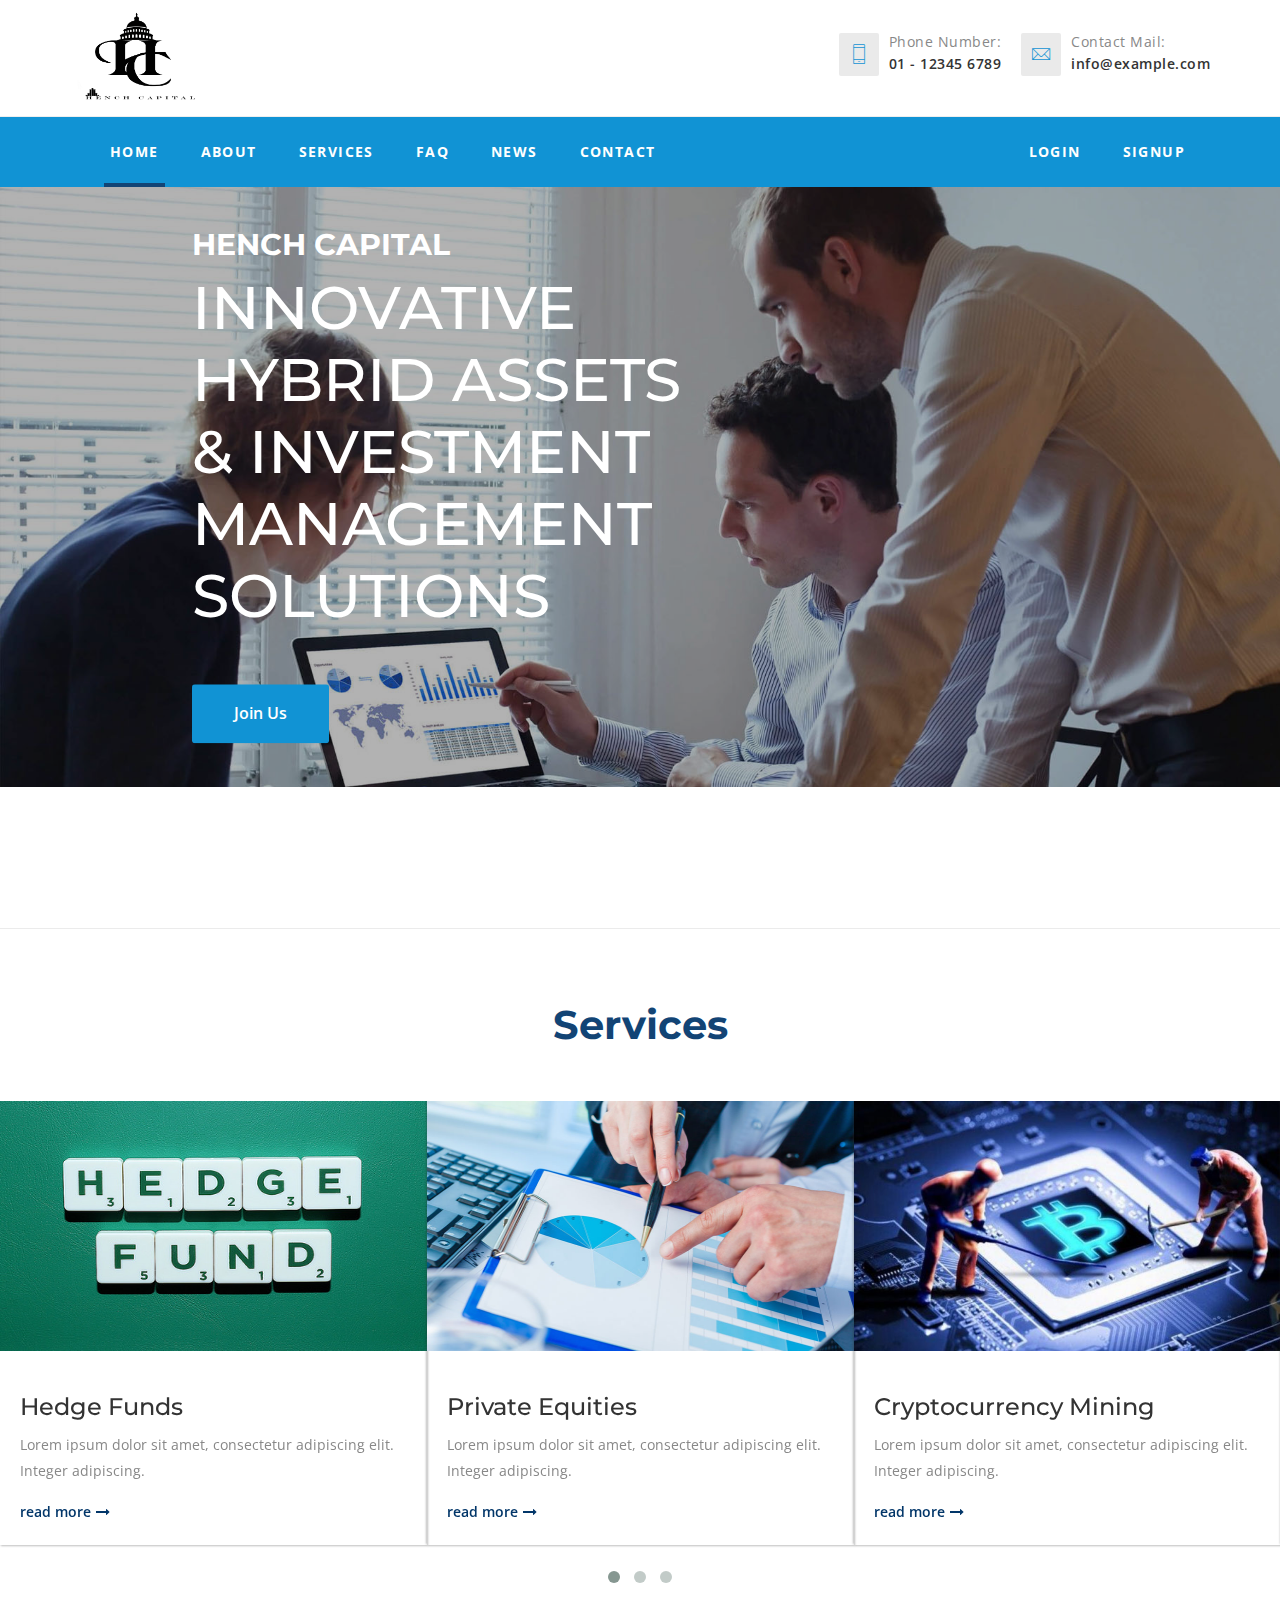
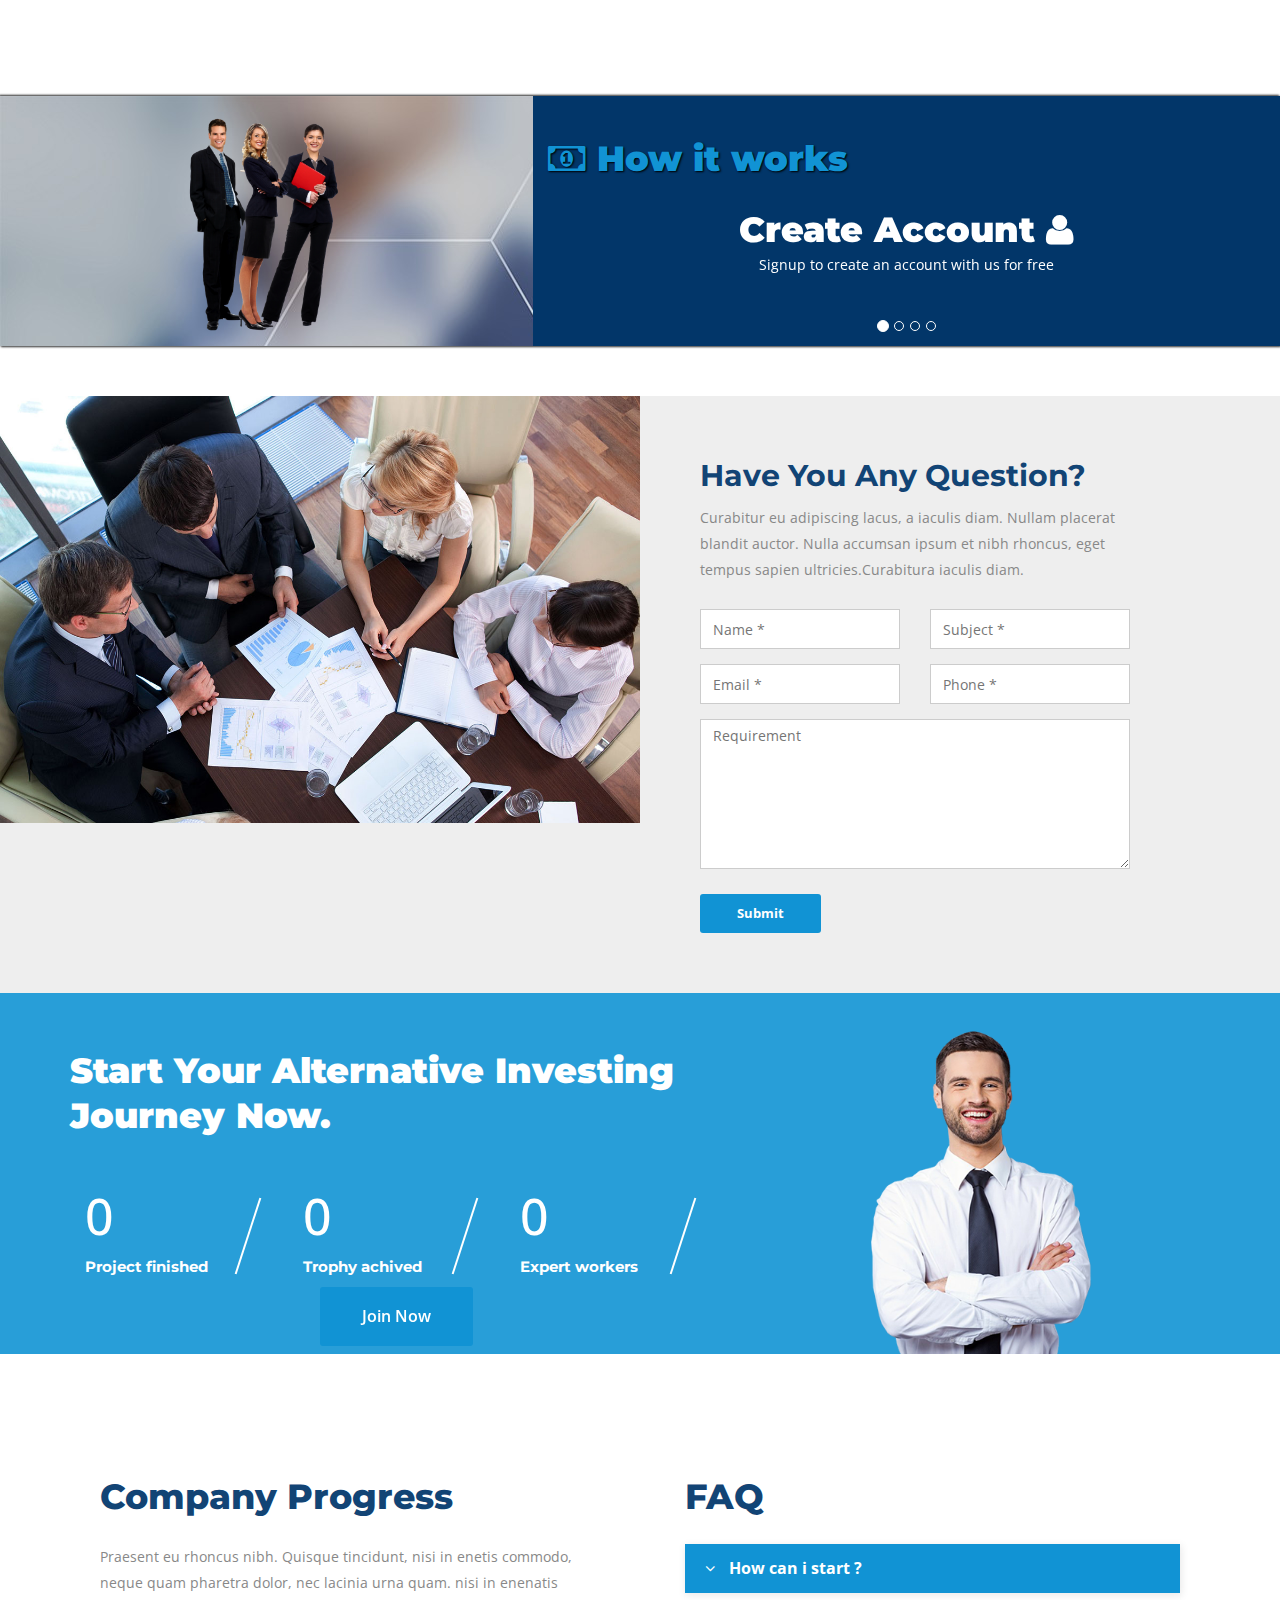
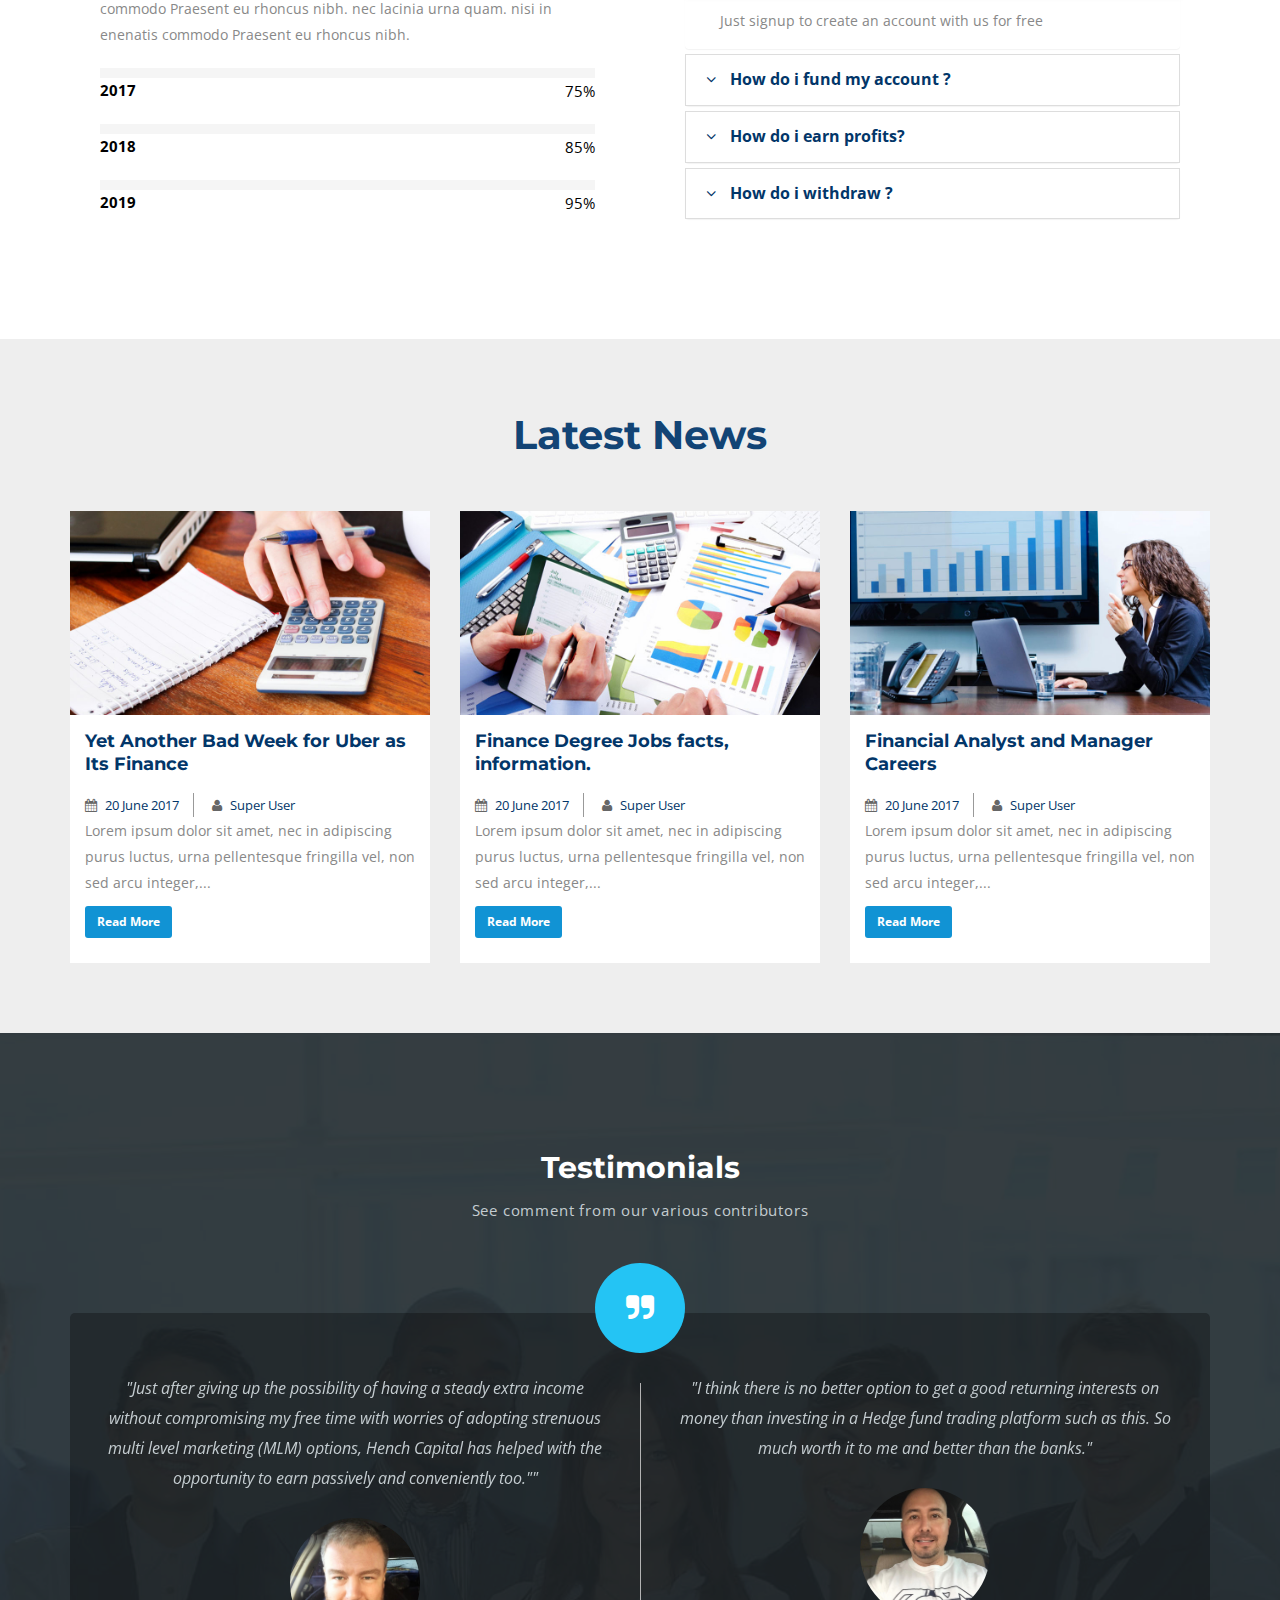
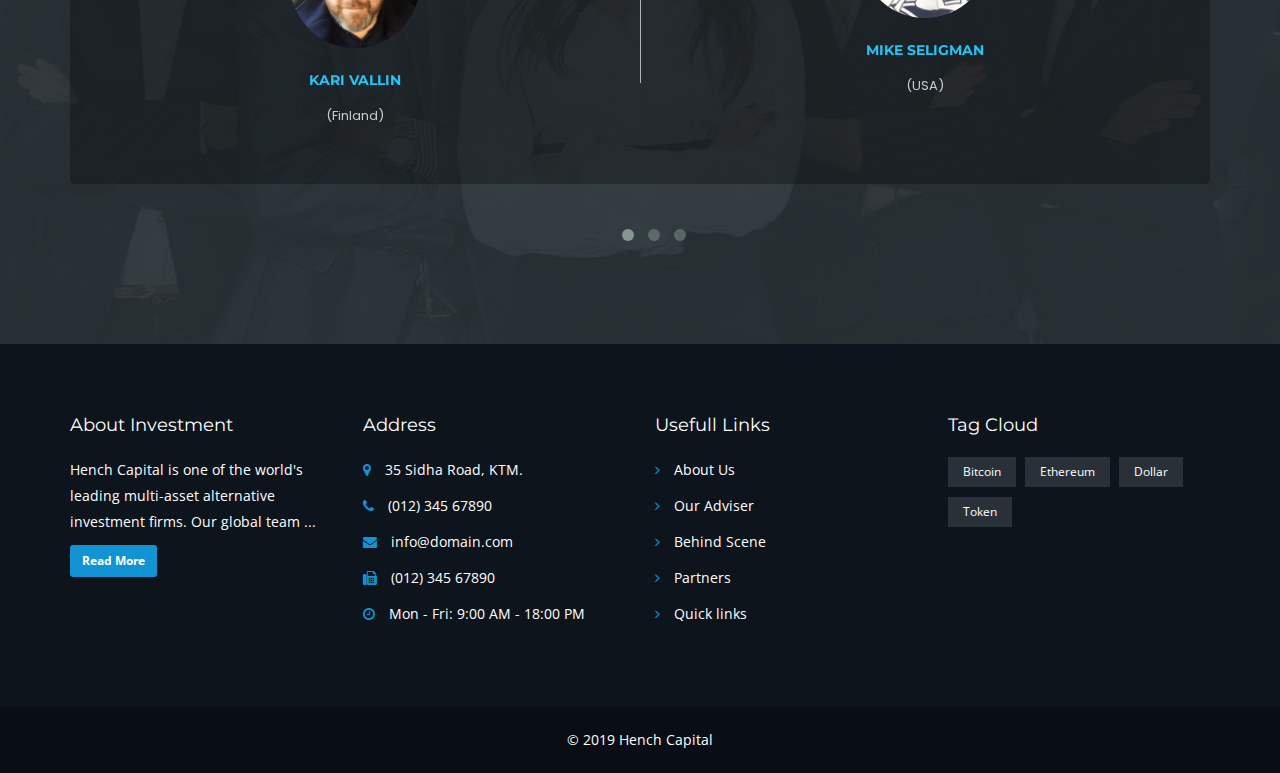
<file: index.html>
<!DOCTYPE html>
<html lang="en">


<!-- Mirrored from demo.canyonthemes.com/html/investment/ by HTTrack Website Copier/3.x [XR&CO'2014], Tue, 04 Jun 2019 23:04:12 GMT -->

<head>
    <meta http-equiv="content-type" content="text/html; charset=UTF-8">
    <!-- Basic Page Needs
  ================================================== -->
    <title>Hench Capital</title>
    <meta name="keywords" content="">
    <meta name="description" content="">
    <meta name="author" content="canyonthemes">
    <!-- Mobile Specific Meta
    ================================================== -->
    <meta name="viewport" content="width=device-width, initial-scale=1, maximum-scale=1">
    <link href="images/favicon.png" rel="shortcut icon" type="image/vnd.microsoft.icon" />
    <!--Stylesheet-->
    <link rel="stylesheet" href="css/bootstrap.min.css" type="text/css" />
    <link rel="stylesheet" href="css/font-awesome.min.css" type="text/css" />
    <link rel="stylesheet" href="css/icon-font.css" type="text/css" />
    <link rel="stylesheet" type="text/css" href="css/animate.min.css">
    <!-- <link rel="stylesheet" href="css/owl.carousel.css" type="text/css" /> -->
    <link rel="stylesheet" href="css/owl.carousel_old.css" type="text/css" />
    <link rel="stylesheet" href="css/owl.theme.css" type="text/css" />
    <link rel="stylesheet" href="css/owl.transitions.css" type="text/css" />
    <link rel="stylesheet" href="css/odometer-theme-minimal.css" type="text/css" />
    <link rel="stylesheet" type="text/css" href="css/style.css">
</head>

<body>
    <style>
        .sticky {
            position: fixed;
            width: 100%;
            top: 0;
            z-index: 100;
        }
    </style>
    <!--Top bar-->
    <section id="top-bar">
        <div class="container">
            <div class="row">
                <div id="logo" class="col-sm-3 col-md-3">
                    <a class="logo" href="#">
                        <h1><img class="default-logo" src="images/hench_logo.jpeg" alt="hench capital" style="height:100px"></h1>
                    </a>
                </div>
                <div id="top2" class="col-sm-9 col-md-9 hidden-xs">
                    <ul class="contact-info">
                        <li class="contact-phone"><i class="pe-7s-phone"></i>
                            <p class="contact-content"> <span class="contact-title">Phone Number:</span> <span>01 -
                                    12345 6789</span></p>
                        </li>
                        <li class="contact-email"><i class="pe-7s-mail"></i>
                            <p class="contact-content"> <span class="contact-title">Contact Mail:</span>
                                <span>info@example.com</span></p>
                        </li>
                    </ul>
                </div>
            </div>
        </div>
    </section>

    <!--Header Menu-->
    <nav class="navbar navbar-default" id="nav-bar">
        <div class="container">
            <div class="navbar-header">
                <button type="button" class="navbar-toggle collapsed" data-toggle="collapse"
                    data-target="#bs-navbar-collapse" aria-expanded="false">
                    <span class="sr-only">Toggle navigation</span>
                    <span class="icon-bar"></span>
                    <span class="icon-bar"></span>
                    <span class="icon-bar"></span>
                </button>
            </div>

            <div class="collapse navbar-collapse" id="bs-navbar-collapse">
                <ul class="nav navbar-nav">
                    <li class="active">
                        <a href="#" id="home">Home</a></li>
                    <li><a href="about.html">About</a></li>
                    <li class="dropdown">
                        <a href="#" class="dropdown-toggle service">Services</a>
                    </li>
                    <li class="dropdown">
                        <a href="#" class="dropdown-toggle faq">FAQ</a>
                        <!-- <ul class="dropdown-menu">
                            <li><a href="blog-right-sidebar.html">Blog</a></li>
                            <li><a href="single-blog.html">Blog Details</a></li>
                            <li><a href="blog-left-sidebar.html">Blog Left Sidebar</a></li>
                        </ul> -->
                    </li>
                    <li><a href="#" class="news">News</a></li>
                    <li><a href="#" class="contact">Contact</a></li>
                </ul>
                <ul class="nav navbar-nav navbar-right">
                    <!-- <li class="dropdown">
                        <a href="#" class="dropdown-toggle" data-toggle="dropdown"><i class="fa fa-search"></i></a>
                        <ul class="dropdown-menu">
                            <li><input type="text" placeholder="Search Query" /></li>
                        </ul>
                    </li> -->
                    <li class="dropdown">
                        <a href="login.html" class="dropdown-toggle">Login</a>
                    </li>
                    <li class="dropdown">
                        <a href="signup.html" class="dropdown-toggle ">SignUp</a>
                    </li>
                </ul>
            </div>
        </div>
    </nav>

    <!-- Main Slider -->
    <section class="main-slider" id="main-slider">
        <div class="carousel slide main-carousel" id="main-carousel">
            <div class="carousel-inner">
                <div class="item active" style="background: url('images/slider/1.jpg') no-repeat;background-size:cover">
                    <div class="carousel-caption">
                        <div class="caption-content">
                            <h1><small data-animation="animated fadeInDown">Hench Capital</small> <span
                                    data-animation="animated fadeInRight">Innovative Hybrid Assets & Investment
                                    Management Solutions</span></h1>
                            <p data-animation="animated fadeInUp">

                            </p>
                            <button class="btn btn-primary btn-lg" data-animation="animated fadeInUp">Join Us</button>
                        </div> <!-- .caption-content ends -->

                    </div> <!-- .carousel-caption ends -->
                </div> <!-- .item active ends -->
                <div class="item"
                    style="background: url('images/slider/investment4.jpg') no-repeat;background-size:cover">
                    <div class="carousel-caption">
                        <div class="caption-content coin">
                            <h1><small data-animation="animated fadeInDown"></small> <span
                                    data-animation="animated fadeInDown">Innovative Hybrid Assets & Investment
                                    Management Solutions</span></h1>
                            <p data-animation="animated fadeInUp">
                                Innovative Hybrid Assets & Investment Management Solutions
                            </p>
                            <button class="btn btn-primary btn-lg" data-animation="animated fadeInUp">Learn
                                More</button>
                        </div> <!-- .caption-content ends -->

                    </div> <!-- .carousel-caption ends -->
                </div> <!-- .item active ends -->
            </div> <!-- .carousel-inner ends -->

            <!-- CONTROLS -->
            <a class="left carousel-control" href="#main-carousel" role="button" data-slide="prev">
                <i class="fa fa-angle-left" aria-hidden="true"></i>
                <span class="sr-only">Previous</span>
            </a> <!-- .left carousel-control ends -->

            <a class="right carousel-control" href="#main-carousel" role="button" data-slide="next">
                <i class="fa fa-angle-right" aria-hidden="true"></i>
                <span class="sr-only">Previous</span>
            </a> <!-- .right carousel-control ends -->
        </div> <!-- .carousel slide ends -->
    </section>

    <section class="space">
        <div class="container">
            <div class="row">
                <div class="col-sm-6">
                    <div class="btcwdgt-chart" bw-cash="true" bw-theme="light"></div>
                    <div class="row">
                        <div class="col-sm-6">
                                <div class="btcwdgt-price" bw-cash="true" bw-theme="light"></div>
                        </div>
                        <div class="col-sm-6">
                                <div class="btcwdgt-price" bw-cash="true" bw-theme="light" bw-cur="eur"></div>
                            </div>
                    </div>
                </div>
                <div class="col-sm-6">
                    <coingecko-coin-compare-chart-widget coin-ids="bitcoin,ethereum,eos,ripple,litecoin" currency="usd"
                        locale="en"></coingecko-coin-compare-chart-widget>
<coingecko-coin-converter-widget  coin-id="bitcoin" currency="usd" background-color="#ffffff" font-color="#4c4c4c" locale="en"></coingecko-coin-converter-widget>
                </div>
            </div>
        </div>
    </section>

    <!--Offer-->
    <section id="offer" class="space">
        <div class="container-fluid">
            <div class="row">
                <div class="col-sm-12 no-padding main-heading text-center">
                    <h2 class="title">Services</h2>
                </div>
            </div>
        </div>
        <div class="owl-carousel owl-theme" id="h-carousel">
            <div class="">
                <div class="service-block fadeInUp" style="margin-bottom:10px">
                    <div class="inner"
                        style="box-shadow:1px 1px 2px rgb(50,50,50,.3), -1px -1px 2px rgb(50,50,50,.3);max-height:455px">
                        <div class="service-image">
                            <img class="img-responsive" src="images/services/1.jpg" alt="service"
                                style="height:250px;width:100%">
                            <a href="#" class="hover center"><i class="fa fa-link" aria-hidden="true"></i></a>
                        </div>
                        <div class="service-text" style="padding:20px">
                            <a href="#" target="_parent">
                                <h3 class="title">Hedge Funds</h3>
                            </a>
                            <p>Lorem ipsum dolor sit amet, consectetur adipiscing elit. Integer adipiscing.</p>
                            <a target="_parent" href="single-services.html" class="simple">Read More<i
                                    class="fa fa-long-arrow-right"></i> </a>
                        </div>
                    </div>
                </div>
            </div>
            <div class="">
                <div class="service-block fadeInUp">
                    <div class="inner"
                        style="box-shadow:1px 1px 2px rgb(50,50,50,.3), -1px -1px 2px rgb(50,50,50,.3);max-height:455px">
                        <div class="service-image">
                            <img class="img-responsive" src="images/services/2.jpg" alt="service"
                                style="height:250px;width:100%">
                            <a href="#" class="hover center"><i class="fa fa-link" aria-hidden="true"></i></a>
                        </div>
                        <div class="service-text" style="padding:20px">
                            <a href="#" target="_parent">
                                <h3 class="title">Private Equities</h3>
                            </a>
                            <p>Lorem ipsum dolor sit amet, consectetur adipiscing elit. Integer adipiscing.</p>
                            <a target="_parent" href="single-services.html" class="simple">Read More<i
                                    class="fa fa-long-arrow-right"></i> </a>
                        </div>
                    </div>
                </div>
            </div>
            <div class="">
                <div class="service-block fadeInUp">
                    <div class="inner"
                        style="box-shadow:1px 1px 2px rgb(50,50,50,.3), -1px -1px 2px rgb(50,50,50,.3);max-height:455px">
                        <div class="service-image">
                            <img class="img-responsive" src="images/services/3.jpeg" alt="service"
                                style="height:250px;width:100%">
                            <a href="#" class="hover center"><i class="fa fa-link" aria-hidden="true"></i></a>
                        </div>
                        <div class="service-text" style="padding:20px">
                            <a href="#" target="_parent">
                                <h3 class="title">Cryptocurrency Mining</h3>
                            </a>
                            <p>Lorem ipsum dolor sit amet, consectetur adipiscing elit. Integer adipiscing.</p>
                            <a target="_parent" href="single-services.html" class="simple">Read More<i
                                    class="fa fa-long-arrow-right"></i> </a>
                        </div>
                    </div>
                </div>
            </div>
            <div class="">
                <div class="service-block fadeInUp">
                    <div class="inner"
                        style="box-shadow:1px 1px 2px rgb(50,50,50,.3), -1px -1px 2px rgb(50,50,50,.3);max-height:455px">
                        <div class="service-image">
                            <img class="img-responsive" src="images/services/4.jpg" alt="service"
                                style="height:250px;width:100%">
                            <a href="#" class="hover center"><i class="fa fa-link" aria-hidden="true"></i></a>
                        </div>
                        <div class="service-text" style="padding:20px">
                            <a href="#" target="_parent">
                                <h3 class="title">Cryptocurrency Trading</h3>
                            </a>
                            <p>Lorem ipsum dolor sit amet, consectetur adipiscing elit. Integer adipiscing.</p>
                            <a target="_parent" href="single-services.html" class="simple">Read More<i
                                    class="fa fa-long-arrow-right"></i> </a>
                        </div>
                    </div>
                </div>
            </div>
            <div class="">
                <div class="service-block fadeInUp">
                    <div class="inner"
                        style="box-shadow:1px 1px 2px rgb(50,50,50,.3), -1px -1px 2px rgb(50,50,50,.3);max-height:455px">
                        <div class="service-image">
                            <img class="img-responsive" src="images/services/5.jpg" alt="service"
                                style="height:250px;width:100%">
                            <a href="#" class="hover center"><i class="fa fa-link" aria-hidden="true"></i></a>
                        </div>
                        <div class="service-text" style="padding:20px">
                            <a href="#" target="_parent">
                                <h3 class="title">ICOS</h3>
                            </a>
                            <p>Lorem ipsum dolor sit amet, consectetur adipiscing elit. Integer adipiscing.</p>
                            <a target="_parent" href="single-services.html" class="simple">Read More<i
                                    class="fa fa-long-arrow-right"></i> </a>
                        </div>
                    </div>
                </div>
            </div>
            <div class="">
                <div class="service-block fadeInUp">
                    <div class="inner"
                        style="box-shadow:1px 1px 2px rgb(50,50,50,.3), -1px -1px 2px rgb(50,50,50,.3);max-height:455px">
                        <div class="service-image">
                            <img class="img-responsive" src="images/services/6.png" alt="service"
                                style="height:250px;width:100%">
                            <a href="#" class="hover center"><i class="fa fa-link" aria-hidden="true"></i></a>
                        </div>
                        <div class="service-text" style="padding:20px">
                            <a href="#" target="_parent">
                                <h3 class="title">OTC brokering &amp; Escrow services</h3>
                            </a>
                            <p>Lorem ipsum dolor sit amet, consectetur adipiscing elit. Integer adipiscing.</p>
                            <a target="_parent" href="single-services.html" class="simple">Read More<i
                                    class="fa fa-long-arrow-right"></i> </a>
                        </div>
                    </div>
                </div>
            </div>
            <div class="">
                <div class="service-block fadeInUp">
                    <div class="inner"
                        style="box-shadow:1px 1px 2px rgb(50,50,50,.3), -1px -1px 2px rgb(50,50,50,.3);max-height:455px">
                        <div class="service-image">
                            <img class="img-responsive" src="images/services/7.jpg" alt="service"
                                style="height:250px;width:100%">
                            <a href="#" class="hover center"><i class="fa fa-link" aria-hidden="true"></i></a>
                        </div>
                        <div class="service-text" style="padding:20px">
                            <a href="#" target="_parent">
                                <h3 class="title">Trading education and signals</h3>
                            </a>
                            <p>Lorem ipsum dolor sit amet, consectetur adipiscing elit. Integer adipiscing.</p>
                            <a target="_parent" href="single-services.html" class="simple">Read More<i
                                    class="fa fa-long-arrow-right"></i> </a>
                        </div>
                    </div>
                </div>
            </div>
            <div class="">
                <div class="service-block fadeInUp">
                    <div class="inner"
                        style="box-shadow:1px 1px 2px rgb(50,50,50,.3), -1px -1px 2px rgb(50,50,50,.3);max-height:455px">
                        <div class="service-image">
                            <img class="img-responsive" src="images/services/8.jpg" alt="service"
                                style="height:250px;width:100%">
                            <a href="#" class="hover center"><i class="fa fa-link" aria-hidden="true"></i></a>
                        </div>
                        <div class="service-text" style="padding:20px">
                            <a href="#" target="_parent">
                                <h3 class="title">Forex Trading</h3>
                            </a>
                            <p>Lorem ipsum dolor sit amet, consectetur adipiscing elit. Integer adipiscing.</p>
                            <a target="_parent" href="single-services.html" class="simple">Read More<i
                                    class="fa fa-long-arrow-right"></i> </a>
                        </div>
                    </div>
                </div>
            </div>
        </div>
    </section>
    <style>
        .h:before {
            background-color: transparent;
        }
    </style>
    <!--Counter-->
    <section id="counter" class="space blue-overlay parallax1 h"
        style="box-shadow:1px 1px 2px rgb(50,50,50), -1px -1px 2px rgb(50,50,50);margin-bottom:50px;background-image: url('images/slider/investment1.jpg');padding:0">
        <div class="container-fluid">
            <div class="row">
                <div class="counter col-sm-5"
                    style="height:250px;background:url('images/about.png') no-repeat center center;background-size:40%">
                    <!-- <img class="img-responsive" src="" alt="man" style="height:200px"> -->
                </div>

                <div class="counter-heading col-sm-7 who-we-block"
                    style="height:250px;text-align:justify;background-color:#023669;padding-top: 15px">
                    <h2 style="color:#1193D4;text-shadow:1px 1px 2px #000"><i class="fa fa-money"></i> How it works</h2>

                    <div id="carousel-example-generic" class="carousel slide" data-ride="carousel" style="height:80%">
                        <!-- Indicators -->
                        <ol class="carousel-indicators">
                            <li data-target="#carousel-example-generic" data-slide-to="0" class="active"></li>
                            <li data-target="#carousel-example-generic" data-slide-to="1"></li>
                            <li data-target="#carousel-example-generic" data-slide-to="2"></li>
                            <li data-target="#carousel-example-generic" data-slide-to="3"></li>
                        </ol>

                        <!-- Wrapper for slides -->
                        <div class="carousel-inner" role="listbox">
                            <div class="item active" style="text-align:center;color:rgb(255,255,255)">
                                <h2>Create Account <i class="fa fa-user"></i></h2>
                                <p>Signup to create an account with us for free </p>
                            </div>
                            <div class="item" style="text-align:center;color:rgb(255,255,255)">
                                <h2>Fund Account <i class="fa fa-bitcoin"></i></h2>
                                <p>Choose suitable investment plan and proceed to make deposit </p>
                            </div>
                            <div class="item" style="text-align:center;color:rgb(255,255,255)">
                                <h2> Earn Profits <i class="fa fa-thumbs-up"></i></h2>
                                <p> Watch account automatically traded with growth of profits at a ninty-two percent
                                    winning
                                    rate </p>
                            </div>
                            <div class="item" style="text-align:center;color:rgb(255,255,255)">
                                <h2>Withdraw <i class="fa fa-bank"></i></h2>
                                <p>Simple and swift funds withdrawals round the clock </p>
                            </div>
                        </div>

                    </div>



                </div>

            </div>
        </div>
    </section>
    <!--Inquiry-->
    <section id="inquiry" class="bg">
        <div class="inquiry-block">
            <div class="inner col-sm-12 no-padding">
                <div class="col-sm-6 inquiry-image no-padding">
                    <img src="images/inquiry.jpg" alt="inquiry" class="img-responsive">
                </div>
                <div class="col-sm-6 inquiry-text">
                    <h3>Have You Any Question?</h3>
                    <p>Curabitur eu adipiscing lacus, a iaculis diam. Nullam placerat blandit auctor. Nulla accumsan
                        ipsum et nibh rhoncus, eget tempus sapien ultricies.Curabitura iaculis diam. </p>
                    <br />
                    <div class="default-form">
                        <form method="post" action="#" id="contact-form" novalidate="novalidate">
                            <div class="row clearfix">
                                <div class="col-md-6 col-sm-6 col-xs-12">
                                    <div class="form-group">
                                        <input name="username" class="form-cntrol" value="" placeholder="Name *"
                                            required="" type="text">
                                    </div>
                                    <div class="form-group">
                                        <input name="email" value="" placeholder="Email *" required="" type="email">
                                    </div>
                                </div>

                                <div class="col-md-6 col-sm-6 col-xs-12">
                                    <div class="form-group">
                                        <input name="subject" value="" placeholder="Subject *" type="text">
                                    </div>
                                    <div class="form-group">
                                        <input name="phone" value="" placeholder="Phone *" required="" type="text">
                                    </div>
                                </div>
                                <div class="col-sm-12 col-md-12">
                                    <div class="form-group">
                                        <textarea name="message" placeholder="Requirement" required=""></textarea>
                                    </div>
                                </div>
                            </div>
                            <div class="text-left">
                                <button type="submit" class=" btn btn-primary">Submit</button>
                            </div>
                        </form>
                    </div>
                </div>
            </div>
        </div>
    </section>

    <!--Counter-->
    <section id="counter" class="space blue-overlay parallax1">
        <div class="container">
            <div class="row">
                <div class="counter-heading col-sm-7">
                    <div class="heading">
                        <h2 class="title">Start Your Alternative Investing Journey Now. </h2>
                    </div>
                    <div class="counter-base col-sm-12 no-padding">
                        <div class="col-sm-4 counter-block" data-count="1235">
                            <div class="odometer">0</div>
                            <h3>Project finished</h3>
                        </div>
                        <div class="col-sm-4 counter-block" data-count="3569">
                            <div class="odometer">0</div>
                            <h3>Trophy achived</h3>
                        </div>
                        <div class="col-sm-4 counter-block" data-count="7895">
                            <div class="odometer">0</div>
                            <h3>Expert workers</h3>
                        </div>
                        <div class="col-12 text-center">
                            <a href="#" class="btn btn-primary btn-lg" data-animation="animated fadeInUp"
                                style="color:#fff">Join Now</a>
                        </div>
                    </div>
                </div>
                <div class="counter col-sm-5">
                    <img class="img-responsive" src="images/man.png" alt="man">
                </div>
            </div>
        </div>
    </section>

    <!--History-->
    <section id="history" class="space">
        <div class="container">
            <div class="row">
                <div class="col-sm-6 history-block">
                    <div class="inner">
                        <h3>Company Progress</h3>
                        <p>Praesent eu rhoncus nibh. Quisque tincidunt, nisi in enetis commodo, neque quam pharetra
                            dolor, nec lacinia urna quam. nisi in enenatis commodo Praesent eu rhoncus nibh. nec lacinia
                            urna quam. nisi in enenatis commodo Praesent eu rhoncus nibh.</p>
                        <div class="skills">
                            <div class="skill-block">
                                <div class="skill" data-percent="75%">
                                    <div class="skill-box"></div>
                                    <span>75%</span>
                                </div>
                                <h6>2017</h6>
                            </div>
                            <div class="skill-block">
                                <div class="skill" data-percent="85%">
                                    <div class="skill-box"></div>
                                    <span>85%</span>
                                </div>
                                <h6>2018</h6>
                            </div>
                            <div class="skill-block">
                                <div class="skill" data-percent="95%">
                                    <div class="skill-box"></div>
                                    <span>95%</span>
                                </div>
                                <h6>2019</h6>
                            </div>
                        </div>
                    </div>
                </div>
                <div class="col-sm-6 history-block">
                    <div class="inner">
                        <h3>FAQ</h3>
                        <div class="panel-group" id="accordion">
                            <div class="panel panel-default">
                                <div class="panel-heading">
                                    <h4 class="panel-title">
                                        <a data-toggle="collapse" data-parent="#accordion" href="#collapse1"><i
                                                class="fa fa-angle-down"></i> How can i start ?</a>
                                    </h4>
                                </div>
                                <div id="collapse1" class="panel-collapse collapse in">
                                    <div class="panel-body">
                                        Just signup to create an account with us for free
                                    </div>
                                </div>
                            </div>
                            <div class="panel panel-default">
                                <div class="panel-heading">
                                    <h4 class="panel-title">
                                        <a data-toggle="collapse" class="collapsed" data-parent="#accordion"
                                            href="#collapse2"><i class="fa fa-angle-down"></i> How do i fund my account
                                            ?</a>
                                    </h4>
                                </div>
                                <div id="collapse2" class="panel-collapse collapse">
                                    <div class="panel-body">
                                        Choose suitable investment plan and proceed to make deposit
                                    </div>
                                </div>
                            </div>
                            <div class="panel panel-default">
                                <div class="panel-heading">
                                    <h4 class="panel-title">
                                        <a data-toggle="collapse" class="collapsed" data-parent="#accordion"
                                            href="#collapse3"><i class="fa fa-angle-down"></i> How do i earn
                                            profits?</a>
                                    </h4>
                                </div>
                                <div id="collapse3" class="panel-collapse collapse">
                                    <div class="panel-body">
                                        Watch account automatically traded with growth of profits at a ninty-two percent
                                        wining rate.
                                    </div>
                                </div>
                            </div>
                            <div class="panel panel-default">
                                <div class="panel-heading">
                                    <h4 class="panel-title">
                                        <a data-toggle="collapse" class="collapsed" data-parent="#accordion"
                                            href="#collapse4"><i class="fa fa-angle-down"></i> How do i withdraw ?</a>
                                    </h4>
                                </div>
                                <div id="collapse4" class="panel-collapse collapse">
                                    <div class="panel-body">
                                        Simple and swift funds withdrawals round the clock
                                    </div>
                                </div>
                            </div>
                        </div>
                    </div>
                </div>
            </div>
        </div>
    </section>

    <!--News-->
    <section class="recent-news space bg">
        <div class="container">
            <!--main-heading-->
            <div class="col-sm-12 no-padding main-heading text-center">
                <h2 class="title">Latest News</h2>
            </div>
            <div class="row">
                <article class="col-sm-4">
                    <div class="news-block">
                        <div class="article-thumb">
                            <a href="https://demo.canyonthemes.com/" target="_parent">
                                <img class="img-responsive" src="images/news/1.jpg" alt="#">
                            </a>
                        </div>
                        <div class="article-info">
                            <h3 class="article-title">
                                <a href="single-blog.html" target="_parent">Yet Another Bad Week for Uber as Its
                                    Finance</a></h3>
                            <ul class="meta">
                                <li>
                                    <a href="#">
                                        <i class="fa fa-calendar"></i>
                                        <span class="meta-date">20 June 2017</span>
                                    </a>
                                </li>
                                <li>
                                    <a href="#">
                                        <i class="fa fa-user"></i>
                                        <span class="meta-author">Super User</span>
                                    </a>
                                </li>
                            </ul>
                            <p>Lorem ipsum dolor sit amet, nec in adipiscing purus luctus, urna pellentesque fringilla
                                vel, non sed arcu integer,...</p>
                            <a href="single-blog.html" class="btn btn-primary btn-sm">Read More</a>
                        </div>
                    </div>
                </article>
                <article class="col-sm-4">
                    <div class="news-block">
                        <div class="article-thumb">
                            <a href="https://demo.canyonthemes.com/" target="_parent">
                                <img class="img-responsive" src="images/news/2.jpg" alt="#">
                            </a>
                        </div>
                        <div class="article-info">
                            <h3 class="article-title">
                                <a href="single-blog.html" target="_parent">Finance Degree Jobs facts, information.</a>
                            </h3>
                            <ul class="meta">
                                <li>
                                    <a href="#">
                                        <i class="fa fa-calendar"></i>
                                        <span class="meta-date">20 June 2017</span>
                                    </a>
                                </li>
                                <li>
                                    <a href="#">
                                        <i class="fa fa-user"></i>
                                        <span class="meta-author">Super User</span>
                                    </a>
                                </li>
                            </ul>
                            <p>Lorem ipsum dolor sit amet, nec in adipiscing purus luctus, urna pellentesque fringilla
                                vel, non sed arcu integer,...</p>
                            <a href="single-blog.html" class="btn btn-primary btn-sm">Read More</a>
                        </div>
                    </div>
                </article>
                <article class="col-sm-4">
                    <div class="news-block">
                        <div class="article-thumb">
                            <a href="https://demo.canyonthemes.com/" target="_parent">
                                <img class="img-responsive" src="images/news/3.jpg" alt="#">
                            </a>
                        </div>
                        <div class="article-info">
                            <h3 class="article-title">
                                <a href="single-blog.html" target="_parent">Financial Analyst and Manager Careers</a>
                            </h3>
                            <ul class="meta">
                                <li>
                                    <a href="#">
                                        <i class="fa fa-calendar"></i>
                                        <span class="meta-date">20 June 2017</span>
                                    </a>
                                </li>
                                <li>
                                    <a href="#">
                                        <i class="fa fa-user"></i>
                                        <span class="meta-author">Super User</span>
                                    </a>
                                </li>
                            </ul>
                            <p>Lorem ipsum dolor sit amet, nec in adipiscing purus luctus, urna pellentesque fringilla
                                vel, non sed arcu integer,...</p>
                            <a href="single-blog.html" class="btn btn-primary btn-sm">Read More</a>
                        </div>
                    </div>
                </article>
            </div>
        </div>
    </section>

    <!--Testimonials-->
    <section class="testimonial-section" style="background: url(images/desk1.jpg) no-repeat center;">
        <div class="container">
            <div class="sec-title text-center">
                <h2>Testimonial<span>s</span></h2>
                <p>See comment from our various contributors</p>
                <div class="icon-quort">
                    <i class="fa fa-quote-right" aria-hidden="true"></i>
                </div>
            </div>
            <!--Testimonial Carousel-->
            <div class="testimonial-carousel two-column-carousel">
                <!--Slide Item-->
                <div class="slide-item">
                    <div class="inner-box text-center">
                        <div class="info-outer">
                            <div class="text">
                                "Just after giving up the possibility of having a steady extra income without
                                compromising my free time with worries of adopting strenuous multi level marketing (MLM)
                                options, Hench Capital has helped with the opportunity to earn passively and
                                conveniently too.""
                            </div>
                        </div>
                        <figure class="author-image img-circle"><img class="img-circle" src="images/avatar/1.jpeg"
                                alt="" style="width:130px;height:130px"></figure>
                        <div class="author-info">
                            <h4>Kari Vallin</h4>
                            <div class="designation"> (Finland)</div>
                        </div>
                    </div>
                </div>
                <!--Slide Item-->
                <div class="slide-item">
                    <div class="inner-box text-center">
                        <div class="info-outer">
                            <div class="text">
                                "I think there is no better option to get a good returning interests on money than
                                investing in a Hedge fund trading platform such as this. So much worth it to me and
                                better than the banks."
                            </div>
                        </div>
                        <figure class="author-image img-circle"><img class="img-circle" src="images/avatar/2.jpeg"
                                alt="" style="width:130px;height:130px"></figure>
                        <div class="author-info">
                            <h4>Mike Seligman </h4>
                            <div class="designation">(USA)</div>
                        </div>
                    </div>
                </div>
                <!--Slide Item-->
                <div class="slide-item">
                    <div class="inner-box text-center">
                        <div class="info-outer">
                            <div class="text">
                                "Since I started working with Hench Capital , they have surpassed my expectations of
                                working with financial advisors. Transitioning to retirement has been much easier,
                                thanks to the Hench Capital team."
                            </div>
                        </div>
                        <figure class="author-image img-circle"><img class="img-circle" src="images/avatar/3.jpeg"
                                alt="" style="width:130px;height:130px"></figure>
                        <div class="author-info">
                            <h4>Binali Canveren</h4>
                            <div class="designation">(Turkey)</div>
                        </div>
                    </div>
                </div>
                <!--Slide Item-->
                <div class="slide-item">
                    <div class="inner-box text-center">
                        <div class="info-outer">
                            <div class="text">
                                "After losing both funds and trust in the financial firm I previously was with, I was
                                advised to try this company and I can say Hench Capital has distinguished itself by far
                                in my 13 months of being a part of this community."
                            </div>
                        </div>
                        <figure class="author-image img-circle"><img class="img-circle" src="images/avatar/4.jpeg"
                                alt="" style="width:130px;height:130px"></figure>
                        <div class="author-info">
                            <h4>Felix Sergey</h4>
                            <div class="designation">(Germany)</div>
                        </div>
                    </div>
                </div>
                <!--Slide Item-->
                <div class="slide-item">
                    <div class="inner-box text-center">
                        <div class="info-outer">
                            <div class="text">
                                "In very easy steps I have experienced a turn around in financial status and now my
                                family’s budget has become very flexible as we earn more and have more to live on.
                                Whatever money you have or social class you belong, Hench Capital has got you covered."
                            </div>
                        </div>
                        <figure class="author-image img-circle"><img class="img-circle" src="images/avatar/5.jpeg"
                                alt="" style="width:130px;height:130px"></figure>
                        <div class="author-info">
                            <h4>Tricia Woodridge</h4>
                            <div class="designation"> (Australia)</div>
                        </div>
                    </div>
                </div>
                <!--Slide Item-->
                <div class="slide-item">
                    <div class="inner-box text-center">
                        <div class="info-outer">
                            <div class="text">
                                "I have being a stay at home mom earning from Hench Capital for almost two years and
                                truly it has been the very typical passive income experience I’ve had and now I have
                                friends already on the platform earning as well and results proven success and
                                consistent basis. Hench Capital is for everyone!"
                            </div>
                        </div>
                        <figure class="author-image img-circle"><img class="img-circle" src="images/avatar/6.jpeg"
                                alt="" style="width:130px;height:130px"></figure>
                        <div class="author-info">
                            <h4>Helen Bowman</h4>
                            <div class="designation">(Canada)</div>
                        </div>
                    </div>
                </div>
            </div>
        </div>
    </section>

    <!--Partner -->
    <!-- <section class="partner-logo bg-color space">
        <div class="container">
            <div class="row">
                <div id="clients-logo" class="owl-carousel">
                    <div class="item">
                        <a target="_blank" href="#"><img class="img-responsive" src="images/clients/logo-1.png" alt="Client 1"></a>
                    </div>
                    <div class="item">
                        <a target="_blank" href="#"><img class="img-responsive" src="images/clients/logo-2.png" alt="Client 2"></a>
                    </div>
                    <div class="item">
                        <a target="_blank" href="#"><img class="img-responsive" src="images/clients/logo-3.png" alt="Client 3"></a>
                    </div>
                    <div class="item">
                        <a target="_blank" href="#"><img class="img-responsive" src="images/clients/logo-4.png" alt="Client 4"></a>
                    </div>
                    <div class="item">
                        <a target="_blank" href="#"><img class="img-responsive" src="images/clients/logo-5.png" alt="Client 5"></a>
                    </div>
                    <div class="item">
                        <a target="_blank" href="#"><img class="img-responsive" src="images/clients/logo-6.png" alt="Client 6"></a>
                    </div>
                </div>
            </div>
        </div>
    </section> -->

    <!--Footer Top-->
    <section id="bottom">
        <div class="container">
            <div class="row">
                <div class="col-sm-3 col-md-3">
                    <h3 class="module-title">About Investment</h3>
                    <p>Hench Capital is one of the world's leading multi-asset alternative investment firms. Our global
                        team ...</p>
                    <a href="about.html" class="btn btn-primary btn-sm">Read More</a>
                </div>
                <div class="col-sm-6 col-md-3">
                    <h3 class="module-title">Address</h3>
                    <ul class="textwidget">
                        <li><i class="fa fa-map-marker"><i class="hidden">Address</i></i> 35 Sidha Road, KTM.</li>
                        <li><i class="fa fa-phone"></i> (012) 345 67890</li>
                        <li><i class="fa fa-envelope"></i> info@domain.com</li>
                        <li><i class="fa fa-fax"></i> (012) 345 67890</li>
                        <li><i class="fa fa-clock-o"></i> Mon - Fri: 9:00 AM - 18:00 PM</li>
                    </ul>
                </div>
                <div class="col-sm-6 col-md-3">
                    <h3 class="module-title">Usefull Links</h3>
                    <ul class="textwidget">
                        <li><i class="fa fa-angle-right"></i><a href="#" target="_parent"> About Us</a></li>
                        <li><i class="fa fa-angle-right"></i><a href="#" target="_parent"> Our Adviser</a></li>
                        <li><i class="fa fa-angle-right"></i><a href="#" target="_parent"> Behind Scene</a></li>
                        <li><i class="fa fa-angle-right"></i><a href="#" target="_parent"> Partners</a></li>
                        <li><i class="fa fa-angle-right"></i><a href="#" target="_parent"> Quick links</a></li>
                    </ul>
                </div>
                <div class="col-sm-6 col-md-3">
                    <h3 class="module-title">Tag Cloud</h3>
                    <div class="tagspopular">
                        <ul>
                            <li> <a href="#" target="_parent">Bitcoin</a></li>
                            <li> <a href="#" target="_parent">Ethereum </a></li>
                            <li> <a href="#" target="_parent">Dollar </a></li>
                            <li> <a href="#" target="_parent">Token</a></li>
                            <!-- <li> <a href="#" target="_parent">JQUERY</a></li>
                                <li> <a href="#" target="_parent">BOOTSTRAP</a></li>
                                <li> <a href="#" target="_parent">JAVASCRIPT</a></li>
                                <li> <a href="#" target="_parent">FINANCE</a></li> -->
                        </ul>
                    </div>
                </div>
            </div>
        </div>
    </section>

    <!--Footer Copyrights-->
    <footer id="footer">
        <div class="container">
            <div class="row">
                <div class="col-sm-12 text-center">
                    <p>&copy;&nbsp;2019 Hench Capital</p>
                </div>
            </div>
        </div>
    </footer>

    <!--All Script-->
    <script src="js/jquery-1.12.4.min.js" type="text/javascript"></script>
    <script src="js/bootstrap.min.js" type="text/javascript"></script>
    <script type="text/javascript" src="js/appear.js"></script>
    <script src="js/smoothscroll.js" type="text/javascript"></script>

    <!-- <script src="js/owl.carousel.js" type="text/javascript"></script> -->
    <script src="js/owl.carousel_old.js" type="text/javascript"></script>
    <script src="js/odometer.min.js" type="text/javascript"></script>
    <script src="js/script.js" type="text/javascript"></script>
    <script src="js/custom.js" type="text/javascript"></script>
    <script src="https://widgets.coingecko.com/coingecko-coin-compare-chart-widget.js"></script>
    <script src="https://widgets.coingecko.com/coingecko-coin-converter-widget.js"></script>
    <script>
        (function (b, i, t, C, O, I, N) {
            window.addEventListener('load', function () {
                if (b.getElementById(C)) return;
                I = b.createElement(i), N = b.getElementsByTagName(i)[0];
                I.src = t; I.id = C; N.parentNode.insertBefore(I, N);
            }, false)
        })(document, 'script', 'https://widgets.bitcoin.com/widget.js', 'btcwdgt');
    </script>
</body>

<!-- Mirrored from demo.canyonthemes.com/html/investment/ by HTTrack Website Copier/3.x [XR&CO'2014], Tue, 04 Jun 2019 23:05:17 GMT -->

</html>
</file>
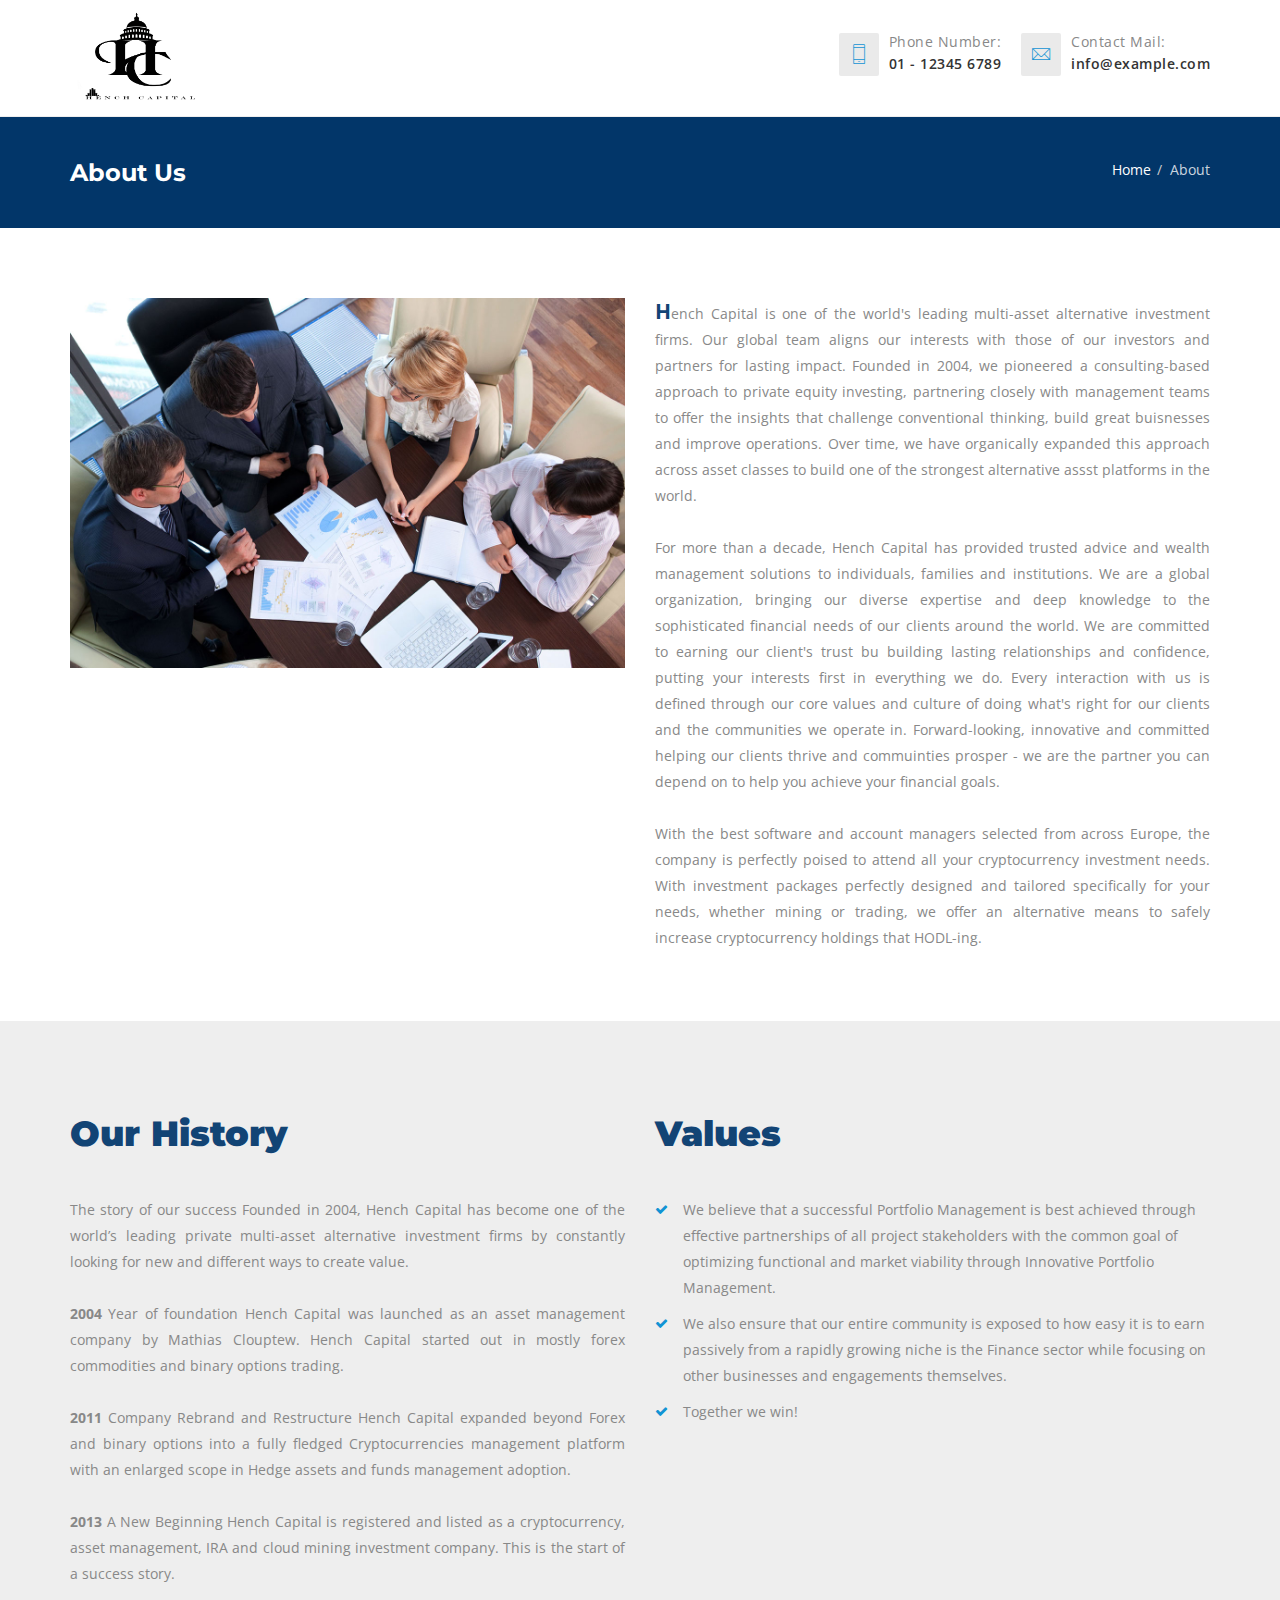
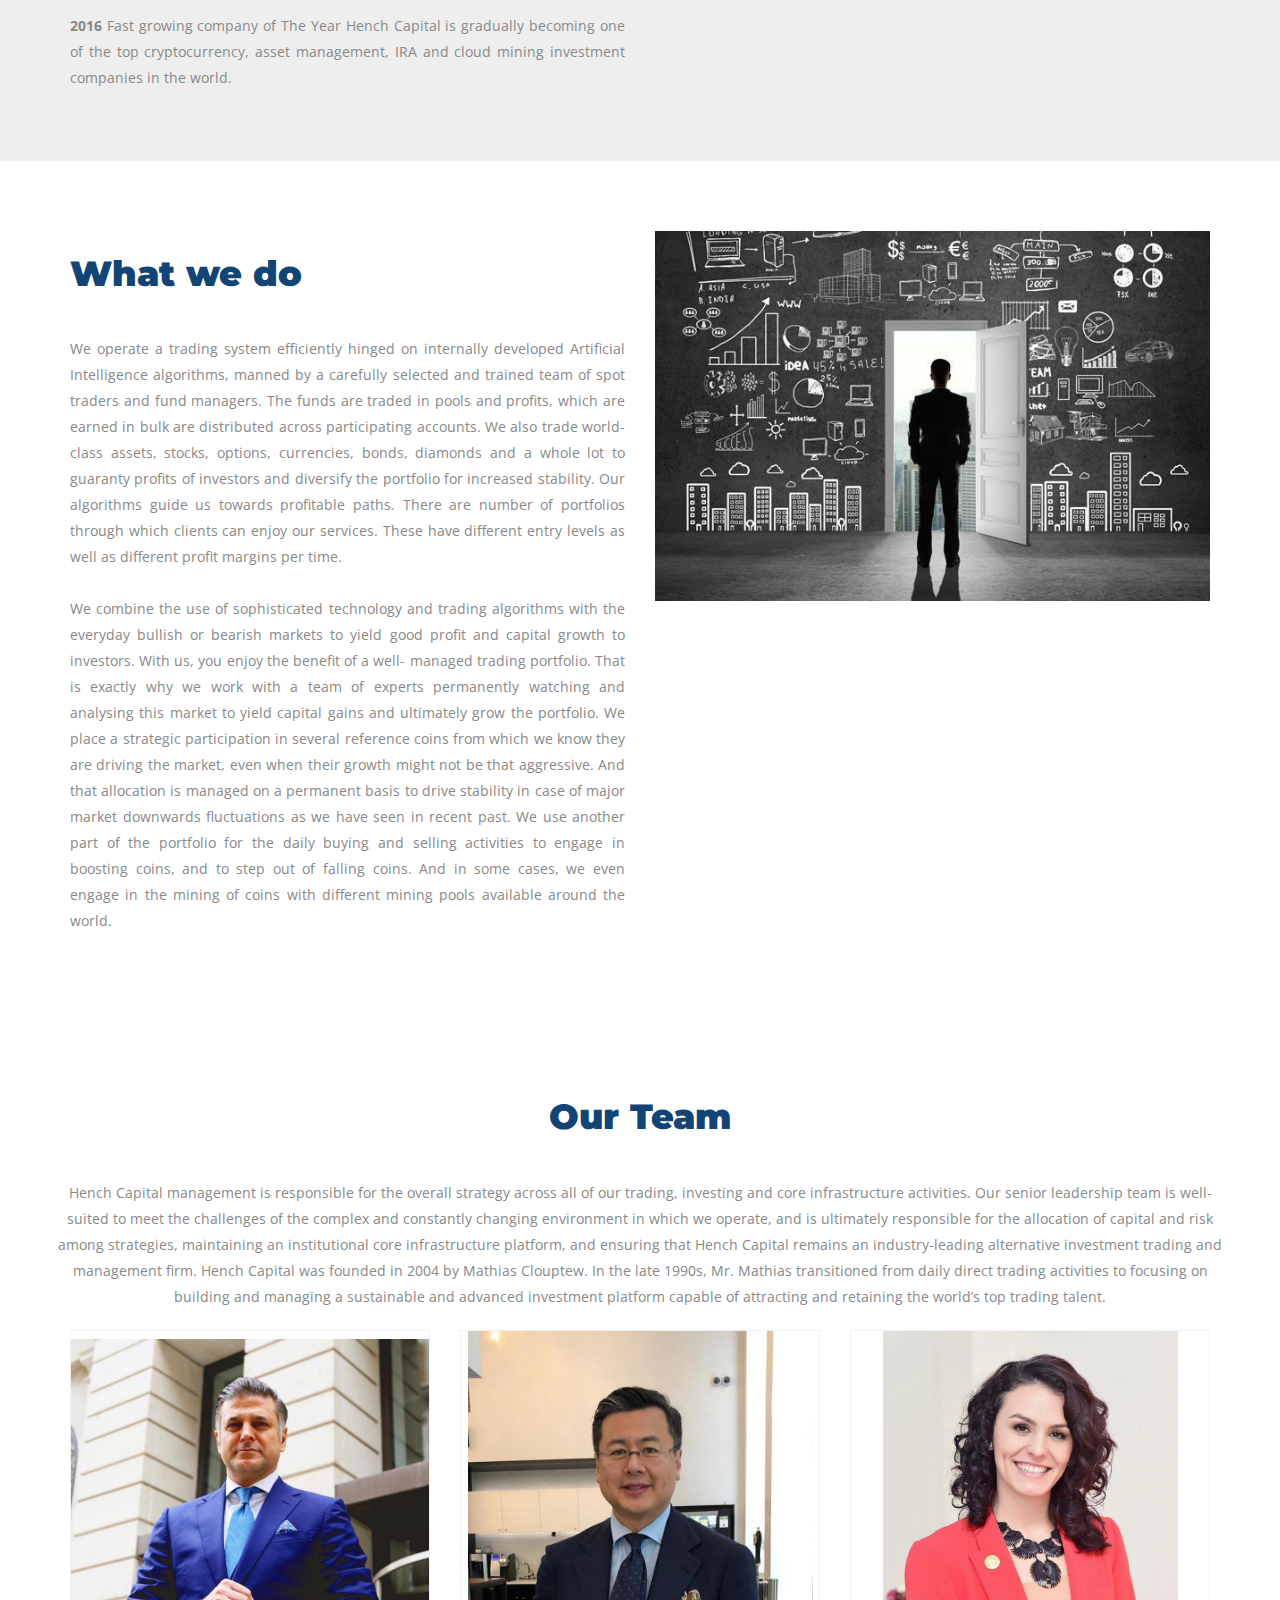
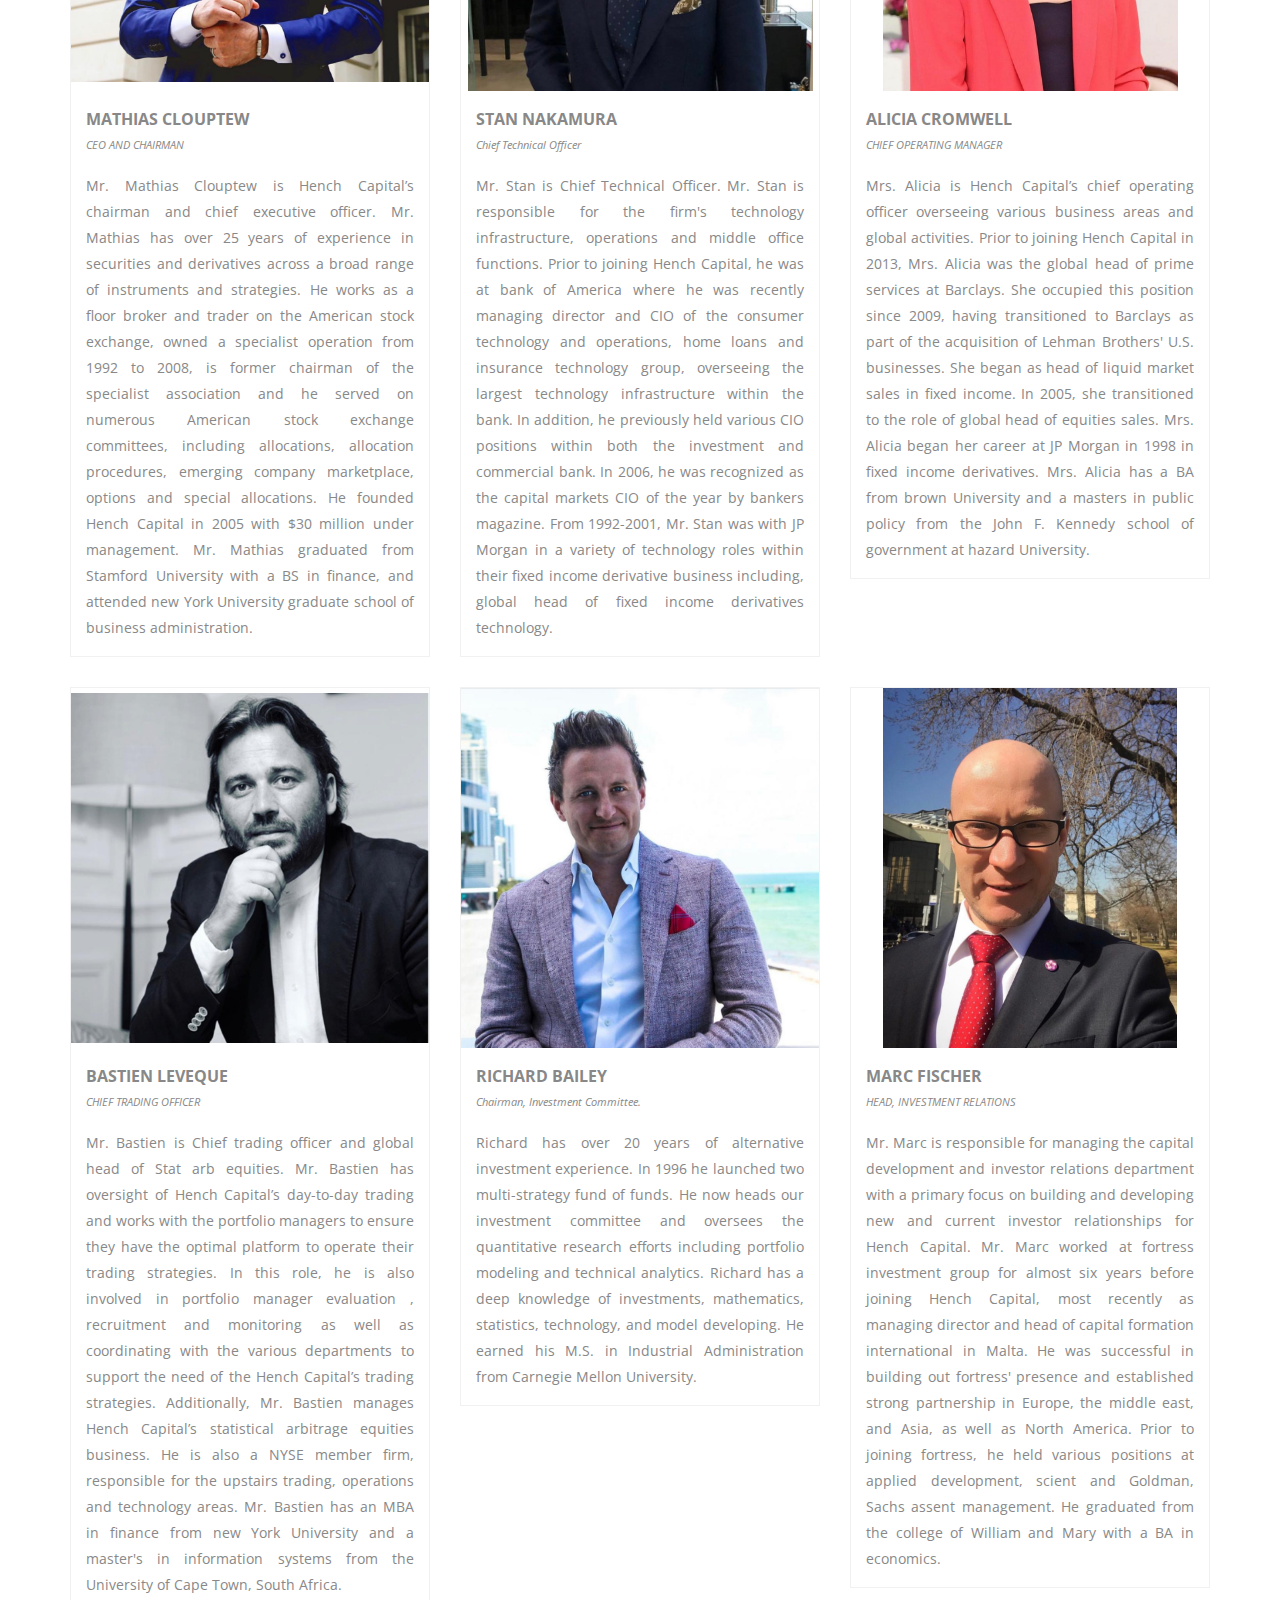
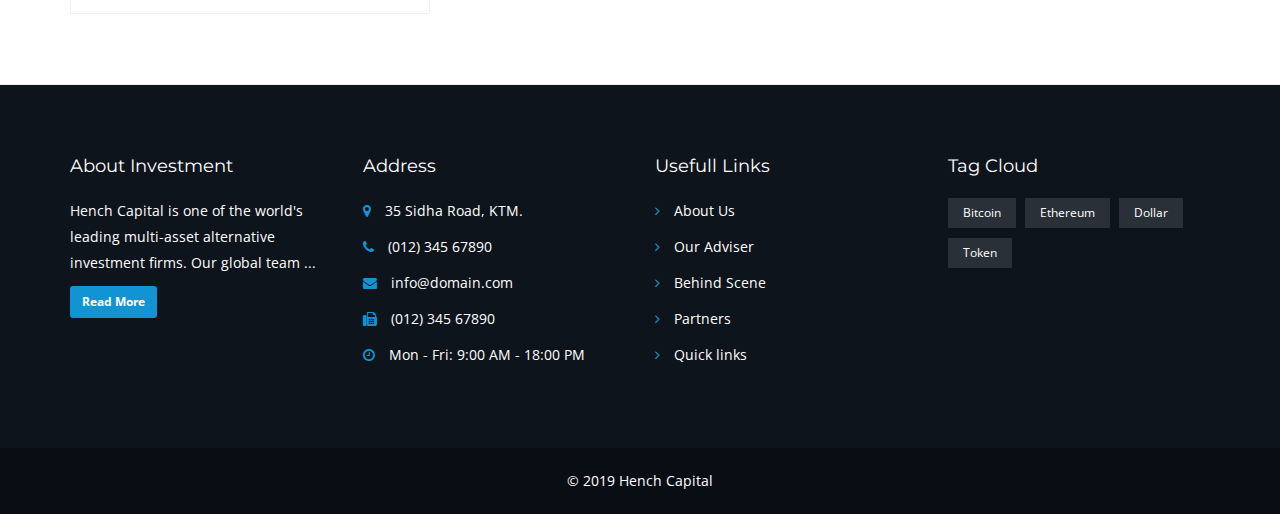
<file: about.html>
<!DOCTYPE html>
<html lang="en">

<head>

    <meta http-equiv="content-type" content="text/html; charset=UTF-8">

    <!-- Basic Page Needs

  ================================================== -->

    <title>Hench | About</title>

    <meta name="keywords" content="">

    <meta name="description" content="">

    <meta name="author" content="canyonthemes">

    <!-- Mobile Specific Meta

    ================================================== -->

    <meta name="viewport" content="width=device-width, initial-scale=1, maximum-scale=1">

    <link href="images/favicon.png" rel="shortcut icon" type="image/vnd.microsoft.icon" />

    <!--Stylesheet-->

    <link rel="stylesheet" href="css/bootstrap.min.css" type="text/css" />

    <link rel="stylesheet" href="css/font-awesome.min.css" type="text/css" />

    <link rel="stylesheet" href="css/icon-font.css" type="text/css" />

    <link rel="stylesheet" type="text/css" href="css/animate.min.css">

    <link rel="stylesheet" href="css/odometer-theme-minimal.css" type="text/css" />

    <link rel="stylesheet" type="text/css" href="css/style.css">

</head>



<body>
    <style>
        .sticky {
            position: fixed;
            width: 100%;
            top: 0;
            z-index: 10;
        }
    </style>

    <section id="top-bar">

        <div class="container">

            <div class="row">

                <div id="logo" class="col-sm-3 col-md-3">

                    <a class="logo" href="index.html">
                            <h1><img class="default-logo" src="images/hench_logo.jpeg" alt="hench capital" style="height:100px"></h1>
                    </a>

                </div>

                <div id="top2" class="col-sm-9 col-md-9 hidden-xs">

                    <ul class="contact-info">

                        <li class="contact-phone"><i class="pe-7s-phone"></i>

                            <p class="contact-content"> <span class="contact-title">Phone Number:</span> <span>01 -
                                    12345 6789</span></p>

                        </li>

                        <li class="contact-email"><i class="pe-7s-mail"></i>

                            <p class="contact-content"> <span class="contact-title">Contact Mail:</span>
                                <span>info@example.com</span></p>

                        </li>

                    </ul>

                </div>

            </div>

        </div>

    </section>



    <!--Header Menu-->

    <!-- <nav class="navbar navbar-default">

        <div class="container">

            <div class="navbar-header">

                <button type="button" class="navbar-toggle collapsed" data-toggle="collapse"
                    data-target="#bs-navbar-collapse" aria-expanded="false">

                    <span class="sr-only">Toggle navigation</span>

                    <span class="icon-bar"></span>

                    <span class="icon-bar"></span>

                    <span class="icon-bar"></span>

                </button>

            </div>



            <div class="collapse navbar-collapse" id="bs-navbar-collapse">

                <ul class="nav navbar-nav">

                    <li class="active">

                        <a href="index.html">Home</a></li>

                </ul>

                <ul class="nav navbar-nav navbar-right">

                    <li class="dropdown">

                        <a href="#" class="dropdown-toggle" data-toggle="dropdown"><i class="fa fa-search"></i></a>

                        <ul class="dropdown-menu">

                            <li><input type="text" placeholder="Search Query" /></li>

                        </ul>

                    </li>

                </ul>

            </div>

        </div>

    </nav> -->



    <!--Breadcrumb-->

    <section id="breadcrumb" class="space">

        <div class="container">

            <div class="row">

                <div class="col-sm-6 breadcrumb-block">

                    <h2>About Us</h2>

                </div>

                <div class="col-sm-6 breadcrumb-block text-right">

                    <ol class="breadcrumb">

                        <li><a href="index.html">Home</a></li>

                        <li class="active">About</li>

                    </ol>

                </div>

            </div>

        </div>

    </section>



    <!--History-->

    <section id="history" class="space">

        <div class="container">

            <div class="row">

                <div class="col-sm-6 history-block">

                    <img src="images/inquiry.jpg" alt="About">

                </div>

                <div class="col-sm-6 history-block" style="text-align:justify">

                    <!-- <h2><span style="font-size:1.5em">H</span>ench are always looking for specific approach to each cases & Provide full solutions.</h2> -->

                    <p>
                        <span style="color:#124475;font-weight:bold;font-size:1.5em">H</span>ench Capital is one of the
                        world's leading multi-asset alternative investment firms. Our global team aligns our interests
                        with those of our investors and partners for lasting impact.
                        Founded in 2004, we pioneered a consulting-based approach to private equity investing,
                        partnering closely with management teams to offer the insights that challenge conventional
                        thinking, build great buisnesses and improve operations. Over time, we have organically expanded
                        this approach across asset classes to build one of the strongest alternative assst platforms in
                        the world.
                    </p>

                    <br />
                    <p>
                        For more than a decade, Hench Capital has provided trusted advice and wealth management
                        solutions to individuals, families and institutions. We are a global organization, bringing our
                        diverse expertise and deep knowledge to the sophisticated financial needs of our clients around
                        the world. We are committed to earning our client's trust bu building lasting relationships and
                        confidence, putting your interests first in everything we do. Every interaction with us is
                        defined through our core values and culture of doing what's right for our clients and the
                        communities we operate in. Forward-looking, innovative and committed helping our clients thrive
                        and commuinties prosper - we are the partner you can depend on to help you achieve your
                        financial goals.
                    </p>
                    <br>
                    <p>
                        With the best software and account managers selected from across Europe, the company is
                        perfectly poised to attend all your cryptocurrency investment needs. With investment packages
                        perfectly designed and tailored specifically for your needs, whether mining or trading, we offer
                        an alternative means to safely increase cryptocurrency holdings that HODL-ing.
                    </p>

                </div>

            </div>

        </div>

    </section>



    <!--About-->

    <section id="about" class="space bg-color">

        <div class="container">

            <div class="row">

                <div class="col-sm-6 about-block" style="text-align:justify">

                    <h2>Our History</h2>

                    <p>
                        The story of our success
                        Founded in 2004, Hench Capital has become one of the world’s leading private multi-asset
                        alternative investment firms by constantly looking for new and different ways to create value.
                    </p>
                    <br>
                    <p>
                        <b>2004</b>
                        Year of foundation

                        Hench Capital was launched as an asset management company by Mathias Clouptew. Hench Capital
                        started out in mostly forex commodities and binary options trading.
                    </p>
                    <br>
                    <p>

                        <b>2011</b>
                        Company Rebrand and Restructure

                        Hench Capital expanded beyond Forex and binary options into a fully fledged Cryptocurrencies
                        management platform with an enlarged scope in Hedge assets and funds management adoption.
                    </p>
                    <br>
                    <p>
                        <b>2013</b>
                        A New Beginning

                        Hench Capital is registered and listed as a cryptocurrency, asset management, IRA and cloud
                        mining investment company. This is the start of a success story.
                    </p>
                    <br>
                    <p>
                        <b>2016</b>
                        Fast growing company of The Year

                        Hench Capital is gradually becoming one of the top cryptocurrency, asset management, IRA and
                        cloud mining investment companies in the world.
                    </p>
                </div>

                <div class="col-sm-6 about-block">

                    <h2>Values</h2>

                    <ul style="column-count: 1">

                        <li><i class="fa fa-check"></i>
                            We believe that a successful Portfolio Management is best achieved through effective
                            partnerships of all project stakeholders with the common goal of optimizing functional and
                            market viability through Innovative Portfolio Management.
                        </li>

                        <li><i class="fa fa-check"></i>
                            We also ensure that our entire community is exposed to how easy it is to earn passively from
                            a rapidly growing niche is the Finance sector while focusing on other businesses and
                            engagements themselves.
                        </li>
                        <li><i class="fa fa-check"></i>
                            Together we win!
                        </li>
                    </ul>

                </div>

            </div>

        </div>

    </section>



    <!--Who We Are-->

    <section id="who-we" class="space">

        <div class="container">

            <div class="row">

                <div class="col-sm-6 who-we-block" style="text-align:justify">

                    <h2>What we do</h2>

                    <p>
                        We operate a trading system efficiently hinged on internally developed Artificial Intelligence
                        algorithms, manned by a carefully selected and trained team of spot traders and fund managers.
                        The funds are traded in pools and profits, which are earned in bulk are distributed across
                        participating accounts. We also trade world-class assets, stocks, options, currencies, bonds,
                        diamonds and a whole lot to guaranty profits of investors and diversify the portfolio for
                        increased stability. Our algorithms guide us towards profitable paths. There are number of
                        portfolios through which clients can enjoy our services. These have different entry levels as
                        well as different profit margins per time.
                    </p>

                    <br />

                    <p>
                        We combine the use of sophisticated technology and trading algorithms with the everyday bullish
                        or bearish markets to yield good profit and capital growth to investors. With us, you enjoy the
                        benefit of a well- managed trading portfolio. That is exactly why we work with a team of experts
                        permanently watching and analysing this market to yield capital gains and ultimately grow the
                        portfolio. We place a strategic participation in several reference coins from which we know they
                        are driving the market, even when their growth might not be that aggressive. And that allocation
                        is managed on a permanent basis to drive stability in case of major market downwards
                        fluctuations as we have seen in recent past.

                        We use another part of the portfolio for the daily buying and selling activities to engage in
                        boosting coins, and to step out of falling coins. And in some cases, we even engage in the
                        mining of coins with different mining pools available around the world.
                    </p>

                </div>

                <div class="col-sm-6 who-we-block">

                    <img src="images/history.jpg" alt="History">

                </div>

            </div>

        </div>

    </section>

    <!--Our Team-->

    <section id="team" class="space">

        <div class="container">

            <div class="row" id="who-we">
                <div class="col-12 who-we-block" style="text-align:center">
                    <h2>Our Team</h2>
                </div>
                <div class="col-12" style="text-align:center;margin-bottom:20px">
                    <p>
                        Hench Capital management is responsible for the overall strategy across all of our trading,
                        investing and core infrastructure activities. Our senior leadership team is well-suited to meet
                        the challenges of the complex and constantly changing environment in which we operate, and is
                        ultimately responsible for the allocation of capital and risk among strategies, maintaining an
                        institutional core infrastructure platform, and ensuring that Hench Capital remains an
                        industry-leading alternative investment trading and management firm.
                        Hench Capital was founded in 2004 by Mathias Clouptew. In the late 1990s, Mr. Mathias
                        transitioned from daily direct trading activities to focusing on building and managing a
                        sustainable and advanced investment platform capable of attracting and retaining the world’s top
                        trading talent.
                    </p>
                </div>

                <div class="col-sm-4 team-block">

                    <div class="inner">

                        <div class="img-box">

                            <a href="#"
                                style="display:block; background:url('./images/team/team-4.jpeg') no-repeat center center; height:360px; background-size:contain">

                                <!-- <img src="images/team/team-1.jpeg" class="img-responsive" alt="team" style="height:360px"> -->

                            </a>

                            <div class="overlay">

                                <div class="inner-box">

                                    <ul class="social">

                                        <li><a href="#"><i class="fa fa-facebook"></i></a></li>

                                        <li><a href="#"><i class="fa fa-twitter"></i></a></li>

                                        <li><a href="#"><i class="fa fa-skype"></i></a></li>

                                    </ul>

                                </div>

                            </div>

                        </div>

                        <div class="team-text">

                            <div class="name">Mathias Clouptew</div>

                            <div class="designation">CEO AND CHAIRMAN</div>

                            <p style="text-align:justify">
                                Mr. Mathias Clouptew is Hench Capital’s chairman and chief executive officer. Mr.
                                Mathias has over 25 years of experience in securities and derivatives across a broad
                                range of instruments and strategies. He works as a floor broker and trader on the
                                American stock exchange, owned a specialist operation from 1992 to 2008, is former
                                chairman of the specialist association and he served on numerous American stock exchange
                                committees, including allocations, allocation procedures, emerging company marketplace,
                                options and special allocations. He founded Hench Capital in 2005 with $30 million under
                                management. Mr. Mathias graduated from Stamford University with a BS in finance, and
                                attended new York University graduate school of business administration.
                            </p>

                        </div>

                    </div>

                </div>

                <div class="col-sm-4 team-block">

                    <div class="inner">

                        <div class="img-box">

                            <a href="#"
                                style="display:block; background:url('./images/team/team-2.jpeg') no-repeat center center; height:360px; background-size:contain">

                                <!-- <img src="images/team/team-2.jpeg" class="img-responsive" alt="team" style="height:360px"> -->

                            </a>

                            <div class="overlay">

                                <div class="inner-box">

                                    <ul class="social">

                                        <li><a href="#"><i class="fa fa-facebook"></i></a></li>

                                        <li><a href="#"><i class="fa fa-twitter"></i></a></li>

                                        <li><a href="#"><i class="fa fa-skype"></i></a></li>

                                    </ul>

                                </div>

                            </div>

                        </div>

                        <div class="team-text">

                            <div class="name">STAN NAKAMURA</div>

                            <div class="designation">Chief Technical Officer </div>

                            <p style="text-align:justify">
                                Mr. Stan is Chief Technical Officer. Mr. Stan is responsible for the firm's technology
                                infrastructure, operations and middle office functions. Prior to joining Hench Capital,
                                he was at bank of America where he was recently managing director and CIO of the
                                consumer technology and operations, home loans and insurance technology group,
                                overseeing the largest technology infrastructure within the bank. In addition, he
                                previously held various CIO positions within both the investment and commercial bank. In
                                2006, he was recognized as the capital markets CIO of the year by bankers magazine. From
                                1992-2001, Mr. Stan was with JP Morgan in a variety of technology roles within their
                                fixed income derivative business including, global head of fixed income derivatives
                                technology.
                            </p>

                        </div>

                    </div>

                </div>

                <div class="col-sm-4 team-block">

                    <div class="inner">

                        <div class="img-box">

                            <a href="#"
                                style="display:block; background:url('./images/team/team-5.jpeg') no-repeat center center; height:360px; background-size:contain">

                                <!-- <img src="images/team/team-3.jpeg" class="img-responsive" alt="team" style="height:360px;"> -->

                            </a>

                            <div class="overlay">

                                <div class="inner-box">

                                    <ul class="social">

                                        <li><a href="#"><i class="fa fa-facebook"></i></a></li>

                                        <li><a href="#"><i class="fa fa-twitter"></i></a></li>

                                        <li><a href="#"><i class="fa fa-skype"></i></a></li>

                                    </ul>

                                </div>

                            </div>

                        </div>

                        <div class="team-text">

                            <div class="name">ALICIA CROMWELL</div>

                            <div class="designation">CHIEF OPERATING MANAGER</div>

                            <p style="text-align:justify">
                                Mrs. Alicia is Hench Capital’s chief operating officer overseeing various business areas
                                and global activities. Prior to joining Hench Capital in 2013, Mrs. Alicia was the
                                global head of prime services at Barclays. She occupied this position since 2009, having
                                transitioned to Barclays as part of the acquisition of Lehman Brothers' U.S. businesses.
                                She began as head of liquid market sales in fixed income. In 2005, she transitioned to
                                the role of global head of equities sales. Mrs. Alicia began her career at JP Morgan in
                                1998 in fixed income derivatives. Mrs. Alicia has a BA from brown University and a
                                masters in public policy from the John F. Kennedy school of government at hazard
                                University.
                            </p>

                        </div>

                    </div>

                </div>
            </div>

            <div class="row">
                <div class="col-sm-4 team-block" style="padding-top:30px">

                    <div class="inner">

                        <div class="img-box">

                            <a href="#"
                                style="display:block; background:url('./images/team/team-6.jpeg') no-repeat center center; height:360px; background-size:contain">

                                <!-- <img src="images/team/team-4.jpeg" class="img-responsive" alt="team"> -->

                            </a>

                            <div class="overlay">

                                <div class="inner-box">

                                    <ul class="social">

                                        <li><a href="#"><i class="fa fa-facebook"></i></a></li>

                                        <li><a href="#"><i class="fa fa-twitter"></i></a></li>

                                        <li><a href="#"><i class="fa fa-skype"></i></a></li>

                                    </ul>

                                </div>

                            </div>

                        </div>

                        <div class="team-text">

                            <div class="name">BASTIEN LEVEQUE</div>

                            <div class="designation">CHIEF TRADING OFFICER</div>

                            <p style="text-align:justify">
                                Mr. Bastien is Chief trading officer and global head of Stat arb equities. Mr. Bastien
                                has oversight of Hench Capital’s day-to-day trading and works with the portfolio
                                managers to ensure they have the optimal platform to operate their trading strategies.
                                In this role, he is also involved in portfolio manager evaluation , recruitment and
                                monitoring as well as coordinating with the various departments to support the need of
                                the Hench Capital’s trading strategies. Additionally, Mr. Bastien manages Hench
                                Capital’s statistical arbitrage equities business. He is also a NYSE member firm,
                                responsible for the upstairs trading, operations and technology areas. Mr. Bastien has
                                an MBA in finance from new York University and a master's in information systems from
                                the University of Cape Town, South Africa.
                            </p>

                        </div>

                    </div>

                </div>
                <div class="col-sm-4 team-block" style="padding-top:30px">

                    <div class="inner">

                        <div class="img-box">

                            <a href="#"
                                style="display:block; background:url('./images/team/team-1.jpeg') no-repeat center center; height:360px; background-size:contain">

                                <!-- <img src="images/team/team-5.jpeg" class="img-responsive" alt="team"> -->

                            </a>

                            <div class="overlay">

                                <div class="inner-box">

                                    <ul class="social">

                                        <li><a href="#"><i class="fa fa-facebook"></i></a></li>

                                        <li><a href="#"><i class="fa fa-twitter"></i></a></li>

                                        <li><a href="#"><i class="fa fa-skype"></i></a></li>

                                    </ul>

                                </div>

                            </div>

                        </div>

                        <div class="team-text">

                            <div class="name">RICHARD BAILEY </div>

                            <div class="designation">Chairman, Investment Committee.</div>

                            <p style="text-align:justify">
                                Richard has over 20 years of alternative investment experience. In 1996 he launched two
                                multi-strategy fund of funds. He now heads our investment committee and oversees the
                                quantitative research efforts including portfolio modeling and technical analytics.
                                Richard has a deep knowledge of investments, mathematics, statistics, technology, and
                                model developing. He earned his M.S. in Industrial Administration from Carnegie Mellon
                                University.
                            </p>

                        </div>

                    </div>

                </div>

                <div class="col-sm-4 team-block" style="padding-top:30px">

                    <div class="inner">

                        <div class="img-box">

                            <a href="#"
                                style="display:block; background:url('./images/team/team-3.jpeg') no-repeat center center; height:360px; background-size:contain">

                                <!-- <img src="images/team/team-6.jpeg" class="img-responsive" alt="team"> -->

                            </a>

                            <div class="overlay">

                                <div class="inner-box">

                                    <ul class="social">

                                        <li><a href="#"><i class="fa fa-facebook"></i></a></li>

                                        <li><a href="#"><i class="fa fa-twitter"></i></a></li>

                                        <li><a href="#"><i class="fa fa-skype"></i></a></li>

                                    </ul>

                                </div>

                            </div>

                        </div>

                        <div class="team-text">

                            <div class="name">MARC FISCHER</div>

                            <div class="designation">HEAD, INVESTMENT RELATIONS</div>

                            <p style="text-align:justify">
                                Mr. Marc is responsible for managing the capital development and investor relations
                                department with a primary focus on building and developing new and current investor
                                relationships for Hench Capital. Mr. Marc worked at fortress investment group for almost
                                six years before joining Hench Capital, most recently as managing director and head of
                                capital formation international in Malta. He was successful in building out fortress'
                                presence and established strong partnership in Europe, the middle east, and Asia, as
                                well as North America. Prior to joining fortress, he held various positions at applied
                                development, scient and Goldman, Sachs assent management. He graduated from the college
                                of William and Mary with a BA in economics.
                            </p>

                        </div>

                    </div>

                </div>
            </div>



        </div>

    </section>

    <!--Footer Top-->
    <section id="bottom">
        <div class="container">
            <div class="row">
                <div class="col-sm-3 col-md-3">
                    <h3 class="module-title">About Investment</h3>
                    <p>Hench Capital is one of the world's leading multi-asset alternative investment firms. Our global
                        team ...</p>
                    <a href="about.html" class="btn btn-primary btn-sm">Read More</a>
                </div>
                <div class="col-sm-6 col-md-3">
                    <h3 class="module-title">Address</h3>
                    <ul class="textwidget">
                        <li><i class="fa fa-map-marker"><i class="hidden">Address</i></i> 35 Sidha Road, KTM.</li>
                        <li><i class="fa fa-phone"></i> (012) 345 67890</li>
                        <li><i class="fa fa-envelope"></i> info@domain.com</li>
                        <li><i class="fa fa-fax"></i> (012) 345 67890</li>
                        <li><i class="fa fa-clock-o"></i> Mon - Fri: 9:00 AM - 18:00 PM</li>
                    </ul>
                </div>
                <div class="col-sm-6 col-md-3">
                    <h3 class="module-title">Usefull Links</h3>
                    <ul class="textwidget">
                        <li><i class="fa fa-angle-right"></i><a href="#" target="_parent"> About Us</a></li>
                        <li><i class="fa fa-angle-right"></i><a href="#" target="_parent"> Our Adviser</a></li>
                        <li><i class="fa fa-angle-right"></i><a href="#" target="_parent"> Behind Scene</a></li>
                        <li><i class="fa fa-angle-right"></i><a href="#" target="_parent"> Partners</a></li>
                        <li><i class="fa fa-angle-right"></i><a href="#" target="_parent"> Quick links</a></li>
                    </ul>
                </div>
                <div class="col-sm-6 col-md-3">
                    <h3 class="module-title">Tag Cloud</h3>
                    <div class="tagspopular">
                        <ul>
                            <li> <a href="#" target="_parent">Bitcoin</a></li>
                            <li> <a href="#" target="_parent">Ethereum </a></li>
                            <li> <a href="#" target="_parent">Dollar </a></li>
                            <li> <a href="#" target="_parent">Token</a></li>
                            <!-- <li> <a href="#" target="_parent">JQUERY</a></li>
                            <li> <a href="#" target="_parent">BOOTSTRAP</a></li>
                            <li> <a href="#" target="_parent">JAVASCRIPT</a></li>
                            <li> <a href="#" target="_parent">FINANCE</a></li> -->
                        </ul>
                    </div>
                </div>
            </div>
        </div>
    </section>

    <!--Footer Copyrights-->
    <footer id="footer">
        <div class="container">
            <div class="row">
                <div class="col-sm-12 text-center">
                    <p>&copy;&nbsp;2019 Hench Capital</p>
                </div>
            </div>
        </div>
    </footer>

    <!--All Script-->
    <script src="js/jquery-1.12.4.min.js" type="text/javascript"></script>
    <script src="js/bootstrap.min.js" type="text/javascript"></script>
    <script type="text/javascript" src="js/appear.js"></script>
    <script src="js/smoothscroll.js" type="text/javascript"></script>
    <script src="js/odometer.min.js" type="text/javascript"></script>
    <script src="js/script.js" type="text/javascript"></script>
    <script>
        // Control about navigation fixed scrolling mechanism
        window.onscroll = function () { navfixedScroll() };
        // Get the navbar
        var navbar = document.getElementById("breadcrumb");
        // Get the offset position of the navbar
        var sticky = navbar.offsetTop;
        // Add the sticky class to the navbar when you reach its scroll position. Remove "sticky" when you leave the scroll position
        function navfixedScroll() {
            if (window.pageYOffset >= sticky) {
                navbar.classList.add("sticky")
            } else {
                navbar.classList.remove("sticky");
            }
        }
    </script>
</body>

<!-- Mirrored from demo.canyonthemes.com/html/investment/about.html by HTTrack Website Copier/3.x [XR&CO'2014], Tue, 04 Jun 2019 23:05:25 GMT -->

</html>
</file>
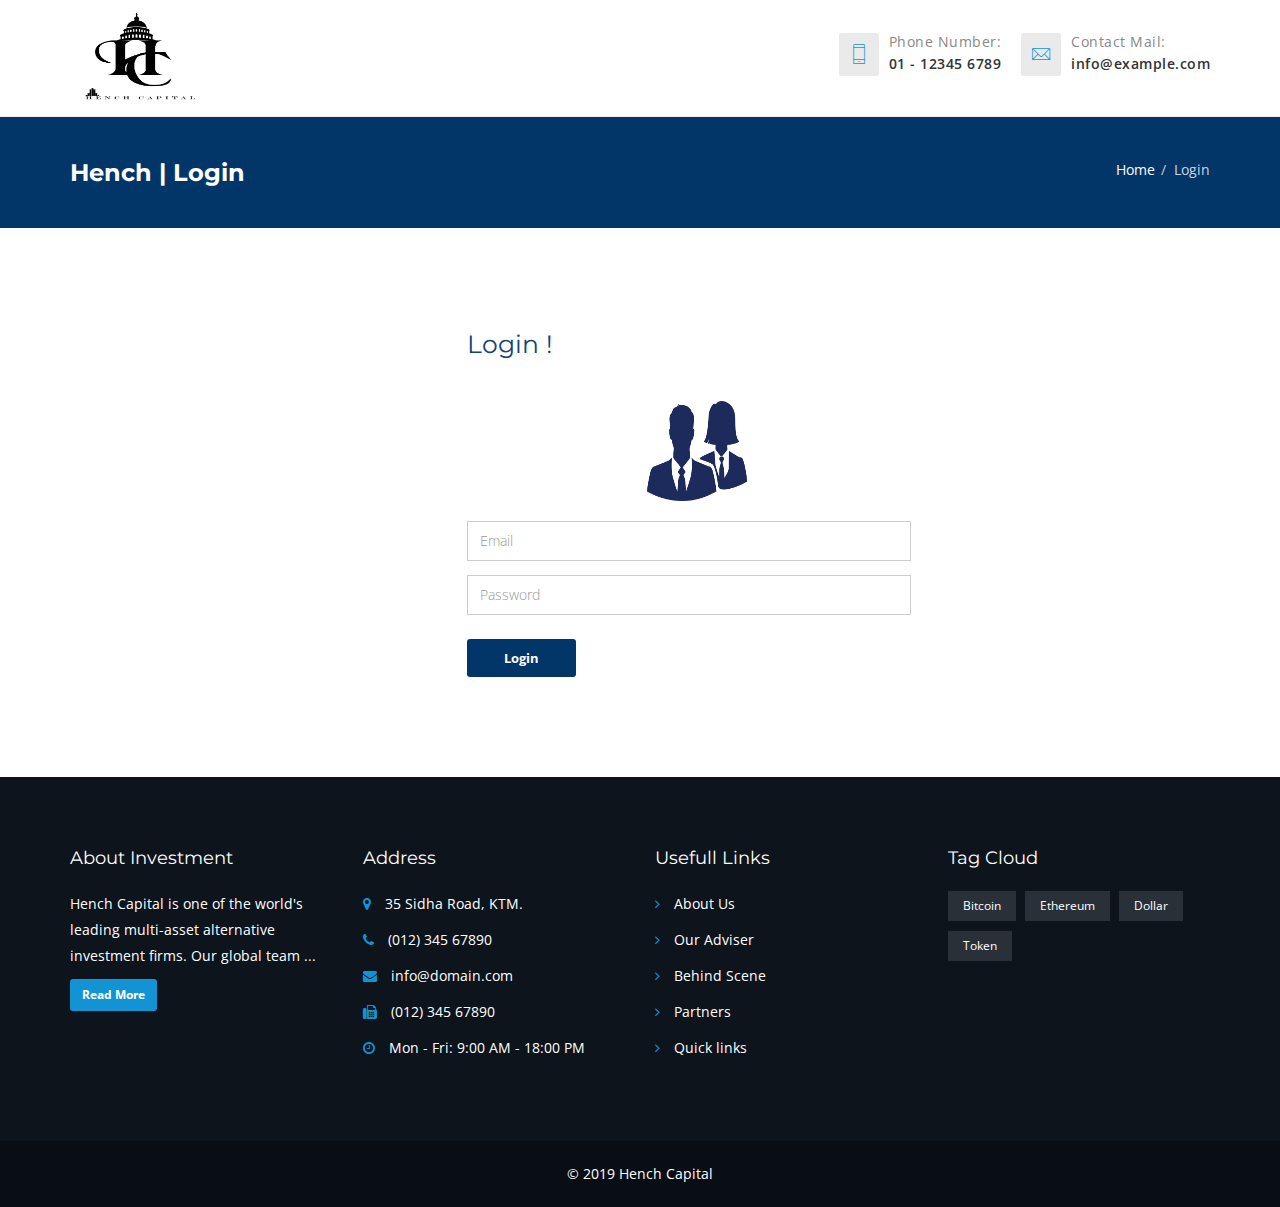
<file: login.html>
<!DOCTYPE html>
<html lang="en">

<head>
    <meta http-equiv="content-type" content="text/html; charset=UTF-8">
    <!-- Basic Page Needs

  ================================================== -->

    <title>Hench | Login</title>

    <meta name="keywords" content="">

    <meta name="description" content="">

    <meta name="author" content="canyonthemes">

    <!-- Mobile Specific Meta

    ================================================== -->

    <meta name="viewport" content="width=device-width, initial-scale=1, maximum-scale=1">

    <link href="images/favicon.png" rel="shortcut icon" type="image/vnd.microsoft.icon" />

    <!--Stylesheet-->

    <link rel="stylesheet" href="css/bootstrap.min.css" type="text/css" />

    <link rel="stylesheet" href="css/font-awesome.min.css" type="text/css" />

    <link rel="stylesheet" href="css/icon-font.css" type="text/css" />

    <link rel="stylesheet" type="text/css" href="css/animate.min.css">

    <link rel="stylesheet" href="css/odometer-theme-minimal.css" type="text/css" />

    <link rel="stylesheet" type="text/css" href="css/style.css">

</head>



<body>
    <style>
        .sticky {
            position: fixed;
            width: 100%;
            top: 0;
            z-index: 100;
        }
    </style>

    <!--Top bar-->
    <section id="top-bar">

        <div class="container">

            <div class="row">

                <div id="logo" class="col-sm-3 col-md-3">

                    <a class="logo" href="#">
                            <h1><img class="default-logo" src="images/hench_logo.jpeg" alt="hench capital" style="height:100px"></h1>
                    </a>

                </div>

                <div id="top2" class="col-sm-9 col-md-9 hidden-xs">

                    <ul class="contact-info">

                        <li class="contact-phone"><i class="pe-7s-phone"></i>

                            <p class="contact-content"> <span class="contact-title">Phone Number:</span> <span>01 -
                                    12345 6789</span></p>

                        </li>

                        <li class="contact-email"><i class="pe-7s-mail"></i>

                            <p class="contact-content"> <span class="contact-title">Contact Mail:</span>
                                <span>info@example.com</span></p>

                        </li>

                    </ul>

                </div>

            </div>

        </div>

    </section>


    <!--Breadcrumb-->

    <section id="breadcrumb" class="space nav-bar">

        <div class="container">

            <div class="row">

                <div class="col-sm-6 breadcrumb-block">

                    <h2>Hench | Login</h2>

                </div>

                <div class="col-sm-6 breadcrumb-block text-right">

                    <ol class="breadcrumb">

                        <li><a href="index.html">Home</a></li>

                        <li class="active">Login</li>

                    </ol>

                </div>

            </div>

        </div>

    </section>

    <!--Contact Us-->

    <section id="contact" class="space">

        <div class="container">

            <div class="row">


                <div class="col-sm-5 col-sm-offset-4 contact-block">

                    <div class="col-sm-12 main-heading">

                        <h3>Login !</h3>

                    </div>
                    <div class="col-sm-12" style="padding:20px;text-align: center">
                        <img src="./images/user.png" alt="hench_login image" class="img-responsive img-rounded" style="width:100px;height:100px;margin-left:40%">
                    </div>

                    <form id="contact-form">

                        <div class="form-group col-sm-12 padding-left">

                            <input type="email" class="form-control" name="mail" id="mail" required placeholder="Email">

                        </div>

                        <div class="form-group col-sm-12 padding-left">
    
                                <input type="password" class="form-control" name="pass" id="pass" required placeholder="Password">
    
                            </div>


                        <div class="col-sm-12 button no-padding">

                            <input type="submit" id="login" class="btn btn-default" value="Login">

                            <div id="msg" class="message"></div>

                        </div>

                    </form>

                </div>

                

            </div>

        </div>

    </section>


     <!--Footer Top-->
     <section id="bottom">
        <div class="container">
            <div class="row">
                <div class="col-sm-3 col-md-3">
                    <h3 class="module-title">About Investment</h3>
                    <p>Hench Capital is one of the world's leading multi-asset alternative investment firms. Our global
                        team ...</p>
                    <a href="about.html" class="btn btn-primary btn-sm">Read More</a>
                </div>
                <div class="col-sm-6 col-md-3">
                    <h3 class="module-title">Address</h3>
                    <ul class="textwidget">
                        <li><i class="fa fa-map-marker"><i class="hidden">Address</i></i> 35 Sidha Road, KTM.</li>
                        <li><i class="fa fa-phone"></i> (012) 345 67890</li>
                        <li><i class="fa fa-envelope"></i> info@domain.com</li>
                        <li><i class="fa fa-fax"></i> (012) 345 67890</li>
                        <li><i class="fa fa-clock-o"></i> Mon - Fri: 9:00 AM - 18:00 PM</li>
                    </ul>
                </div>
                <div class="col-sm-6 col-md-3">
                    <h3 class="module-title">Usefull Links</h3>
                    <ul class="textwidget">
                        <li><i class="fa fa-angle-right"></i><a href="#" target="_parent"> About Us</a></li>
                        <li><i class="fa fa-angle-right"></i><a href="#" target="_parent"> Our Adviser</a></li>
                        <li><i class="fa fa-angle-right"></i><a href="#" target="_parent"> Behind Scene</a></li>
                        <li><i class="fa fa-angle-right"></i><a href="#" target="_parent"> Partners</a></li>
                        <li><i class="fa fa-angle-right"></i><a href="#" target="_parent"> Quick links</a></li>
                    </ul>
                </div>
                <div class="col-sm-6 col-md-3">
                    <h3 class="module-title">Tag Cloud</h3>
                    <div class="tagspopular">
                        <ul>
                            <li> <a href="#" target="_parent">Bitcoin</a></li>
                            <li> <a href="#" target="_parent">Ethereum </a></li>
                            <li> <a href="#" target="_parent">Dollar </a></li>
                            <li> <a href="#" target="_parent">Token</a></li>
                            <!-- <li> <a href="#" target="_parent">JQUERY</a></li>
                                <li> <a href="#" target="_parent">BOOTSTRAP</a></li>
                                <li> <a href="#" target="_parent">JAVASCRIPT</a></li>
                                <li> <a href="#" target="_parent">FINANCE</a></li> -->
                        </ul>
                    </div>
                </div>
            </div>
        </div>
    </section>

    <!--Footer Copyrights-->
    <footer id="footer">
        <div class="container">
            <div class="row">
                <div class="col-sm-12 text-center">
                    <p>&copy;&nbsp;2019 Hench Capital</p>
                </div>
            </div>
        </div>
    </footer>

    <!--All Script-->
    <script src="js/jquery-1.12.4.min.js" type="text/javascript"></script>
    <script src="js/bootstrap.min.js" type="text/javascript"></script>
    <script type="text/javascript" src="js/appear.js"></script>
    <script src="js/smoothscroll.js" type="text/javascript"></script>
    <script src="js/odometer.min.js" type="text/javascript"></script>
    <script src="js/script.js" type="text/javascript"></script>
    <script>
        window.onscroll = function () { navfixedScroll() };
        // Get the navbar
        var navbar = document.getElementById("breadcrumb");
        // Get the offset position of the navbar
        var sticky = navbar.offsetTop;
        // Add the sticky class to the navbar when you reach its scroll position. Remove "sticky" when you leave the scroll position
        function navfixedScroll() {
            if (window.pageYOffset >= sticky) {
                navbar.classList.add("sticky")
            } else {
                navbar.classList.remove("sticky");
            }
        }
    </script>
</body>

<!-- Mirrored from demo.canyonthemes.com/html/investment/contact.html by HTTrack Website Copier/3.x [XR&CO'2014], Tue, 04 Jun 2019 23:05:33 GMT -->

</html>
</file>
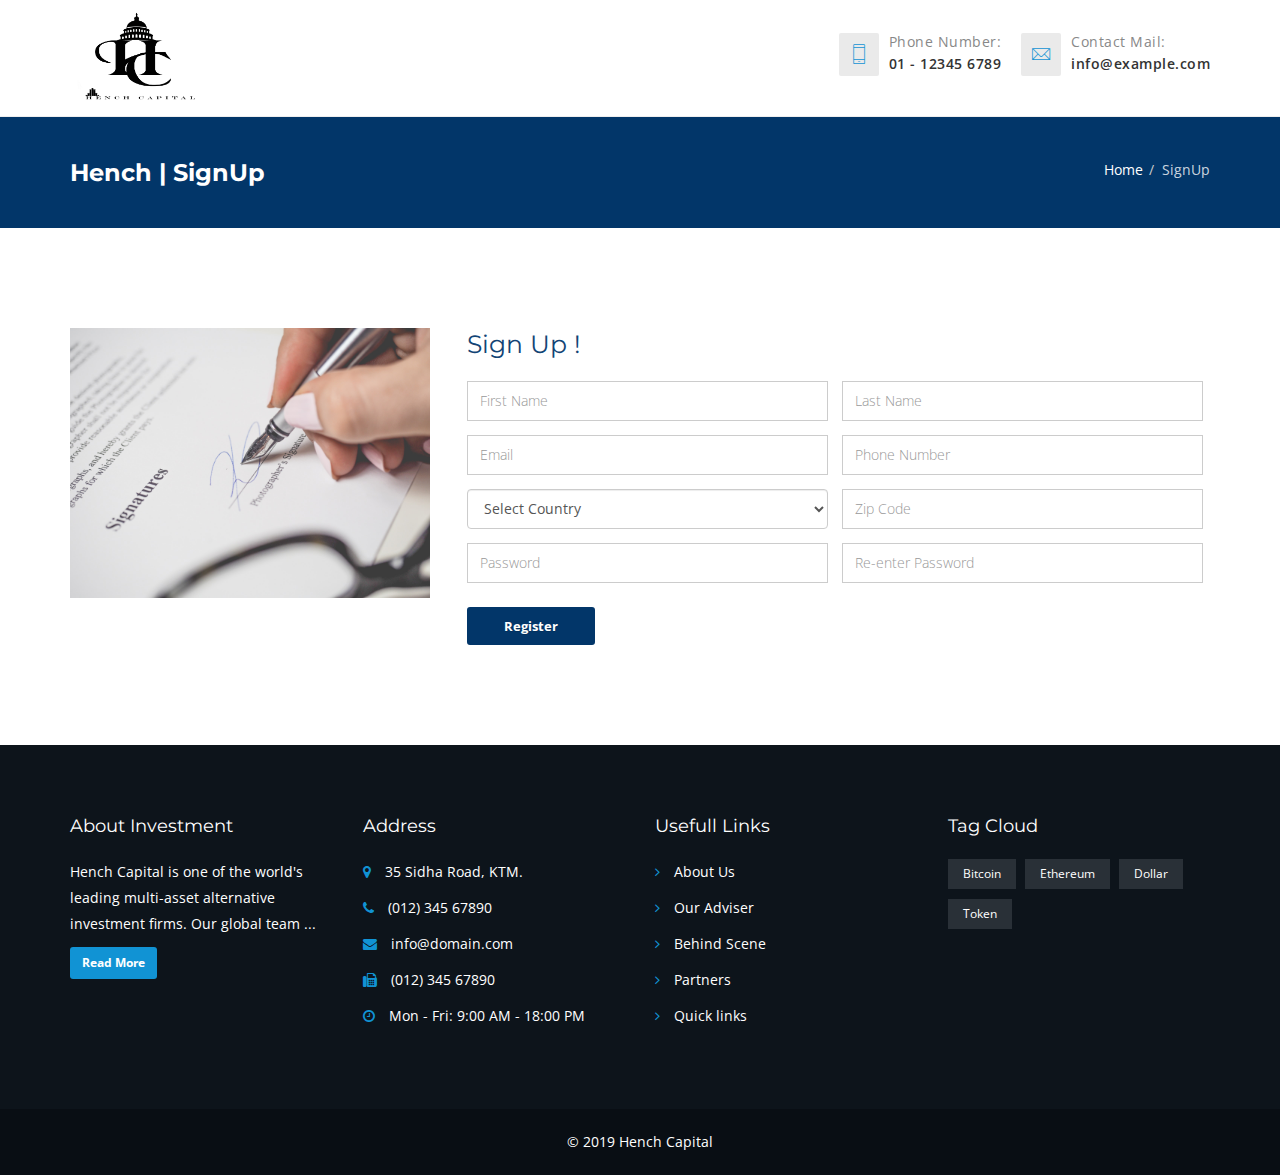
<file: signup.html>
<!DOCTYPE html>
<html lang="en">

<head>
    <meta http-equiv="content-type" content="text/html; charset=UTF-8">
    <!-- Basic Page Needs

  ================================================== -->

    <title>Hench | SignUp</title>

    <meta name="keywords" content="">

    <meta name="description" content="">

    <meta name="author" content="canyonthemes">

    <!-- Mobile Specific Meta

    ================================================== -->

    <meta name="viewport" content="width=device-width, initial-scale=1, maximum-scale=1">

    <link href="images/favicon.png" rel="shortcut icon" type="image/vnd.microsoft.icon" />

    <!--Stylesheet-->

    <link rel="stylesheet" href="css/bootstrap.min.css" type="text/css" />

    <link rel="stylesheet" href="css/font-awesome.min.css" type="text/css" />

    <link rel="stylesheet" href="css/icon-font.css" type="text/css" />

    <link rel="stylesheet" type="text/css" href="css/animate.min.css">

    <link rel="stylesheet" href="css/odometer-theme-minimal.css" type="text/css" />

    <link rel="stylesheet" type="text/css" href="css/style.css">

</head>



<body>
    <style>
        .sticky {
            position: fixed;
            width: 100%;
            top: 0;
            z-index: 100;
        }
    </style>

    <!--Top bar-->
    <section id="top-bar">

        <div class="container">

            <div class="row">

                <div id="logo" class="col-sm-3 col-md-3">

                    <a class="logo" href="#">
                            <h1><img class="default-logo" src="images/hench_logo.jpeg" alt="hench capital" style="height:100px"></h1>
                    </a>

                </div>

                <div id="top2" class="col-sm-9 col-md-9 hidden-xs">

                    <ul class="contact-info">

                        <li class="contact-phone"><i class="pe-7s-phone"></i>

                            <p class="contact-content"> <span class="contact-title">Phone Number:</span> <span>01 -
                                    12345 6789</span></p>

                        </li>

                        <li class="contact-email"><i class="pe-7s-mail"></i>

                            <p class="contact-content"> <span class="contact-title">Contact Mail:</span>
                                <span>info@example.com</span></p>

                        </li>

                    </ul>

                </div>

            </div>

        </div>

    </section>


    <!--Breadcrumb-->

    <section id="breadcrumb" class="space nav-bar">

        <div class="container">

            <div class="row">

                <div class="col-sm-6 breadcrumb-block">

                    <h2>Hench | SignUp</h2>

                </div>

                <div class="col-sm-6 breadcrumb-block text-right">

                    <ol class="breadcrumb">

                        <li><a href="index.html">Home</a></li>

                        <li class="active">SignUp</li>

                    </ol>

                </div>

            </div>

        </div>

    </section>

    <!--Contact Us-->

    <section id="contact" class="space">

        <div class="container">

            <div class="row">

                    <div class="col-sm-4 contact-block">

                            <div class="">
        
                            <img src="./images/signup.jpeg" alt="signup">
                            </div>
        
                        </div>

                <div class="col-sm-8 contact-block">

                    <div class="col-sm-12 main-heading">

                        <h3>Sign Up !</h3>

                    </div>

                    <form id="contact-form">

                        <div class="form-group col-sm-6 padding-right">

                            <input type="text" class="form-control" name="fname" id="fname" required placeholder="First Name">

                        </div>
                        <div class="form-group col-sm-6 padding-right">

                                <input type="text" class="form-control" name="lname" id="lname" required placeholder="Last Name">
    
                            </div>

                        <div class="form-group col-sm-6 padding-left">

                            <input type="email" class="form-control" name="mail" id="mail" required placeholder="Email">

                        </div>

                        <div class="form-group col-sm-6 padding-right">

                            <input type="tel" class="form-control" name="pnumber" id="pnumber" required placeholder="Phone Number">

                        </div>

                        <div class="form-group col-sm-6 padding-left">

                            <select name="location">
                                <option value="">Select Country</option>
                                <option value="AF">Afghanistan</option>
                                <option value="AX">Åland Islands</option>
                                <option value="AL">Albania</option>
                                <option value="DZ">Algeria</option>
                                <option value="AS">American Samoa</option>
                                <option value="AD">Andorra</option>
                                <option value="AO">Angola</option>
                                <option value="AI">Anguilla</option>
                                <option value="AQ">Antarctica</option>
                                <option value="AG">Antigua and Barbuda</option>
                                <option value="AR">Argentina</option>
                                <option value="AM">Armenia</option>
                                <option value="AW">Aruba</option>
                                <option value="AU">Australia</option>
                                <option value="AT">Austria</option>
                                <option value="AZ">Azerbaijan</option>
                                <option value="BS">Bahamas</option>
                                <option value="BH">Bahrain</option>
                                <option value="BD">Bangladesh</option>
                                <option value="BB">Barbados</option>
                                <option value="BY">Belarus</option>
                                <option value="BE">Belgium</option>
                                <option value="BZ">Belize</option>
                                <option value="BJ">Benin</option>
                                <option value="BM">Bermuda</option>
                                <option value="BT">Bhutan</option>
                                <option value="BO">Bolivia, Plurinational State of</option>
                                <option value="BQ">Bonaire, Sint Eustatius and Saba</option>
                                <option value="BA">Bosnia and Herzegovina</option>
                                <option value="BW">Botswana</option>
                                <option value="BV">Bouvet Island</option>
                                <option value="BR">Brazil</option>
                                <option value="IO">British Indian Ocean Territory</option>
                                <option value="BN">Brunei Darussalam</option>
                                <option value="BG">Bulgaria</option>
                                <option value="BF">Burkina Faso</option>
                                <option value="BI">Burundi</option>
                                <option value="KH">Cambodia</option>
                                <option value="CM">Cameroon</option>
                                <option value="CA">Canada</option>
                                <option value="CV">Cape Verde</option>
                                <option value="KY">Cayman Islands</option>
                                <option value="CF">Central African Republic</option>
                                <option value="TD">Chad</option>
                                <option value="CL">Chile</option>
                                <option value="CN">China</option>
                                <option value="CX">Christmas Island</option>
                                <option value="CC">Cocos (Keeling) Islands</option>
                                <option value="CO">Colombia</option>
                                <option value="KM">Comoros</option>
                                <option value="CG">Congo</option>
                                <option value="CD">Congo, the Democratic Republic of the</option>
                                <option value="CK">Cook Islands</option>
                                <option value="CR">Costa Rica</option>
                                <option value="CI">Côte d'Ivoire</option>
                                <option value="HR">Croatia</option>
                                <option value="CU">Cuba</option>
                                <option value="CW">Curaçao</option>
                                <option value="CY">Cyprus</option>
                                <option value="CZ">Czech Republic</option>
                                <option value="DK">Denmark</option>
                                <option value="DJ">Djibouti</option>
                                <option value="DM">Dominica</option>
                                <option value="DO">Dominican Republic</option>
                                <option value="EC">Ecuador</option>
                                <option value="EG">Egypt</option>
                                <option value="SV">El Salvador</option>
                                <option value="GQ">Equatorial Guinea</option>
                                <option value="ER">Eritrea</option>
                                <option value="EE">Estonia</option>
                                <option value="ET">Ethiopia</option>
                                <option value="FK">Falkland Islands (Malvinas)</option>
                                <option value="FO">Faroe Islands</option>
                                <option value="FJ">Fiji</option>
                                <option value="FI">Finland</option>
                                <option value="FR">France</option>
                                <option value="GF">French Guiana</option>
                                <option value="PF">French Polynesia</option>
                                <option value="TF">French Southern Territories</option>
                                <option value="GA">Gabon</option>
                                <option value="GM">Gambia</option>
                                <option value="GE">Georgia</option>
                                <option value="DE">Germany</option>
                                <option value="GH">Ghana</option>
                                <option value="GI">Gibraltar</option>
                                <option value="GR">Greece</option>
                                <option value="GL">Greenland</option>
                                <option value="GD">Grenada</option>
                                <option value="GP">Guadeloupe</option>
                                <option value="GU">Guam</option>
                                <option value="GT">Guatemala</option>
                                <option value="GG">Guernsey</option>
                                <option value="GN">Guinea</option>
                                <option value="GW">Guinea-Bissau</option>
                                <option value="GY">Guyana</option>
                                <option value="HT">Haiti</option>
                                <option value="HM">Heard Island and McDonald Islands</option>
                                <option value="VA">Holy See (Vatican City State)</option>
                                <option value="HN">Honduras</option>
                                <option value="HK">Hong Kong</option>
                                <option value="HU">Hungary</option>
                                <option value="IS">Iceland</option>
                                <option value="IN">India</option>
                                <option value="ID">Indonesia</option>
                                <option value="IR">Iran, Islamic Republic of</option>
                                <option value="IQ">Iraq</option>
                                <option value="IE">Ireland</option>
                                <option value="IM">Isle of Man</option>
                                <option value="IL">Israel</option>
                                <option value="IT">Italy</option>
                                <option value="JM">Jamaica</option>
                                <option value="JP">Japan</option>
                                <option value="JE">Jersey</option>
                                <option value="JO">Jordan</option>
                                <option value="KZ">Kazakhstan</option>
                                <option value="KE">Kenya</option>
                                <option value="KI">Kiribati</option>
                                <option value="KP">Korea, Democratic People's Republic of</option>
                                <option value="KR">Korea, Republic of</option>
                                <option value="KW">Kuwait</option>
                                <option value="KG">Kyrgyzstan</option>
                                <option value="LA">Lao People's Democratic Republic</option>
                                <option value="LV">Latvia</option>
                                <option value="LB">Lebanon</option>
                                <option value="LS">Lesotho</option>
                                <option value="LR">Liberia</option>
                                <option value="LY">Libya</option>
                                <option value="LI">Liechtenstein</option>
                                <option value="LT">Lithuania</option>
                                <option value="LU">Luxembourg</option>
                                <option value="MO">Macao</option>
                                <option value="MK">Macedonia, the former Yugoslav Republic of</option>
                                <option value="MG">Madagascar</option>
                                <option value="MW">Malawi</option>
                                <option value="MY">Malaysia</option>
                                <option value="MV">Maldives</option>
                                <option value="ML">Mali</option>
                                <option value="MT">Malta</option>
                                <option value="MH">Marshall Islands</option>
                                <option value="MQ">Martinique</option>
                                <option value="MR">Mauritania</option>
                                <option value="MU">Mauritius</option>
                                <option value="YT">Mayotte</option>
                                <option value="MX">Mexico</option>
                                <option value="FM">Micronesia, Federated States of</option>
                                <option value="MD">Moldova, Republic of</option>
                                <option value="MC">Monaco</option>
                                <option value="MN">Mongolia</option>
                                <option value="ME">Montenegro</option>
                                <option value="MS">Montserrat</option>
                                <option value="MA">Morocco</option>
                                <option value="MZ">Mozambique</option>
                                <option value="MM">Myanmar</option>
                                <option value="NA">Namibia</option>
                                <option value="NR">Nauru</option>
                                <option value="NP">Nepal</option>
                                <option value="NL">Netherlands</option>
                                <option value="NC">New Caledonia</option>
                                <option value="NZ">New Zealand</option>
                                <option value="NI">Nicaragua</option>
                                <option value="NE">Niger</option>
                                <option value="NG">Nigeria</option>
                                <option value="NU">Niue</option>
                                <option value="NF">Norfolk Island</option>
                                <option value="MP">Northern Mariana Islands</option>
                                <option value="NO">Norway</option>
                                <option value="OM">Oman</option>
                                <option value="PK">Pakistan</option>
                                <option value="PW">Palau</option>
                                <option value="PS">Palestinian Territory, Occupied</option>
                                <option value="PA">Panama</option>
                                <option value="PG">Papua New Guinea</option>
                                <option value="PY">Paraguay</option>
                                <option value="PE">Peru</option>
                                <option value="PH">Philippines</option>
                                <option value="PN">Pitcairn</option>
                                <option value="PL">Poland</option>
                                <option value="PT">Portugal</option>
                                <option value="PR">Puerto Rico</option>
                                <option value="QA">Qatar</option>
                                <option value="RE">Réunion</option>
                                <option value="RO">Romania</option>
                                <option value="RU">Russian Federation</option>
                                <option value="RW">Rwanda</option>
                                <option value="BL">Saint Barthélemy</option>
                                <option value="SH">Saint Helena, Ascension and Tristan da Cunha</option>
                                <option value="KN">Saint Kitts and Nevis</option>
                                <option value="LC">Saint Lucia</option>
                                <option value="MF">Saint Martin (French part)</option>
                                <option value="PM">Saint Pierre and Miquelon</option>
                                <option value="VC">Saint Vincent and the Grenadines</option>
                                <option value="WS">Samoa</option>
                                <option value="SM">San Marino</option>
                                <option value="ST">Sao Tome and Principe</option>
                                <option value="SA">Saudi Arabia</option>
                                <option value="SN">Senegal</option>
                                <option value="RS">Serbia</option>
                                <option value="SC">Seychelles</option>
                                <option value="SL">Sierra Leone</option>
                                <option value="SG">Singapore</option>
                                <option value="SX">Sint Maarten (Dutch part)</option>
                                <option value="SK">Slovakia</option>
                                <option value="SI">Slovenia</option>
                                <option value="SB">Solomon Islands</option>
                                <option value="SO">Somalia</option>
                                <option value="ZA">South Africa</option>
                                <option value="GS">South Georgia and the South Sandwich Islands</option>
                                <option value="SS">South Sudan</option>
                                <option value="ES">Spain</option>
                                <option value="LK">Sri Lanka</option>
                                <option value="SD">Sudan</option>
                                <option value="SR">Suriname</option>
                                <option value="SJ">Svalbard and Jan Mayen</option>
                                <option value="SZ">Swaziland</option>
                                <option value="SE">Sweden</option>
                                <option value="CH">Switzerland</option>
                                <option value="SY">Syrian Arab Republic</option>
                                <option value="TW">Taiwan, Province of China</option>
                                <option value="TJ">Tajikistan</option>
                                <option value="TZ">Tanzania, United Republic of</option>
                                <option value="TH">Thailand</option>
                                <option value="TL">Timor-Leste</option>
                                <option value="TG">Togo</option>
                                <option value="TK">Tokelau</option>
                                <option value="TO">Tonga</option>
                                <option value="TT">Trinidad and Tobago</option>
                                <option value="TN">Tunisia</option>
                                <option value="TR">Turkey</option>
                                <option value="TM">Turkmenistan</option>
                                <option value="TC">Turks and Caicos Islands</option>
                                <option value="TV">Tuvalu</option>
                                <option value="UG">Uganda</option>
                                <option value="UA">Ukraine</option>
                                <option value="AE">United Arab Emirates</option>
                                <option value="GB">United Kingdom</option>
                                <option value="US">United States</option>
                                <option value="UM">United States Minor Outlying Islands</option>
                                <option value="UY">Uruguay</option>
                                <option value="UZ">Uzbekistan</option>
                                <option value="VU">Vanuatu</option>
                                <option value="VE">Venezuela, Bolivarian Republic of</option>
                                <option value="VN">Viet Nam</option>
                                <option value="VG">Virgin Islands, British</option>
                                <option value="VI">Virgin Islands, U.S.</option>
                                <option value="WF">Wallis and Futuna</option>
                                <option value="EH">Western Sahara</option>
                                <option value="YE">Yemen</option>
                                <option value="ZM">Zambia</option>
                                <option value="ZW">Zimbabwe</option>
                            </select>

                        </div>

                        <div class="form-group col-sm-6 padding-right">

                                <input type="number" class="form-control" name="zip" id="zip" required placeholder="Zip Code">
    
                            </div>
    
                            <div class="form-group col-sm-6 padding-left">
    
                                <input type="password" class="form-control" name="pass" id="pass" required placeholder="Password">
    
                            </div>

                        <div class="form-group col-sm-6 no-padding">

                            <input type="password" class="form-control" name="repass" id="repass" placeholder="Re-enter Password">

                        </div>

                        <div class="col-sm-12 button no-padding">

                            <input type="submit" id="register" class="btn btn-default" value="Register">

                            <div id="msg" class="message"></div>

                        </div>

                    </form>

                </div>

                

            </div>

        </div>

    </section>

     <!--Footer Top-->
     <section id="bottom">
        <div class="container">
            <div class="row">
                <div class="col-sm-3 col-md-3">
                    <h3 class="module-title">About Investment</h3>
                    <p>Hench Capital is one of the world's leading multi-asset alternative investment firms. Our global
                        team ...</p>
                    <a href="about.html" class="btn btn-primary btn-sm">Read More</a>
                </div>
                <div class="col-sm-6 col-md-3">
                    <h3 class="module-title">Address</h3>
                    <ul class="textwidget">
                        <li><i class="fa fa-map-marker"><i class="hidden">Address</i></i> 35 Sidha Road, KTM.</li>
                        <li><i class="fa fa-phone"></i> (012) 345 67890</li>
                        <li><i class="fa fa-envelope"></i> info@domain.com</li>
                        <li><i class="fa fa-fax"></i> (012) 345 67890</li>
                        <li><i class="fa fa-clock-o"></i> Mon - Fri: 9:00 AM - 18:00 PM</li>
                    </ul>
                </div>
                <div class="col-sm-6 col-md-3">
                    <h3 class="module-title">Usefull Links</h3>
                    <ul class="textwidget">
                        <li><i class="fa fa-angle-right"></i><a href="#" target="_parent"> About Us</a></li>
                        <li><i class="fa fa-angle-right"></i><a href="#" target="_parent"> Our Adviser</a></li>
                        <li><i class="fa fa-angle-right"></i><a href="#" target="_parent"> Behind Scene</a></li>
                        <li><i class="fa fa-angle-right"></i><a href="#" target="_parent"> Partners</a></li>
                        <li><i class="fa fa-angle-right"></i><a href="#" target="_parent"> Quick links</a></li>
                    </ul>
                </div>
                <div class="col-sm-6 col-md-3">
                    <h3 class="module-title">Tag Cloud</h3>
                    <div class="tagspopular">
                        <ul>
                            <li> <a href="#" target="_parent">Bitcoin</a></li>
                            <li> <a href="#" target="_parent">Ethereum </a></li>
                            <li> <a href="#" target="_parent">Dollar </a></li>
                            <li> <a href="#" target="_parent">Token</a></li>
                            <!-- <li> <a href="#" target="_parent">JQUERY</a></li>
                                <li> <a href="#" target="_parent">BOOTSTRAP</a></li>
                                <li> <a href="#" target="_parent">JAVASCRIPT</a></li>
                                <li> <a href="#" target="_parent">FINANCE</a></li> -->
                        </ul>
                    </div>
                </div>
            </div>
        </div>
    </section>

    <!--Footer Copyrights-->
    <footer id="footer">
        <div class="container">
            <div class="row">
                <div class="col-sm-12 text-center">
                    <p>&copy;&nbsp;2019 Hench Capital</p>
                </div>
            </div>
        </div>
    </footer>

    <!--All Script-->
    <script src="js/jquery-1.12.4.min.js" type="text/javascript"></script>
    <script src="js/bootstrap.min.js" type="text/javascript"></script>
    <script type="text/javascript" src="js/appear.js"></script>
    <script src="js/smoothscroll.js" type="text/javascript"></script>
    <script src="js/odometer.min.js" type="text/javascript"></script>
    <script src="js/script.js" type="text/javascript"></script>
    <script>
        window.onscroll = function () { navfixedScroll() };
        // Get the navbar
        var navbar = document.getElementById("breadcrumb");
        // Get the offset position of the navbar
        var sticky = navbar.offsetTop;
        // Add the sticky class to the navbar when you reach its scroll position. Remove "sticky" when you leave the scroll position
        function navfixedScroll() {
            if (window.pageYOffset >= sticky) {
                navbar.classList.add("sticky")
            } else {
                navbar.classList.remove("sticky");
            }
        }
    </script>
</body>

<!-- Mirrored from demo.canyonthemes.com/html/investment/contact.html by HTTrack Website Copier/3.x [XR&CO'2014], Tue, 04 Jun 2019 23:05:33 GMT -->

</html>
</file>
<file: css/icon-font.css>
@font-face{font-family:'Pe-icon-7-stroke';src:url(../fonts/Pe-icon-7-strokebb1d.eot?d7yf1v);src:url(../fonts/Pe-icon-7-stroked41d.eot?#iefixd7yf1v) format("embedded-opentype"),url(../fonts/Pe-icon-7-strokebb1d.woff?d7yf1v) format("woff"),url(../fonts/Pe-icon-7-strokebb1d.ttf?d7yf1v) format("truetype"),url(../fonts/Pe-icon-7-strokebb1d.svg?d7yf1v#Pe-icon-7-stroke) format("svg");font-weight:400;font-style:normal}[class^="pe-7s-"],[class*=" pe-7s-"]{display:inline-block;font-family:'Pe-icon-7-stroke';speak:none;font-style:normal;font-weight:400;font-variant:normal;text-transform:none;line-height:1;-webkit-font-smoothing:antialiased;-moz-osx-font-smoothing:grayscale}.pe-7s-album:before{content:"\e6aa"}.pe-7s-arc:before{content:"\e6ab"}.pe-7s-back-2:before{content:"\e6ac"}.pe-7s-bandaid:before{content:"\e6ad"}.pe-7s-car:before{content:"\e6ae"}.pe-7s-diamond:before{content:"\e6af"}.pe-7s-door-lock:before{content:"\e6b0"}.pe-7s-eyedropper:before{content:"\e6b1"}.pe-7s-female:before{content:"\e6b2"}.pe-7s-gym:before{content:"\e6b3"}.pe-7s-hammer:before{content:"\e6b4"}.pe-7s-headphones:before{content:"\e6b5"}.pe-7s-helm:before{content:"\e6b6"}.pe-7s-hourglass:before{content:"\e6b7"}.pe-7s-leaf:before{content:"\e6b8"}.pe-7s-magic-wand:before{content:"\e6b9"}.pe-7s-male:before{content:"\e6ba"}.pe-7s-map-2:before{content:"\e6bb"}.pe-7s-next-2:before{content:"\e6bc"}.pe-7s-paint-bucket:before{content:"\e6bd"}.pe-7s-pendrive:before{content:"\e6be"}.pe-7s-photo:before{content:"\e6bf"}.pe-7s-piggy:before{content:"\e6c0"}.pe-7s-plugin:before{content:"\e6c1"}.pe-7s-refresh-2:before{content:"\e6c2"}.pe-7s-rocket:before{content:"\e6c3"}.pe-7s-settings:before{content:"\e6c4"}.pe-7s-shield:before{content:"\e6c5"}.pe-7s-smile:before{content:"\e6c6"}.pe-7s-usb:before{content:"\e6c7"}.pe-7s-vector:before{content:"\e6c8"}.pe-7s-wine:before{content:"\e6c9"}.pe-7s-cloud-upload:before{content:"\e68a"}.pe-7s-cash:before{content:"\e68c"}.pe-7s-close:before{content:"\e680"}.pe-7s-bluetooth:before{content:"\e68d"}.pe-7s-cloud-download:before{content:"\e68b"}.pe-7s-way:before{content:"\e68e"}.pe-7s-close-circle:before{content:"\e681"}.pe-7s-id:before{content:"\e68f"}.pe-7s-angle-up:before{content:"\e682"}.pe-7s-wristwatch:before{content:"\e690"}.pe-7s-angle-up-circle:before{content:"\e683"}.pe-7s-world:before{content:"\e691"}.pe-7s-angle-right:before{content:"\e684"}.pe-7s-volume:before{content:"\e692"}.pe-7s-angle-right-circle:before{content:"\e685"}.pe-7s-users:before{content:"\e693"}.pe-7s-angle-left:before{content:"\e686"}.pe-7s-user-female:before{content:"\e694"}.pe-7s-angle-left-circle:before{content:"\e687"}.pe-7s-up-arrow:before{content:"\e695"}.pe-7s-angle-down:before{content:"\e688"}.pe-7s-switch:before{content:"\e696"}.pe-7s-angle-down-circle:before{content:"\e689"}.pe-7s-scissors:before{content:"\e697"}.pe-7s-wallet:before{content:"\e600"}.pe-7s-safe:before{content:"\e698"}.pe-7s-volume2:before{content:"\e601"}.pe-7s-volume1:before{content:"\e602"}.pe-7s-voicemail:before{content:"\e603"}.pe-7s-video:before{content:"\e604"}.pe-7s-user:before{content:"\e605"}.pe-7s-upload:before{content:"\e606"}.pe-7s-unlock:before{content:"\e607"}.pe-7s-umbrella:before{content:"\e608"}.pe-7s-trash:before{content:"\e609"}.pe-7s-tools:before{content:"\e60a"}.pe-7s-timer:before{content:"\e60b"}.pe-7s-ticket:before{content:"\e60c"}.pe-7s-target:before{content:"\e60d"}.pe-7s-sun:before{content:"\e60e"}.pe-7s-study:before{content:"\e60f"}.pe-7s-stopwatch:before{content:"\e610"}.pe-7s-star:before{content:"\e611"}.pe-7s-speaker:before{content:"\e612"}.pe-7s-signal:before{content:"\e613"}.pe-7s-shuffle:before{content:"\e614"}.pe-7s-shopbag:before{content:"\e615"}.pe-7s-share:before{content:"\e616"}.pe-7s-server:before{content:"\e617"}.pe-7s-search:before{content:"\e618"}.pe-7s-film:before{content:"\e6a5"}.pe-7s-science:before{content:"\e619"}.pe-7s-disk:before{content:"\e6a6"}.pe-7s-ribbon:before{content:"\e61a"}.pe-7s-repeat:before{content:"\e61b"}.pe-7s-refresh:before{content:"\e61c"}.pe-7s-add-user:before{content:"\e6a9"}.pe-7s-refresh-cloud:before{content:"\e61d"}.pe-7s-paperclip:before{content:"\e69c"}.pe-7s-radio:before{content:"\e61e"}.pe-7s-note2:before{content:"\e69d"}.pe-7s-print:before{content:"\e61f"}.pe-7s-network:before{content:"\e69e"}.pe-7s-prev:before{content:"\e620"}.pe-7s-mute:before{content:"\e69f"}.pe-7s-power:before{content:"\e621"}.pe-7s-medal:before{content:"\e6a0"}.pe-7s-portfolio:before{content:"\e622"}.pe-7s-like2:before{content:"\e6a1"}.pe-7s-plus:before{content:"\e623"}.pe-7s-left-arrow:before{content:"\e6a2"}.pe-7s-play:before{content:"\e624"}.pe-7s-key:before{content:"\e6a3"}.pe-7s-plane:before{content:"\e625"}.pe-7s-joy:before{content:"\e6a4"}.pe-7s-photo-gallery:before{content:"\e626"}.pe-7s-pin:before{content:"\e69b"}.pe-7s-phone:before{content:"\e627"}.pe-7s-plug:before{content:"\e69a"}.pe-7s-pen:before{content:"\e628"}.pe-7s-right-arrow:before{content:"\e699"}.pe-7s-paper-plane:before{content:"\e629"}.pe-7s-delete-user:before{content:"\e6a7"}.pe-7s-paint:before{content:"\e62a"}.pe-7s-bottom-arrow:before{content:"\e6a8"}.pe-7s-notebook:before{content:"\e62b"}.pe-7s-note:before{content:"\e62c"}.pe-7s-next:before{content:"\e62d"}.pe-7s-news-paper:before{content:"\e62e"}.pe-7s-musiclist:before{content:"\e62f"}.pe-7s-music:before{content:"\e630"}.pe-7s-mouse:before{content:"\e631"}.pe-7s-more:before{content:"\e632"}.pe-7s-moon:before{content:"\e633"}.pe-7s-monitor:before{content:"\e634"}.pe-7s-micro:before{content:"\e635"}.pe-7s-menu:before{content:"\e636"}.pe-7s-map:before{content:"\e637"}.pe-7s-map-marker:before{content:"\e638"}.pe-7s-mail:before{content:"\e639"}.pe-7s-mail-open:before{content:"\e63a"}.pe-7s-mail-open-file:before{content:"\e63b"}.pe-7s-magnet:before{content:"\e63c"}.pe-7s-loop:before{content:"\e63d"}.pe-7s-look:before{content:"\e63e"}.pe-7s-lock:before{content:"\e63f"}.pe-7s-lintern:before{content:"\e640"}.pe-7s-link:before{content:"\e641"}.pe-7s-like:before{content:"\e642"}.pe-7s-light:before{content:"\e643"}.pe-7s-less:before{content:"\e644"}.pe-7s-keypad:before{content:"\e645"}.pe-7s-junk:before{content:"\e646"}.pe-7s-info:before{content:"\e647"}.pe-7s-home:before{content:"\e648"}.pe-7s-help2:before{content:"\e649"}.pe-7s-help1:before{content:"\e64a"}.pe-7s-graph3:before{content:"\e64b"}.pe-7s-graph2:before{content:"\e64c"}.pe-7s-graph1:before{content:"\e64d"}.pe-7s-graph:before{content:"\e64e"}.pe-7s-global:before{content:"\e64f"}.pe-7s-gleam:before{content:"\e650"}.pe-7s-glasses:before{content:"\e651"}.pe-7s-gift:before{content:"\e652"}.pe-7s-folder:before{content:"\e653"}.pe-7s-flag:before{content:"\e654"}.pe-7s-filter:before{content:"\e655"}.pe-7s-file:before{content:"\e656"}.pe-7s-expand1:before{content:"\e657"}.pe-7s-exapnd2:before{content:"\e658"}.pe-7s-edit:before{content:"\e659"}.pe-7s-drop:before{content:"\e65a"}.pe-7s-drawer:before{content:"\e65b"}.pe-7s-download:before{content:"\e65c"}.pe-7s-display2:before{content:"\e65d"}.pe-7s-display1:before{content:"\e65e"}.pe-7s-diskette:before{content:"\e65f"}.pe-7s-date:before{content:"\e660"}.pe-7s-cup:before{content:"\e661"}.pe-7s-culture:before{content:"\e662"}.pe-7s-crop:before{content:"\e663"}.pe-7s-credit:before{content:"\e664"}.pe-7s-copy-file:before{content:"\e665"}.pe-7s-config:before{content:"\e666"}.pe-7s-compass:before{content:"\e667"}.pe-7s-comment:before{content:"\e668"}.pe-7s-coffee:before{content:"\e669"}.pe-7s-cloud:before{content:"\e66a"}.pe-7s-clock:before{content:"\e66b"}.pe-7s-check:before{content:"\e66c"}.pe-7s-chat:before{content:"\e66d"}.pe-7s-cart:before{content:"\e66e"}.pe-7s-camera:before{content:"\e66f"}.pe-7s-call:before{content:"\e670"}.pe-7s-calculator:before{content:"\e671"}.pe-7s-browser:before{content:"\e672"}.pe-7s-box2:before{content:"\e673"}.pe-7s-box1:before{content:"\e674"}.pe-7s-bookmarks:before{content:"\e675"}.pe-7s-bicycle:before{content:"\e676"}.pe-7s-bell:before{content:"\e677"}.pe-7s-battery:before{content:"\e678"}.pe-7s-ball:before{content:"\e679"}.pe-7s-back:before{content:"\e67a"}.pe-7s-attention:before{content:"\e67b"}.pe-7s-anchor:before{content:"\e67c"}.pe-7s-albums:before{content:"\e67d"}.pe-7s-alarm:before{content:"\e67e"}.pe-7s-airplay:before{content:"\e67f"}@font-face{font-family:'et-line';src:url(../fonts/et-line.html);src:url(../fonts/et-lined41d.html?#iefix) format("embedded-opentype"),url(../fonts/et-line-2.html) format("woff"),url(../fonts/et-line-3.html) format("truetype"),url(../fonts/et-line-4.html#et-line) format("svg");font-weight:400;font-style:normal}[data-icon]:before{font-family:'et-line';content:attr(data-icon);speak:none;font-weight:400;font-variant:normal;text-transform:none;line-height:1;-webkit-font-smoothing:antialiased;-moz-osx-font-smoothing:grayscale;display:inline-block}.icon-mobile,.icon-laptop,.icon-desktop,.icon-tablet,.icon-phone,.icon-document,.icon-documents,.icon-search,.icon-clipboard,.icon-newspaper,.icon-notebook,.icon-book-open,.icon-browser,.icon-calendar,.icon-presentation,.icon-picture,.icon-pictures,.icon-video,.icon-camera,.icon-printer,.icon-toolbox,.icon-briefcase,.icon-wallet,.icon-gift,.icon-bargraph,.icon-grid,.icon-expand,.icon-focus,.icon-edit,.icon-adjustments,.icon-ribbon,.icon-hourglass,.icon-lock,.icon-megaphone,.icon-shield,.icon-trophy,.icon-flag,.icon-map,.icon-puzzle,.icon-basket,.icon-envelope,.icon-streetsign,.icon-telescope,.icon-gears,.icon-key,.icon-paperclip,.icon-attachment,.icon-pricetags,.icon-lightbulb,.icon-layers,.icon-pencil,.icon-tools,.icon-tools-2,.icon-scissors,.icon-paintbrush,.icon-magnifying-glass,.icon-circle-compass,.icon-linegraph,.icon-mic,.icon-strategy,.icon-beaker,.icon-caution,.icon-recycle,.icon-anchor,.icon-profile-male,.icon-profile-female,.icon-bike,.icon-wine,.icon-hotairballoon,.icon-globe,.icon-genius,.icon-map-pin,.icon-dial,.icon-chat,.icon-heart,.icon-cloud,.icon-upload,.icon-download,.icon-target,.icon-hazardous,.icon-piechart,.icon-speedometer,.icon-global,.icon-compass,.icon-lifesaver,.icon-clock,.icon-aperture,.icon-quote,.icon-scope,.icon-alarmclock,.icon-refresh,.icon-happy,.icon-sad,.icon-facebook,.icon-twitter,.icon-googleplus,.icon-rss,.icon-tumblr,.icon-linkedin,.icon-dribbble{font-family:'et-line';speak:none;font-style:normal;font-weight:400;font-variant:normal;text-transform:none;line-height:1;-webkit-font-smoothing:antialiased;-moz-osx-font-smoothing:grayscale;display:inline-block}.icon-mobile:before{content:"\e000"}.icon-laptop:before{content:"\e001"}.icon-desktop:before{content:"\e002"}.icon-tablet:before{content:"\e003"}.icon-phone:before{content:"\e004"}.icon-document:before{content:"\e005"}.icon-documents:before{content:"\e006"}.icon-search:before{content:"\e007"}.icon-clipboard:before{content:"\e008"}.icon-newspaper:before{content:"\e009"}.icon-notebook:before{content:"\e00a"}.icon-book-open:before{content:"\e00b"}.icon-browser:before{content:"\e00c"}.icon-calendar:before{content:"\e00d"}.icon-presentation:before{content:"\e00e"}.icon-picture:before{content:"\e00f"}.icon-pictures:before{content:"\e010"}.icon-video:before{content:"\e011"}.icon-camera:before{content:"\e012"}.icon-printer:before{content:"\e013"}.icon-toolbox:before{content:"\e014"}.icon-briefcase:before{content:"\e015"}.icon-wallet:before{content:"\e016"}.icon-gift:before{content:"\e017"}.icon-bargraph:before{content:"\e018"}.icon-grid:before{content:"\e019"}.icon-expand:before{content:"\e01a"}.icon-focus:before{content:"\e01b"}.icon-edit:before{content:"\e01c"}.icon-adjustments:before{content:"\e01d"}.icon-ribbon:before{content:"\e01e"}.icon-hourglass:before{content:"\e01f"}.icon-lock:before{content:"\e020"}.icon-megaphone:before{content:"\e021"}.icon-shield:before{content:"\e022"}.icon-trophy:before{content:"\e023"}.icon-flag:before{content:"\e024"}.icon-map:before{content:"\e025"}.icon-puzzle:before{content:"\e026"}.icon-basket:before{content:"\e027"}.icon-envelope:before{content:"\e028"}.icon-streetsign:before{content:"\e029"}.icon-telescope:before{content:"\e02a"}.icon-gears:before{content:"\e02b"}.icon-key:before{content:"\e02c"}.icon-paperclip:before{content:"\e02d"}.icon-attachment:before{content:"\e02e"}.icon-pricetags:before{content:"\e02f"}.icon-lightbulb:before{content:"\e030"}.icon-layers:before{content:"\e031"}.icon-pencil:before{content:"\e032"}.icon-tools:before{content:"\e033"}.icon-tools-2:before{content:"\e034"}.icon-scissors:before{content:"\e035"}.icon-paintbrush:before{content:"\e036"}.icon-magnifying-glass:before{content:"\e037"}.icon-circle-compass:before{content:"\e038"}.icon-linegraph:before{content:"\e039"}.icon-mic:before{content:"\e03a"}.icon-strategy:before{content:"\e03b"}.icon-beaker:before{content:"\e03c"}.icon-caution:before{content:"\e03d"}.icon-recycle:before{content:"\e03e"}.icon-anchor:before{content:"\e03f"}.icon-profile-male:before{content:"\e040"}.icon-profile-female:before{content:"\e041"}.icon-bike:before{content:"\e042"}.icon-wine:before{content:"\e043"}.icon-hotairballoon:before{content:"\e044"}.icon-globe:before{content:"\e045"}.icon-genius:before{content:"\e046"}.icon-map-pin:before{content:"\e047"}.icon-dial:before{content:"\e048"}.icon-chat:before{content:"\e049"}.icon-heart:before{content:"\e04a"}.icon-cloud:before{content:"\e04b"}.icon-upload:before{content:"\e04c"}.icon-download:before{content:"\e04d"}.icon-target:before{content:"\e04e"}.icon-hazardous:before{content:"\e04f"}.icon-piechart:before{content:"\e050"}.icon-speedometer:before{content:"\e051"}.icon-global:before{content:"\e052"}.icon-compass:before{content:"\e053"}.icon-lifesaver:before{content:"\e054"}.icon-clock:before{content:"\e055"}.icon-aperture:before{content:"\e056"}.icon-quote:before{content:"\e057"}.icon-scope:before{content:"\e058"}.icon-alarmclock:before{content:"\e059"}.icon-refresh:before{content:"\e05a"}.icon-happy:before{content:"\e05b"}.icon-sad:before{content:"\e05c"}.icon-facebook:before{content:"\e05d"}.icon-twitter:before{content:"\e05e"}.icon-googleplus:before{content:"\e05f"}.icon-rss:before{content:"\e060"}.icon-tumblr:before{content:"\e061"}.icon-linkedin:before{content:"\e062"}.icon-dribbble:before{content:"\e063"}@font-face{font-family:'themify';src:url(../fonts/themify9f24.html?-fvbane);src:url(../fonts/themifyd41d.html?#iefix-fvbane) format("embedded-opentype"),url(../fonts/themify9f24-2.html?-fvbane) format("woff"),url(../fonts/themify9f24-3.html?-fvbane) format("truetype"),url(../fonts/themify9f24-4.html?-fvbane#themify) format("svg");font-weight:400;font-style:normal}[class^="ti-"],[class*=" ti-"]{font-family:'themify';speak:none;font-style:normal;font-weight:400;font-variant:normal;text-transform:none;line-height:1;-webkit-font-smoothing:antialiased;-moz-osx-font-smoothing:grayscale}.ti-wand:before{content:"\e600"}.ti-volume:before{content:"\e601"}.ti-user:before{content:"\e602"}.ti-unlock:before{content:"\e603"}.ti-unlink:before{content:"\e604"}.ti-trash:before{content:"\e605"}.ti-thought:before{content:"\e606"}.ti-target:before{content:"\e607"}.ti-tag:before{content:"\e608"}.ti-tablet:before{content:"\e609"}.ti-star:before{content:"\e60a"}.ti-spray:before{content:"\e60b"}.ti-signal:before{content:"\e60c"}.ti-shopping-cart:before{content:"\e60d"}.ti-shopping-cart-full:before{content:"\e60e"}.ti-settings:before{content:"\e60f"}.ti-search:before{content:"\e610"}.ti-zoom-in:before{content:"\e611"}.ti-zoom-out:before{content:"\e612"}.ti-cut:before{content:"\e613"}.ti-ruler:before{content:"\e614"}.ti-ruler-pencil:before{content:"\e615"}.ti-ruler-alt:before{content:"\e616"}.ti-bookmark:before{content:"\e617"}.ti-bookmark-alt:before{content:"\e618"}.ti-reload:before{content:"\e619"}.ti-plus:before{content:"\e61a"}.ti-pin:before{content:"\e61b"}.ti-pencil:before{content:"\e61c"}.ti-pencil-alt:before{content:"\e61d"}.ti-paint-roller:before{content:"\e61e"}.ti-paint-bucket:before{content:"\e61f"}.ti-na:before{content:"\e620"}.ti-mobile:before{content:"\e621"}.ti-minus:before{content:"\e622"}.ti-medall:before{content:"\e623"}.ti-medall-alt:before{content:"\e624"}.ti-marker:before{content:"\e625"}.ti-marker-alt:before{content:"\e626"}.ti-arrow-up:before{content:"\e627"}.ti-arrow-right:before{content:"\e628"}.ti-arrow-left:before{content:"\e629"}.ti-arrow-down:before{content:"\e62a"}.ti-lock:before{content:"\e62b"}.ti-location-arrow:before{content:"\e62c"}.ti-link:before{content:"\e62d"}.ti-layout:before{content:"\e62e"}.ti-layers:before{content:"\e62f"}.ti-layers-alt:before{content:"\e630"}.ti-key:before{content:"\e631"}.ti-import:before{content:"\e632"}.ti-image:before{content:"\e633"}.ti-heart:before{content:"\e634"}.ti-heart-broken:before{content:"\e635"}.ti-hand-stop:before{content:"\e636"}.ti-hand-open:before{content:"\e637"}.ti-hand-drag:before{content:"\e638"}.ti-folder:before{content:"\e639"}.ti-flag:before{content:"\e63a"}.ti-flag-alt:before{content:"\e63b"}.ti-flag-alt-2:before{content:"\e63c"}.ti-eye:before{content:"\e63d"}.ti-export:before{content:"\e63e"}.ti-exchange-vertical:before{content:"\e63f"}.ti-desktop:before{content:"\e640"}.ti-cup:before{content:"\e641"}.ti-crown:before{content:"\e642"}.ti-comments:before{content:"\e643"}.ti-comment:before{content:"\e644"}.ti-comment-alt:before{content:"\e645"}.ti-close:before{content:"\e646"}.ti-clip:before{content:"\e647"}.ti-angle-up:before{content:"\e648"}.ti-angle-right:before{content:"\e649"}.ti-angle-left:before{content:"\e64a"}.ti-angle-down:before{content:"\e64b"}.ti-check:before{content:"\e64c"}.ti-check-box:before{content:"\e64d"}.ti-camera:before{content:"\e64e"}.ti-announcement:before{content:"\e64f"}.ti-brush:before{content:"\e650"}.ti-briefcase:before{content:"\e651"}.ti-bolt:before{content:"\e652"}.ti-bolt-alt:before{content:"\e653"}.ti-blackboard:before{content:"\e654"}.ti-bag:before{content:"\e655"}.ti-move:before{content:"\e656"}.ti-arrows-vertical:before{content:"\e657"}.ti-arrows-horizontal:before{content:"\e658"}.ti-fullscreen:before{content:"\e659"}.ti-arrow-top-right:before{content:"\e65a"}.ti-arrow-top-left:before{content:"\e65b"}.ti-arrow-circle-up:before{content:"\e65c"}.ti-arrow-circle-right:before{content:"\e65d"}.ti-arrow-circle-left:before{content:"\e65e"}.ti-arrow-circle-down:before{content:"\e65f"}.ti-angle-double-up:before{content:"\e660"}.ti-angle-double-right:before{content:"\e661"}.ti-angle-double-left:before{content:"\e662"}.ti-angle-double-down:before{content:"\e663"}.ti-zip:before{content:"\e664"}.ti-world:before{content:"\e665"}.ti-wheelchair:before{content:"\e666"}.ti-view-list:before{content:"\e667"}.ti-view-list-alt:before{content:"\e668"}.ti-view-grid:before{content:"\e669"}.ti-uppercase:before{content:"\e66a"}.ti-upload:before{content:"\e66b"}.ti-underline:before{content:"\e66c"}.ti-truck:before{content:"\e66d"}.ti-timer:before{content:"\e66e"}.ti-ticket:before{content:"\e66f"}.ti-thumb-up:before{content:"\e670"}.ti-thumb-down:before{content:"\e671"}.ti-text:before{content:"\e672"}.ti-stats-up:before{content:"\e673"}.ti-stats-down:before{content:"\e674"}.ti-split-v:before{content:"\e675"}.ti-split-h:before{content:"\e676"}.ti-smallcap:before{content:"\e677"}.ti-shine:before{content:"\e678"}.ti-shift-right:before{content:"\e679"}.ti-shift-left:before{content:"\e67a"}.ti-shield:before{content:"\e67b"}.ti-notepad:before{content:"\e67c"}.ti-server:before{content:"\e67d"}.ti-quote-right:before{content:"\e67e"}.ti-quote-left:before{content:"\e67f"}.ti-pulse:before{content:"\e680"}.ti-printer:before{content:"\e681"}.ti-power-off:before{content:"\e682"}.ti-plug:before{content:"\e683"}.ti-pie-chart:before{content:"\e684"}.ti-paragraph:before{content:"\e685"}.ti-panel:before{content:"\e686"}.ti-package:before{content:"\e687"}.ti-music:before{content:"\e688"}.ti-music-alt:before{content:"\e689"}.ti-mouse:before{content:"\e68a"}.ti-mouse-alt:before{content:"\e68b"}.ti-money:before{content:"\e68c"}.ti-microphone:before{content:"\e68d"}.ti-menu:before{content:"\e68e"}.ti-menu-alt:before{content:"\e68f"}.ti-map:before{content:"\e690"}.ti-map-alt:before{content:"\e691"}.ti-loop:before{content:"\e692"}.ti-location-pin:before{content:"\e693"}.ti-list:before{content:"\e694"}.ti-light-bulb:before{content:"\e695"}.ti-Italic:before{content:"\e696"}.ti-info:before{content:"\e697"}.ti-infinite:before{content:"\e698"}.ti-id-badge:before{content:"\e699"}.ti-hummer:before{content:"\e69a"}.ti-home:before{content:"\e69b"}.ti-help:before{content:"\e69c"}.ti-headphone:before{content:"\e69d"}.ti-harddrives:before{content:"\e69e"}.ti-harddrive:before{content:"\e69f"}.ti-gift:before{content:"\e6a0"}.ti-game:before{content:"\e6a1"}.ti-filter:before{content:"\e6a2"}.ti-files:before{content:"\e6a3"}.ti-file:before{content:"\e6a4"}.ti-eraser:before{content:"\e6a5"}.ti-envelope:before{content:"\e6a6"}.ti-download:before{content:"\e6a7"}.ti-direction:before{content:"\e6a8"}.ti-direction-alt:before{content:"\e6a9"}.ti-dashboard:before{content:"\e6aa"}.ti-control-stop:before{content:"\e6ab"}.ti-control-shuffle:before{content:"\e6ac"}.ti-control-play:before{content:"\e6ad"}.ti-control-pause:before{content:"\e6ae"}.ti-control-forward:before{content:"\e6af"}.ti-control-backward:before{content:"\e6b0"}.ti-cloud:before{content:"\e6b1"}.ti-cloud-up:before{content:"\e6b2"}.ti-cloud-down:before{content:"\e6b3"}.ti-clipboard:before{content:"\e6b4"}.ti-car:before{content:"\e6b5"}.ti-calendar:before{content:"\e6b6"}.ti-book:before{content:"\e6b7"}.ti-bell:before{content:"\e6b8"}.ti-basketball:before{content:"\e6b9"}.ti-bar-chart:before{content:"\e6ba"}.ti-bar-chart-alt:before{content:"\e6bb"}.ti-back-right:before{content:"\e6bc"}.ti-back-left:before{content:"\e6bd"}.ti-arrows-corner:before{content:"\e6be"}.ti-archive:before{content:"\e6bf"}.ti-anchor:before{content:"\e6c0"}.ti-align-right:before{content:"\e6c1"}.ti-align-left:before{content:"\e6c2"}.ti-align-justify:before{content:"\e6c3"}.ti-align-center:before{content:"\e6c4"}.ti-alert:before{content:"\e6c5"}.ti-alarm-clock:before{content:"\e6c6"}.ti-agenda:before{content:"\e6c7"}.ti-write:before{content:"\e6c8"}.ti-window:before{content:"\e6c9"}.ti-widgetized:before{content:"\e6ca"}.ti-widget:before{content:"\e6cb"}.ti-widget-alt:before{content:"\e6cc"}.ti-wallet:before{content:"\e6cd"}.ti-video-clapper:before{content:"\e6ce"}.ti-video-camera:before{content:"\e6cf"}.ti-vector:before{content:"\e6d0"}.ti-themify-logo:before{content:"\e6d1"}.ti-themify-favicon:before{content:"\e6d2"}.ti-themify-favicon-alt:before{content:"\e6d3"}.ti-support:before{content:"\e6d4"}.ti-stamp:before{content:"\e6d5"}.ti-split-v-alt:before{content:"\e6d6"}.ti-slice:before{content:"\e6d7"}.ti-shortcode:before{content:"\e6d8"}.ti-shift-right-alt:before{content:"\e6d9"}.ti-shift-left-alt:before{content:"\e6da"}.ti-ruler-alt-2:before{content:"\e6db"}.ti-receipt:before{content:"\e6dc"}.ti-pin2:before{content:"\e6dd"}.ti-pin-alt:before{content:"\e6de"}.ti-pencil-alt2:before{content:"\e6df"}.ti-palette:before{content:"\e6e0"}.ti-more:before{content:"\e6e1"}.ti-more-alt:before{content:"\e6e2"}.ti-microphone-alt:before{content:"\e6e3"}.ti-magnet:before{content:"\e6e4"}.ti-line-double:before{content:"\e6e5"}.ti-line-dotted:before{content:"\e6e6"}.ti-line-dashed:before{content:"\e6e7"}.ti-layout-width-full:before{content:"\e6e8"}.ti-layout-width-default:before{content:"\e6e9"}.ti-layout-width-default-alt:before{content:"\e6ea"}.ti-layout-tab:before{content:"\e6eb"}.ti-layout-tab-window:before{content:"\e6ec"}.ti-layout-tab-v:before{content:"\e6ed"}.ti-layout-tab-min:before{content:"\e6ee"}.ti-layout-slider:before{content:"\e6ef"}.ti-layout-slider-alt:before{content:"\e6f0"}.ti-layout-sidebar-right:before{content:"\e6f1"}.ti-layout-sidebar-none:before{content:"\e6f2"}.ti-layout-sidebar-left:before{content:"\e6f3"}.ti-layout-placeholder:before{content:"\e6f4"}.ti-layout-menu:before{content:"\e6f5"}.ti-layout-menu-v:before{content:"\e6f6"}.ti-layout-menu-separated:before{content:"\e6f7"}.ti-layout-menu-full:before{content:"\e6f8"}.ti-layout-media-right-alt:before{content:"\e6f9"}.ti-layout-media-right:before{content:"\e6fa"}.ti-layout-media-overlay:before{content:"\e6fb"}.ti-layout-media-overlay-alt:before{content:"\e6fc"}.ti-layout-media-overlay-alt-2:before{content:"\e6fd"}.ti-layout-media-left-alt:before{content:"\e6fe"}.ti-layout-media-left:before{content:"\e6ff"}.ti-layout-media-center-alt:before{content:"\e700"}.ti-layout-media-center:before{content:"\e701"}.ti-layout-list-thumb:before{content:"\e702"}.ti-layout-list-thumb-alt:before{content:"\e703"}.ti-layout-list-post:before{content:"\e704"}.ti-layout-list-large-image:before{content:"\e705"}.ti-layout-line-solid:before{content:"\e706"}.ti-layout-grid4:before{content:"\e707"}.ti-layout-grid3:before{content:"\e708"}.ti-layout-grid2:before{content:"\e709"}.ti-layout-grid2-thumb:before{content:"\e70a"}.ti-layout-cta-right:before{content:"\e70b"}.ti-layout-cta-left:before{content:"\e70c"}.ti-layout-cta-center:before{content:"\e70d"}.ti-layout-cta-btn-right:before{content:"\e70e"}.ti-layout-cta-btn-left:before{content:"\e70f"}.ti-layout-column4:before{content:"\e710"}.ti-layout-column3:before{content:"\e711"}.ti-layout-column2:before{content:"\e712"}.ti-layout-accordion-separated:before{content:"\e713"}.ti-layout-accordion-merged:before{content:"\e714"}.ti-layout-accordion-list:before{content:"\e715"}.ti-ink-pen:before{content:"\e716"}.ti-info-alt:before{content:"\e717"}.ti-help-alt:before{content:"\e718"}.ti-headphone-alt:before{content:"\e719"}.ti-hand-point-up:before{content:"\e71a"}.ti-hand-point-right:before{content:"\e71b"}.ti-hand-point-left:before{content:"\e71c"}.ti-hand-point-down:before{content:"\e71d"}.ti-gallery:before{content:"\e71e"}.ti-face-smile:before{content:"\e71f"}.ti-face-sad:before{content:"\e720"}.ti-credit-card:before{content:"\e721"}.ti-control-skip-forward:before{content:"\e722"}.ti-control-skip-backward:before{content:"\e723"}.ti-control-record:before{content:"\e724"}.ti-control-eject:before{content:"\e725"}.ti-comments-smiley:before{content:"\e726"}.ti-brush-alt:before{content:"\e727"}.ti-youtube:before{content:"\e728"}.ti-vimeo:before{content:"\e729"}.ti-twitter:before{content:"\e72a"}.ti-time:before{content:"\e72b"}.ti-tumblr:before{content:"\e72c"}.ti-skype:before{content:"\e72d"}.ti-share:before{content:"\e72e"}.ti-share-alt:before{content:"\e72f"}.ti-rocket:before{content:"\e730"}.ti-pinterest:before{content:"\e731"}.ti-new-window:before{content:"\e732"}.ti-microsoft:before{content:"\e733"}.ti-list-ol:before{content:"\e734"}.ti-linkedin:before{content:"\e735"}.ti-layout-sidebar-2:before{content:"\e736"}.ti-layout-grid4-alt:before{content:"\e737"}.ti-layout-grid3-alt:before{content:"\e738"}.ti-layout-grid2-alt:before{content:"\e739"}.ti-layout-column4-alt:before{content:"\e73a"}.ti-layout-column3-alt:before{content:"\e73b"}.ti-layout-column2-alt:before{content:"\e73c"}.ti-instagram:before{content:"\e73d"}.ti-google:before{content:"\e73e"}.ti-github:before{content:"\e73f"}.ti-flickr:before{content:"\e740"}.ti-facebook:before{content:"\e741"}.ti-dropbox:before{content:"\e742"}.ti-dribbble:before{content:"\e743"}.ti-apple:before{content:"\e744"}.ti-android:before{content:"\e745"}.ti-save:before{content:"\e746"}.ti-save-alt:before{content:"\e747"}.ti-yahoo:before{content:"\e748"}.ti-wordpress:before{content:"\e749"}.ti-vimeo-alt:before{content:"\e74a"}.ti-twitter-alt:before{content:"\e74b"}.ti-tumblr-alt:before{content:"\e74c"}.ti-trello:before{content:"\e74d"}.ti-stack-overflow:before{content:"\e74e"}.ti-soundcloud:before{content:"\e74f"}.ti-sharethis:before{content:"\e750"}.ti-sharethis-alt:before{content:"\e751"}.ti-reddit:before{content:"\e752"}.ti-pinterest-alt:before{content:"\e753"}.ti-microsoft-alt:before{content:"\e754"}.ti-linux:before{content:"\e755"}.ti-jsfiddle:before{content:"\e756"}.ti-joomla:before{content:"\e757"}.ti-html5:before{content:"\e758"}.ti-flickr-alt:before{content:"\e759"}.ti-email:before{content:"\e75a"}.ti-drupal:before{content:"\e75b"}.ti-dropbox-alt:before{content:"\e75c"}.ti-css3:before{content:"\e75d"}.ti-rss:before{content:"\e75e"}.ti-rss-alt:before{content:"\e75f"}@font-face{font-family:'simple-line-icons';src:url(../fonts/Simple-Line-Icons6c54.html?v=2.2.2);src:url(../fonts/Simple-Line-Iconsd41d.html?#iefix&v=2.2.2) format("embedded-opentype"),url(../fonts/Simple-Line-Icons6c54-2.html?v=2.2.2) format("truetype"),url(../fonts/Simple-Line-Icons6c54-3.html?v=2.2.2) format("woff2"),url(../fonts/Simple-Line-Icons6c54-4.html?v=2.2.2) format("woff"),url(../fonts/Simple-Line-Icons6c54-5.html?v=2.2.2#simple-line-icons) format("svg");font-weight:400;font-style:normal}.icon-user,.icon-people,.icon-user-female,.icon-user-follow,.icon-user-following,.icon-user-unfollow,.icon-login,.icon-logout,.icon-emotsmile,.icon-phone,.icon-call-end,.icon-call-in,.icon-call-out,.icon-map,.icon-location-pin,.icon-direction,.icon-directions,.icon-compass,.icon-layers,.icon-menu,.icon-list,.icon-options-vertical,.icon-options,.icon-arrow-down,.icon-arrow-left,.icon-arrow-right,.icon-arrow-up,.icon-arrow-up-circle,.icon-arrow-left-circle,.icon-arrow-right-circle,.icon-arrow-down-circle,.icon-check,.icon-clock,.icon-plus,.icon-close,.icon-trophy,.icon-screen-smartphone,.icon-screen-desktop,.icon-plane,.icon-notebook,.icon-mustache,.icon-mouse,.icon-magnet,.icon-energy,.icon-disc,.icon-cursor,.icon-cursor-move,.icon-crop,.icon-chemistry,.icon-speedometer,.icon-shield,.icon-screen-tablet,.icon-magic-wand,.icon-hourglass,.icon-graduation,.icon-ghost,.icon-game-controller,.icon-fire,.icon-eyeglass,.icon-envelope-open,.icon-envelope-letter,.icon-bell,.icon-badge,.icon-anchor,.icon-wallet,.icon-vector,.icon-speech,.icon-puzzle,.icon-printer,.icon-present,.icon-playlist,.icon-pin,.icon-picture,.icon-handbag,.icon-globe-alt,.icon-globe,.icon-folder-alt,.icon-folder,.icon-film,.icon-feed,.icon-drop,.icon-drawar,.icon-docs,.icon-doc,.icon-diamond,.icon-cup,.icon-calculator,.icon-bubbles,.icon-briefcase,.icon-book-open,.icon-basket-loaded,.icon-basket,.icon-bag,.icon-action-undo,.icon-action-redo,.icon-wrench,.icon-umbrella,.icon-trash,.icon-tag,.icon-support,.icon-frame,.icon-size-fullscreen,.icon-size-actual,.icon-shuffle,.icon-share-alt,.icon-share,.icon-rocket,.icon-question,.icon-pie-chart,.icon-pencil,.icon-note,.icon-loop,.icon-home,.icon-grid,.icon-graph,.icon-microphone,.icon-music-tone-alt,.icon-music-tone,.icon-earphones-alt,.icon-earphones,.icon-equalizer,.icon-like,.icon-dislike,.icon-control-start,.icon-control-rewind,.icon-control-play,.icon-control-pause,.icon-control-forward,.icon-control-end,.icon-volume-1,.icon-volume-2,.icon-volume-off,.icon-calendar,.icon-bulb,.icon-chart,.icon-ban,.icon-bubble,.icon-camrecorder,.icon-camera,.icon-cloud-download,.icon-cloud-upload,.icon-envelope,.icon-eye,.icon-flag,.icon-heart,.icon-info,.icon-key,.icon-link,.icon-lock,.icon-lock-open,.icon-magnifier,.icon-magnifier-add,.icon-magnifier-remove,.icon-paper-clip,.icon-paper-plane,.icon-power,.icon-refresh,.icon-reload,.icon-settings,.icon-star,.icon-symble-female,.icon-symbol-male,.icon-target,.icon-credit-card,.icon-paypal,.icon-social-tumblr,.icon-social-twitter,.icon-social-facebook,.icon-social-instagram,.icon-social-linkedin,.icon-social-pinterest,.icon-social-github,.icon-social-gplus,.icon-social-reddit,.icon-social-skype,.icon-social-dribbble,.icon-social-behance,.icon-social-foursqare,.icon-social-soundcloud,.icon-social-spotify,.icon-social-stumbleupon,.icon-social-youtube,.icon-social-dropbox{font-family:'simple-line-icons';speak:none;font-style:normal;font-weight:400;font-variant:normal;text-transform:none;line-height:1;-webkit-font-smoothing:antialiased;-moz-osx-font-smoothing:grayscale}.icon-user:before{content:"\e005"}.icon-people:before{content:"\e001"}.icon-user-female:before{content:"\e000"}.icon-user-follow:before{content:"\e002"}.icon-user-following:before{content:"\e003"}.icon-user-unfollow:before{content:"\e004"}.icon-login:before{content:"\e066"}.icon-logout:before{content:"\e065"}.icon-emotsmile:before{content:"\e021"}.icon-phone:before{content:"\e600"}.icon-call-end:before{content:"\e048"}.icon-call-in:before{content:"\e047"}.icon-call-out:before{content:"\e046"}.icon-map:before{content:"\e033"}.icon-location-pin:before{content:"\e096"}.icon-direction:before{content:"\e042"}.icon-directions:before{content:"\e041"}.icon-compass:before{content:"\e045"}.icon-layers:before{content:"\e034"}.icon-menu:before{content:"\e601"}.icon-list:before{content:"\e067"}.icon-options-vertical:before{content:"\e602"}.icon-options:before{content:"\e603"}.icon-arrow-down:before{content:"\e604"}.icon-arrow-left:before{content:"\e605"}.icon-arrow-right:before{content:"\e606"}.icon-arrow-up:before{content:"\e607"}.icon-arrow-up-circle:before{content:"\e078"}.icon-arrow-left-circle:before{content:"\e07a"}.icon-arrow-right-circle:before{content:"\e079"}.icon-arrow-down-circle:before{content:"\e07b"}.icon-check:before{content:"\e080"}.icon-clock:before{content:"\e081"}.icon-plus:before{content:"\e095"}.icon-close:before{content:"\e082"}.icon-trophy:before{content:"\e006"}.icon-screen-smartphone:before{content:"\e010"}.icon-screen-desktop:before{content:"\e011"}.icon-plane:before{content:"\e012"}.icon-notebook:before{content:"\e013"}.icon-mustache:before{content:"\e014"}.icon-mouse:before{content:"\e015"}.icon-magnet:before{content:"\e016"}.icon-energy:before{content:"\e020"}.icon-disc:before{content:"\e022"}.icon-cursor:before{content:"\e06e"}.icon-cursor-move:before{content:"\e023"}.icon-crop:before{content:"\e024"}.icon-chemistry:before{content:"\e026"}.icon-speedometer:before{content:"\e007"}.icon-shield:before{content:"\e00e"}.icon-screen-tablet:before{content:"\e00f"}.icon-magic-wand:before{content:"\e017"}.icon-hourglass:before{content:"\e018"}.icon-graduation:before{content:"\e019"}.icon-ghost:before{content:"\e01a"}.icon-game-controller:before{content:"\e01b"}.icon-fire:before{content:"\e01c"}.icon-eyeglass:before{content:"\e01d"}.icon-envelope-open:before{content:"\e01e"}.icon-envelope-letter:before{content:"\e01f"}.icon-bell:before{content:"\e027"}.icon-badge:before{content:"\e028"}.icon-anchor:before{content:"\e029"}.icon-wallet:before{content:"\e02a"}.icon-vector:before{content:"\e02b"}.icon-speech:before{content:"\e02c"}.icon-puzzle:before{content:"\e02d"}.icon-printer:before{content:"\e02e"}.icon-present:before{content:"\e02f"}.icon-playlist:before{content:"\e030"}.icon-pin:before{content:"\e031"}.icon-picture:before{content:"\e032"}.icon-handbag:before{content:"\e035"}.icon-globe-alt:before{content:"\e036"}.icon-globe:before{content:"\e037"}.icon-folder-alt:before{content:"\e039"}.icon-folder:before{content:"\e089"}.icon-film:before{content:"\e03a"}.icon-feed:before{content:"\e03b"}.icon-drop:before{content:"\e03e"}.icon-drawar:before{content:"\e03f"}.icon-docs:before{content:"\e040"}.icon-doc:before{content:"\e085"}.icon-diamond:before{content:"\e043"}.icon-cup:before{content:"\e044"}.icon-calculator:before{content:"\e049"}.icon-bubbles:before{content:"\e04a"}.icon-briefcase:before{content:"\e04b"}.icon-book-open:before{content:"\e04c"}.icon-basket-loaded:before{content:"\e04d"}.icon-basket:before{content:"\e04e"}.icon-bag:before{content:"\e04f"}.icon-action-undo:before{content:"\e050"}.icon-action-redo:before{content:"\e051"}.icon-wrench:before{content:"\e052"}.icon-umbrella:before{content:"\e053"}.icon-trash:before{content:"\e054"}.icon-tag:before{content:"\e055"}.icon-support:before{content:"\e056"}.icon-frame:before{content:"\e038"}.icon-size-fullscreen:before{content:"\e057"}.icon-size-actual:before{content:"\e058"}.icon-shuffle:before{content:"\e059"}.icon-share-alt:before{content:"\e05a"}.icon-share:before{content:"\e05b"}.icon-rocket:before{content:"\e05c"}.icon-question:before{content:"\e05d"}.icon-pie-chart:before{content:"\e05e"}.icon-pencil:before{content:"\e05f"}.icon-note:before{content:"\e060"}.icon-loop:before{content:"\e064"}.icon-home:before{content:"\e069"}.icon-grid:before{content:"\e06a"}.icon-graph:before{content:"\e06b"}.icon-microphone:before{content:"\e063"}.icon-music-tone-alt:before{content:"\e061"}.icon-music-tone:before{content:"\e062"}.icon-earphones-alt:before{content:"\e03c"}.icon-earphones:before{content:"\e03d"}.icon-equalizer:before{content:"\e06c"}.icon-like:before{content:"\e068"}.icon-dislike:before{content:"\e06d"}.icon-control-start:before{content:"\e06f"}.icon-control-rewind:before{content:"\e070"}.icon-control-play:before{content:"\e071"}.icon-control-pause:before{content:"\e072"}.icon-control-forward:before{content:"\e073"}.icon-control-end:before{content:"\e074"}.icon-volume-1:before{content:"\e09f"}.icon-volume-2:before{content:"\e0a0"}.icon-volume-off:before{content:"\e0a1"}.icon-calendar:before{content:"\e075"}.icon-bulb:before{content:"\e076"}.icon-chart:before{content:"\e077"}.icon-ban:before{content:"\e07c"}.icon-bubble:before{content:"\e07d"}.icon-camrecorder:before{content:"\e07e"}.icon-camera:before{content:"\e07f"}.icon-cloud-download:before{content:"\e083"}.icon-cloud-upload:before{content:"\e084"}.icon-envelope:before{content:"\e086"}.icon-eye:before{content:"\e087"}.icon-flag:before{content:"\e088"}.icon-heart:before{content:"\e08a"}.icon-info:before{content:"\e08b"}.icon-key:before{content:"\e08c"}.icon-link:before{content:"\e08d"}.icon-lock:before{content:"\e08e"}.icon-lock-open:before{content:"\e08f"}.icon-magnifier:before{content:"\e090"}.icon-magnifier-add:before{content:"\e091"}.icon-magnifier-remove:before{content:"\e092"}.icon-paper-clip:before{content:"\e093"}.icon-paper-plane:before{content:"\e094"}.icon-power:before{content:"\e097"}.icon-refresh:before{content:"\e098"}.icon-reload:before{content:"\e099"}.icon-settings:before{content:"\e09a"}.icon-star:before{content:"\e09b"}.icon-symble-female:before{content:"\e09c"}.icon-symbol-male:before{content:"\e09d"}.icon-target:before{content:"\e09e"}.icon-credit-card:before{content:"\e025"}.icon-paypal:before{content:"\e608"}.icon-social-tumblr:before{content:"\e00a"}.icon-social-twitter:before{content:"\e009"}.icon-social-facebook:before{content:"\e00b"}.icon-social-instagram:before{content:"\e609"}.icon-social-linkedin:before{content:"\e60a"}.icon-social-pinterest:before{content:"\e60b"}.icon-social-github:before{content:"\e60c"}.icon-social-gplus:before{content:"\e60d"}.icon-social-reddit:before{content:"\e60e"}.icon-social-skype:before{content:"\e60f"}.icon-social-dribbble:before{content:"\e00d"}.icon-social-behance:before{content:"\e610"}.icon-social-foursqare:before{content:"\e611"}.icon-social-soundcloud:before{content:"\e612"}.icon-social-spotify:before{content:"\e613"}.icon-social-stumbleupon:before{content:"\e614"}.icon-social-youtube:before{content:"\e008"}.icon-social-dropbox:before{content:"\e00c"}
</file>
<file: css/odometer-theme-minimal.css>
.odometer.odometer-auto-theme, .odometer.odometer-theme-minimal {
  display: -moz-inline-box;
  -moz-box-orient: vertical;
  display: inline-block;
  vertical-align: middle;
  *vertical-align: auto;
  position: relative;
}
.odometer.odometer-auto-theme, .odometer.odometer-theme-minimal {
  *display: inline;
}
.odometer.odometer-auto-theme .odometer-digit, .odometer.odometer-theme-minimal .odometer-digit {
  display: -moz-inline-box;
  -moz-box-orient: vertical;
  display: inline-block;
  vertical-align: middle;
  *vertical-align: auto;
  position: relative;
}
.odometer.odometer-auto-theme .odometer-digit, .odometer.odometer-theme-minimal .odometer-digit {
  *display: inline;
}
.odometer.odometer-auto-theme .odometer-digit .odometer-digit-spacer, .odometer.odometer-theme-minimal .odometer-digit .odometer-digit-spacer {
  display: -moz-inline-box;
  -moz-box-orient: vertical;
  display: inline-block;
  vertical-align: middle;
  *vertical-align: auto;
  visibility: hidden;
}
.odometer.odometer-auto-theme .odometer-digit .odometer-digit-spacer, .odometer.odometer-theme-minimal .odometer-digit .odometer-digit-spacer {
  *display: inline;
}
.odometer.odometer-auto-theme .odometer-digit .odometer-digit-inner, .odometer.odometer-theme-minimal .odometer-digit .odometer-digit-inner {
  text-align: left;
  display: block;
  position: absolute;
  top: 0;
  left: 0;
  right: 0;
  bottom: 0;
  overflow: hidden;
}
.odometer.odometer-auto-theme .odometer-digit .odometer-ribbon, .odometer.odometer-theme-minimal .odometer-digit .odometer-ribbon {
  display: block;
}
.odometer.odometer-auto-theme .odometer-digit .odometer-ribbon-inner, .odometer.odometer-theme-minimal .odometer-digit .odometer-ribbon-inner {
  display: block;
  -webkit-backface-visibility: hidden;
}
.odometer.odometer-auto-theme .odometer-digit .odometer-value, .odometer.odometer-theme-minimal .odometer-digit .odometer-value {
  display: block;
  -webkit-transform: translateZ(0);
}
.odometer.odometer-auto-theme .odometer-digit .odometer-value.odometer-last-value, .odometer.odometer-theme-minimal .odometer-digit .odometer-value.odometer-last-value {
  position: absolute;
}
.odometer.odometer-auto-theme.odometer-animating-up .odometer-ribbon-inner, .odometer.odometer-theme-minimal.odometer-animating-up .odometer-ribbon-inner {
  -webkit-transition: -webkit-transform 2s;
  -moz-transition: -moz-transform 2s;
  -ms-transition: -ms-transform 2s;
  -o-transition: -o-transform 2s;
  transition: transform 2s;
}
.odometer.odometer-auto-theme.odometer-animating-up.odometer-animating .odometer-ribbon-inner, .odometer.odometer-theme-minimal.odometer-animating-up.odometer-animating .odometer-ribbon-inner {
  -webkit-transform: translateY(-100%);
  -moz-transform: translateY(-100%);
  -ms-transform: translateY(-100%);
  -o-transform: translateY(-100%);
  transform: translateY(-100%);
}
.odometer.odometer-auto-theme.odometer-animating-down .odometer-ribbon-inner, .odometer.odometer-theme-minimal.odometer-animating-down .odometer-ribbon-inner {
  -webkit-transform: translateY(-100%);
  -moz-transform: translateY(-100%);
  -ms-transform: translateY(-100%);
  -o-transform: translateY(-100%);
  transform: translateY(-100%);
}
.odometer.odometer-auto-theme.odometer-animating-down.odometer-animating .odometer-ribbon-inner, .odometer.odometer-theme-minimal.odometer-animating-down.odometer-animating .odometer-ribbon-inner {
  -webkit-transition: -webkit-transform 2s;
  -moz-transition: -moz-transform 2s;
  -ms-transition: -ms-transform 2s;
  -o-transition: -o-transform 2s;
  transition: transform 2s;
  -webkit-transform: translateY(0);
  -moz-transform: translateY(0);
  -ms-transform: translateY(0);
  -o-transform: translateY(0);
  transform: translateY(0);
}
</file>
<file: css/style.css>
/* Table of Content==================================================1.Fonts2. Common css   a)button style   b)Main heading   c)Form style   d)center   e)Overlay   f)Socials   g)Pagination 3. Top Info 4. Header 5. Breadcrumb 6. Actions 7. Services 8. offer 9. Team 10.Counter 11.Blog 12.Testimonials 13.Footer 14.Contact Us 15.History 16.About 17.Aside 18.Responsive===========================================Fonts===========================================*/@import url('https://fonts.googleapis.com/css?family=Montserrat:400,700|Open+Sans:300,400,600,700,800|Poppins:400,500,600,700');/*================================================Common Css================================================*/* {    position: relative;    outline: 0!important;    transition: all ease-in-out .4s;    -webkit-transition: all ease-in-out .4s;}:before,:after {    transition: all ease-in-out .4s;    -webkit-transition: all ease-in-out .4s;}section{    transition: none;    -webkit-transition: none;}ul {    margin: 0;    list-style: none;    padding: 0;}body {    font-family: "Open Sans", sans-serif;    font-size: 14px;    font-weight: normal;    line-height: 26px;    color: #888;}p {    margin: 0;}a {    color: #023669;}a:hover,a:focus {    text-decoration: none;}h1,h2,h3,h4,h5,h6 {    color: #333;    font-family: 'Montserrat', sans-serif;}h2 {    font-weight: 700;}h2,h3 {    line-height: 130% !important;}.row {    clear: both;}.bg-color {    background-color: #fdfcfc;}/*===========================================button style===========================================*/.btn {    border-radius: 3px;    font-size: 13px;    font-weight: 700;    margin-top: 10px;    padding: 8px 35px;}.btn.btn-default {    background-color: #023669 !important;    border: 2px solid #023669;    color: #fff;    text-shadow: 0 1px rgba(0, 0, 0, 0.15);}.btn.btn-primary:hover {    background-color: transparent;    border-color: #1193d4 !important;    color: #1193d4;}.btn.btn-default:hover {    background-color: transparent !important;    border-color: #023669 !important;    color: #023669;}.btn.btn-primary {    background-color: #1193d4;    border: 2px solid transparent!important;    color: #fff;}.btn-sm {    border-radius: 3px;    font-size: 12px;    line-height: 1.5;    padding: 5px 10px;}.simple {    color: #023669;    font-weight: 600;    padding: 0;    text-transform: lowercase;}.simple:hover i {    margin-left: 10px;}.simple i {    margin-left: 5px;    transition: all 0.2s ease-in-out 0s;}.btn-primary,.btn-primary {    background-color: #023669;    border-color: #01274b;}.btn.btn-success {    background-color: transparent;    border: 3px solid #023669;    color: #023669;}.btn.btn-lg {    font-size: 16px;    font-weight: 600;    padding: 17px 40px;}.btn.btn-success:hover {    background-color: #023669;}/*===========================================main heading===========================================*/.main-heading h2 {    color: #124475;    font-size: 40px;    font-weight: 700;    line-height: 40px;    margin-bottom: 50px;    margin-top: 0;}.main-heading p {    color: #999999;    font-size: 12px;    line-height: 26px;}/*======================================*/img {    vertical-align: middle;    max-width: 100%;}.margin {    display: inline-block;    margin: 16px 0;    width: 100%;}.large-margin {    display: inline-block;    margin: 20px 0;    width: 100%;}.no-padding {    padding: 0;}.padding-left {    padding: 0 0 0 15px;}.padding-right {    padding: 0 15px 0 0;}.space {    padding: 70px 0;}.space-100 {    padding: 100px 0;}.space-top {    padding: 50px 0 0;}.space-bottom {    padding: 0 0 50px 0;}.margin-top-50 {    margin-top: 50px;}.margin-bottom-50 {    margin-bottom: 50px;}.margin-top-103 {    margin-top: 103px;}.small-space {    margin: 10px 0;    display: inline-block;    width: 100%;}section {    overflow: hidden;}/*===========================================Form style===========================================*/select,textarea,input[type="text"],input[type="password"],input[type="datetime"],input[type="datetime-local"],input[type="date"],input[type="month"],input[type="time"],input[type="week"],input[type="number"],input[type="email"],select,input[type="url"],input[type="search"],input[type="tel"],input[type="color"],.uneditable-input {    background-color: #fff;    background-image: none;    border: 1px solid #ccc;    border-radius: 4px;    box-shadow: 0 1px 1px rgba(0, 0, 0, 0.075) inset;    color: #555555;    display: block;    font-size: 14px;    height: 40px;    line-height: 1.42857;    padding: 6px 12px;    width:100%;}#contact-form .form-group input,#contact-form .form-group textarea {    border-radius: 0;    box-shadow: none;}textarea{    height:150px;}input[type="radio"],.checkbox input[type="radio"],.checkbox input[type="checkbox"],input[type="checkbox"] {    display: none;    margin-left: 0;    margin-top: 3px;    position: absolute;}.checkbox label::before {    border: 1px solid #dcdcdc;    content: "";    height: 20px;    left: 0;    position: absolute;    width: 20px;}.checkbox label::after {    background-color: #f0f0f0;    border: 1px solid #dcdcdc;    content: "";    height: 12px;    left: 0;    margin: 4px;    position: absolute;    width: 12px;}.radio label,.checkbox label {    color: #282828;    font-size: 13px;    font-weight: normal;    padding-left: 30px;}.form-control::-moz-placeholder {    color: #999;    font-size: 14px;    font-weight: 300;}.form-control:-ms-input-placeholder {    color: #999;    font-size: 14px;    font-weight: 300;}.form-control::-webkit-input-placeholder {    color: #999;    font-size: 14px;    font-weight: 300;}.contact-block form .form-group {    margin-bottom: 14px;    padding: 0 7px;}textarea.form-control {    background-color: transparent;    border: 1px solid #ccc;    border-radius: 0;    box-shadow: none;    height: 150px;    resize: none;}input:focus,textarea:focus,select:focus {    border-color: #e9322d!important;    box-shadow: 0 0 6px #f8b9b7!important;}select.form-control {    -webkit-appearance: none;    -moz-appearance: none;    appearance: none;    background-color: #f0f0f0;    /* fallback color if gradients are not supported */    background-image: url("../images/select-arrow.png"), -webkit-linear-gradient(top, #f0f0f0, #f0f0f0);    /* For Chrome and Safari */    background-image: url("../images/select-arrow.png"), -moz-linear-gradient(top, #f0f0f0, #f0f0f0);    /* For old Fx (3.6 to 15) */    background-image: url("../images/select-arrow.png"), -ms-linear-gradient(top, #f0f0f0, #f0f0f0);    /* For pre-releases of IE 10*/    background-image: url("../images/select-arrow.png"), -o-linear-gradient(top, #f0f0f0, #f0f0f0);    /* For old Opera (11.1 to 12.0) */    background-image: url("../images/select-arrow.png"), linear-gradient(to bottom, #f0f0f0, #f0f0f0);    /* Standard syntax; must be last */    background-position: 96% center;    background-repeat: no-repeat;}select::-ms-expand {    /* for IE 11 */    display: none;}/*==========================================center==========================================*/#slide-nav .container,.center,.shots-pagination .pagination li a,.wrapper #slide-nav .container-fluid .x-topbar-inner.x-container.max.width {    display: -webkit-box;    display: -ms-flexbox;    display: -webkit-flex;    display: flex;    -webkit-box-pack: center;    -ms-flex-pack: center;    -webkit-justify-content: flex-start;    justify-content: flex-start;    -webkit-box-align: center;    -ms-flex-align: center;    -webkit-align-items: center;    align-items: center;}/*===========================================Overlay===========================================*/.overlay::before {    background-color:rgba(23, 22, 33, 0.8);    bottom: 0;    content: "";    left: 0;    position: absolute;    right: 0;    top: 0;}.blue-overlay::before {    background-color: rgba(17, 147, 212, 0.9);    background-repeat: repeat;    bottom: 0;    content: "";    left: 0;    position: absolute;    right: 0;    top: 0;    z-index: 0;}/*===========================================Socials===========================================*/ul.social-icons {    list-style: outside none none;    margin: 0;    padding: 0;}ul.social-icons > li {    display: inline-block;    margin: 0 1.5px;}ul.social-icons > li a {    color: #888;    display: block;    font-size: 15px;    line-height: 28px;    padding: 0 2px;    text-align: center;    width: 30px;}.person-social > li a {    border: 1px solid #ddd;    border-radius: 50%;    color: #999;    display: inline-block;    font-size: 13px !important;    height: 30px;    line-height: 30px !important;    text-align: center;    width: 30px;}.person-social > li {    display: inline-block;    margin: 0 1px;}.person-social > li a:hover,#contact .person-social > li a:hover{    background: #023669 none repeat scroll 0 0;    border-color: #023669;    color: #fff;}ul.social-icons > li a:hover {    color: #1193d4 !important;}/*===========================================Pagination===========================================*/.pagination-wrapper{    display: inline-block;}.pagination > .active > a,.pagination > .active > span {    background-color: #023669;    border-color: #023669;}.pagination > li:first-child > a,.pagination > li:first-child > span,.pagination > li:last-child > a,.pagination > li:last-child > span{    border-radius: 0;}.pagination > li > a,.pagination > li > span {    color: #000000;    padding: 10px 15px;}.pagination > li > a:hover,.pagination > li > span:hover,.pagination > li > a:focus,.pagination > li > span:focus {    color: #222;}/*===========================================Top Info===========================================*/#top-info {    background-color: #eeeeee;    color: #888;    padding: 5px 0;    border-bottom: 1px solid #ebebeb !important;}.contact-info li {    float: left;    font-size: 90%;    margin: 0 10px;}.contact-info {    float: right;    list-style: outside none none;    margin: 0 -10px;    padding: 25px 0;}.contact-info li i {    background: #eaeaea none repeat scroll 0 0;    border-radius: 2px;    color: #1193d4;    display: block;    float: left;    font-size: 22px;    line-height: 33px;    margin-bottom: 3px;    margin-right: 5px;    padding: 5px;    text-align: center;    width: 40px;}.contact-info li p.contact-content {    font-size: 14px;    font-weight: 400;    margin-bottom: 0;    margin-left: 45px;}.contact-info li p.contact-content span:last-child {    color: #333;    font-weight: 600;    margin-bottom: 0;}.contact-info li p.contact-content span {    display: block;    letter-spacing: 0.5px;    line-height: 100%;    margin: 2px 0 8px 5px;}#top-bar {    border-bottom: 1px solid #eee;    padding: 8px 0;}.logo h1 {    display: table-cell;    font-size: 30px;    font-weight: 900;    letter-spacing: -1px;    line-height: 1;    margin: 0;    padding: 0;    vertical-align: middle;}.logo {    display: table;    height: 90px;}.breadcrumb span {    margin-right: 10px;}.breadcrumb > li + li::before {    color: #ccc;    content: "/ ";    padding: 0 4px 0 2px;}/*===========================================Header===========================================*/.navbar-default {    background-color:#1193D4;    border-radius: 0;}.navbar {    margin-bottom: 0;    border: none;}.navbar-default .navbar-toggle {    border-color: #023669!important;}.navbar-toggle{    background: #023669;    border-radius: 2px;}.navbar-default .navbar-toggle .icon-bar{    background-color:#fff;}.navbar-collapse{    padding-left:19px;    padding-right:19px;}.navbar-nav > li > a {    line-height: 40px;}.nav > li > a {    padding: 15px 6px;    text-transform:uppercase;    font-size:14px;    letter-spacing:0.1em;    font-weight:700;    margin:0 15px;    position:relative;}.navbar-default .navbar-nav  > li  > a,.navbar-default .navbar-nav > .active > a,.navbar-default .navbar-nav > .active > a:hover,.navbar-default .navbar-nav > .active > a:focus,.navbar-default .navbar-nav  > li  > a:hover,.navbar-default .navbar-nav  > li  > a:focus {    color: #fff;    background-color: transparent;}.navbar-default .navbar-nav > .open > a,.navbar-default .navbar-nav > .open > a:hover,.navbar-default .navbar-nav > .open > a:focus {    color: #fff;    background-color: transparent;}.navbar-default .navbar-nav > li > a {    color: #fff;    position:relative;}.navbar-default .navbar-nav > li > a:before {    position:absolute;    left:0;    bottom:0;    width:100%;    height:4px;    background:#124475;    content:"";    opacity:0;    transition:all .5s ease;}.navbar-default .navbar-nav > .open > a:hover:before,.navbar-default .navbar-nav > .open > a:focus:before,.navbar-default .navbar-nav  > li  > a:hover:before,.navbar-default .navbar-nav > li.active > a:before{    opacity:1;}.dropdown-menu {    min-width: 220px;    padding: 14px 34px;    margin: 0 0 0;    font-size: 15px;    line-height:51px;    background-color: rgba(24,24,24,.9);    border: none;    border-radius: 0;    box-shadow: none;    left: 15px;}.dropdown-menu > li > a {    display: block;    padding: 0 0;    clear: both;    font-weight: normal;    line-height: 51px;    color: #fff;    white-space: nowrap;    border-bottom:1px solid rgba(255,255,255,0.07)}.dropdown-menu > li:last-child > a {    border-bottom:none;}.dropdown-menu > li > a:hover,.dropdown-menu > li > a:focus {    color: #124475;    background-color: transparent;}.dropdown-menu input[type="text"]{    line-height:30px;    background:none;    border:none;    color:#fff;}.dropdown-menu > .active > a,.dropdown-menu > .active > a:hover,.dropdown-menu > .active > a:focus{    color:#124475;    background:transparent;}.navbar-default .navbar-nav  > li  > a .fa{    color:#124475;}.navbar-default .navbar-toggle {    border-color: #e9e9e9;}.navbar-default .navbar-toggle:hover,.navbar-default .navbar-toggle:focus {    background: #124475;}.navbar-default .navbar-toggle:hover .icon-bar,.navbar-default .navbar-toggle:focus .icon-bar{    background:#fff;}/*==============================    MAIN SLIDER ===============================*/.main-carousel .carousel-inner {  height: 600px;}.main-carousel .item {  height: 600px;  background-size: cover;  background-position: center;}.main-carousel .item .carousel-caption {  position: absolute;  top: 0;  left: 0;  right: 0;  bottom: 0;  background: rgba(0, 0, 0, 0.3);  text-shadow: none;  width: 100%;}.main-carousel .item .carousel-caption .caption-content {  position: absolute;  top: 50%;  transform: translateY(-50%);  left: 15%;  width: 40%;  text-align: left;}@media (max-width: 767px) {    .main-carousel .item .carousel-caption .caption-content {    text-align: center;    position: absolute;    top: 50%;    left: 50%;    transform: translate(-50%, -50%);    }    .main-carousel .item .carousel-caption .caption-content{        width: 100%;    }}.main-carousel .item .carousel-caption .caption-content h1 {  color: #ffffff;  font-size: 60px;  line-height: 1.2;  text-transform: uppercase;  margin-top: 0;  margin-bottom: 24px;}.main-carousel .item .carousel-caption .caption-content h1 small {  font-size: 30px;  display: block;  margin-bottom: 12px;  color: #ffffff;  font-weight: bold;  animation-delay: .5s;}@media (max-width: 1199px) and (min-width: 992px) {  .main-carousel .item .carousel-caption .caption-content h1 small {    font-size: 24px;  }}@media (max-width: 991px) and (min-width: 768px) {  .main-carousel .item .carousel-caption .caption-content h1 small {    font-size: 21px;  }}@media (max-width: 767px) {  .main-carousel .item .carousel-caption .caption-content h1 small {    font-size: 18px;  }}.main-carousel .item .carousel-caption .caption-content h1 span {  display: inline-block;  animation-delay: 1s;}@media (max-width: 1199px) and (min-width: 992px) {  .main-carousel .item .carousel-caption .caption-content h1 {    font-size: 48px;  }}@media (max-width: 991px) and (min-width: 768px) {  .main-carousel .item .carousel-caption .caption-content h1 {    font-size: 42px;  }}@media (max-width: 767px) {  .main-carousel .item .carousel-caption .caption-content h1 {    font-size: 30px;  }}.main-carousel .item .carousel-caption .caption-content p {  font-size: 21px;  margin-bottom: 42px;  animation-delay: 1.3s;}@media (max-width: 991px) {  .main-carousel .item .carousel-caption .caption-content p {    font-size: 16px;  }}.main-carousel .item .carousel-caption .caption-content button {  animation-delay: 1.5s;}.main-carousel .item .carousel-caption .caption-image {  position: absolute;  right: 16%;  bottom: 0;}@media (max-width: 1199px) and (min-width: 992px) {  .main-carousel .item .carousel-caption .caption-image {    right: 10%;  }}@media (max-width: 991px) and (min-width: 768px) {  .main-carousel .item .carousel-caption .caption-image {    right: 5%;  }}@media (max-width: 767px) {  .main-carousel .item .carousel-caption .caption-image {    display: none;  }}.main-carousel .item .carousel-caption .caption-image img {  width: 340px;  animation-delay: 1.5s;}.main-carousel .item:nth-child(2) .carousel-caption {  background: rgba(0, 0, 0, 0.6);}.main-carousel .item:nth-child(2) .caption-content {  width: 50%;  position: absolute;  top: 50%;  left: 50%;  transform: translate(-50%, -50%);  text-align: center;}.main-carousel .carousel-control {  width: 3em;  height: 3em;  text-align: center;  line-height: 3em;  border: 1px solid #ffffff;  font-size: 18px;  transition: .3s;  background: transparent;  position: absolute;  top: 50%;  transform: translateY(-50%);    display: none;}.main-carousel:hover .carousel-control {    display: block;}.main-carousel .carousel-control.left {  left: 48px;}@media (max-width: 767px) {  .main-carousel .carousel-control.left {    left: 12px;  }}.main-carousel .carousel-control.right {  right: 48px;}@media (max-width: 767px) {  .main-carousel .carousel-control.right {    right: 12px;  }}.main-carousel .carousel-control:hover {  border-radius: 50%;  background: #ffffff;  color: #222222;}/*===========================================Breadcrumb===========================================*/#breadcrumb {    background: #023669 none repeat scroll 0 0;    padding: 40px 0;}.breadcrumb {    background-color: transparent;    border-radius: 4px;    list-style: outside none none;    margin-bottom: 0;    padding: 0;}#breadcrumb h2 {    font-size: 24px;    line-height: 1;    color: #fff;    float: left;    margin: 0;    padding: 0;}.breadcrumb > .active {    color: rgba(255, 255, 255, 0.8);}.breadcrumb li,.breadcrumb li a {    color: #fff;}/*===========================================Action===========================================*/.action {    background-color: #1193d4;    padding: 50px 0;}.action .action-block h2 {    color: #fff;    font-size: 28px;    font-weight: 700;    line-height: 36px;    margin-bottom: 0;    margin-top: 0;}.action .btn.btn-default{    display: inline-block;    margin: 4px 0 0 0;}@media (max-width: 767px) {    .action .action-block{        text-align: left!important;        margin-bottom: 15px;    }}/*===========================================Services===========================================*/#services.bg {    background-color: #eeeeee;}.service-block .simple {    margin-top: 15px;    display: inline-block;}#services .service-block h3 {    color: #124475;    font-size: 20px;    font-weight: 700;    line-height: 20px;    margin-top: 0;}#services .service-text {    padding: 30px;}#services .service-block.col-sm-12 .service-text {    padding-left: 80px;    padding-top: 80px;}.service-text .author-info {    color: #888;    font-size: 11px;    font-style: italic;    font-weight: bold;}#services .service-block.col-sm-12 .service-text h3 {    color: #124475;    font-size: 35px;    font-weight: 900;    line-height: 35px;    margin-bottom: 40px;    margin-top: 0;}#services .service-block .inner{    background-color: #fff;}.service-list .media-body .title {    color: #124475;    font-size: 14px;    font-weight: 600;    line-height: 14px;    margin-top: 0;}.service-list .media-body .title a {    color: #124475;}.service-list .pull-left {    margin-right: 15px;}.service-block .service-list {    margin-bottom: 30px;}.service-block .button .simple {    margin-top: 0;}#services .service-block:not(:nth-last-child(-n+3)) {    margin-bottom: 50px;}.service-image .hover {    background-color: rgba(17,147,212, 0.6);    bottom: 0;    justify-content: center;    left: 0;    position: absolute;    right: 0;    top: 0;    font-size: 28px;    color: #fff;    opacity: 0;}.service-block:hover .service-image .hover{    opacity: 1;}.service-catergory,.cpmpany-doc{    background: #fff none repeat scroll 0 0;    padding: 10px;    border: 1px solid #f4f4f4;;    list-style: none;    margin-bottom: 40px;}.service-catergory li {  list-style: none;  position: relative;  padding: 10px 0;  border-bottom: 1px solid #f4f4f4;  margin-bottom: 2px;}.service-catergory li:last-child {  border-bottom: 0px;}.service-catergory li .view-all-icon {  position: absolute;  right: 20px;  top: 22px;  color: #848484;}.service-catergory li.active {}.service-catergory li.active a {  color: #48c7ec;}.service-catergory li a {  display: block;  font-size: 16px;  color: #222;  line-height: 30px;  border-left: 5px solid transparent;  font-weight: 400;  padding-left: 34px;  transition: all 0.5s ease;  position: relative;}.service-catergory li a:hover {  color: #48c7ec;}.service-single blockquote {    padding: 20px 20px;    margin: 0 0 20px;    padding-left: 30px;    font-size: 18px;    border-left: 5px solid #f7f7f7;    font-style: italic;    color: #48c7ec;    font-family: "Poppins", sans-serif;}.service-catergory li a:after {  position: absolute;  content: "\f067";  font-family: FontAwesome, sans-serif;  font-size: 12px;  height: 20px;  width: 20px;  text-align: center;  line-height: 20px;  left: -5px;  top: 5px;  color: #848484;  background: #f4f4f4;}.service-catergory li.active a:after {  color: #fff;  background: #48c7ec;}.service-catergory li.active a:before {  position: absolute;  content: "\f105";  font-family: FontAwesome, sans-serif;  font-size: 18px;  height: 20px;  width: 20px;  text-align: center;  line-height: 20px;  right: 15px;  top: 5px;  color: #48c7ec;}/*brochures*/.brochures-lists {}.brochures-lists li a {    background: #fff;    line-height: 52px;    margin-bottom: 10px;    display: block;    color: #222;    height: 55px;    border: 2px solid #f4f4f4;    position: relative;    transition: .5s ease;}.brochures-lists li a:hover {    color: #ffffff;    background: #48c7ec;    border-color: #48c7ec;    transition: .5s ease;}.brochures-lists li a span {    font-size: 16px;    margin: 0 20px;}.brochures-lists li a i::before {    font-size: 18px;    padding-right: 15px;    position: absolute;    right: 0;    top: 18px;    color: #ffffff;}.brochures .img-box {  padding: 22px 0;  border: 1px solid #f4f4f4;}#services .export{    margin-top: 25px;}#services .team-block .inner{    padding:15px;    background:#fff;}.section-title {    position: relative;    padding-bottom: 15px;    margin-bottom: 25px;}.section-title:before {    content: "";    position: absolute;    top: 48px;    left: 0;    width: 100%;    height: 1px;    background: #e0e0e0;}.section-title:after {    content: "";    position: absolute;    top: 48px;    left: 0;    width: 50px;    height: 1px;    background: #48c7ec;}.section-title h3 {    position: relative;    font-size: 24px;    text-transform: capitalize;}.content p{    margin-bottom: 15px;}/*===========================================Inquiry===========================================*/#inquiry.bg {    background-color: #eeeeee;}#inquiry .inquiry-block h3 {    color: #124475;    font-size: 30px;    font-weight: 700;    line-height: 20px;    margin-top: 0;}#inquiry .inquiry-text {    padding: 60px 150px 60px 60px;}#inquiry .inquiry-block.col-sm-12 .inquiry-text {    padding-left: 80px;    padding-top: 80px;}#inquiry .inquiry-block.col-sm-12 .inquiry-text h3 {    color: #124475;    font-size: 35px;    font-weight: 900;    line-height: 35px;    margin-bottom: 40px;    margin-top: 0;}@media (max-width: 767px) {    #inquiry .inquiry-text{        padding: 60px 15px;    }}/*===========================================Accordion===========================================*/#accordion .panel-title a.collapsed {    background-color: #fff;    border: 1px solid #ddd;    border-radius: 3px;    display: block;    font-family: open sans;    font-size: 16px;    padding: 16px 20px;    color: #023669;    font-weight: bold;    box-shadow: none;    border-radius: 0;}#accordion .panel-title a {    background-color: #1193d4;    box-shadow: 1px 2px 7.28px 0.72px rgba(0, 0, 0, 0.08);    color: #fff;    display: block;    border-radius: 0;    font-family: open sans;    font-size: 16px;    font-weight: bold;    padding: 16px 20px;}.panel-title a i {    margin-right: 10px;}.panel-default > .panel-heading {    background-color: transparent;    border: medium none;    box-shadow: none;    color: #333;    padding: 0;}#accordion .panel-body {    border: medium none;    box-shadow: none;    padding: 15px 35px;}#accordion .panel {    border: medium none;}/*===========================================offers===========================================*/#offer .offer-icon {    width: 65px;    height: 65px;    background-color: #1193d4;    text-align: center;    font-size: 35px;    color: #fff;    line-height: 65px!important;    border-radius: 50%;    float: left;    z-index: 9;}#offer .offer-text {    margin-left: 80px;}#offer .offer-text h4 {    color: #124475;    font-size: 20px;    font-weight: 700;    line-height: 20px;    margin-top: 0;    margin-bottom: 10px;}#offer .offer-block:not(:nth-last-child(-n+3)) {    margin-bottom: 50px;}#offer.space {    border-top: 1px solid #ebebeb;    padding-bottom: 100px;}/*===========================================Team===========================================*/#team {    border-bottom: 1px solid #ebebeb;}#team .team-block .inner {    background: #fff none repeat scroll 0 0;    border: 1px solid #f1f1f1;}#team .team-block .img-box .overlay {    position: absolute;    left: 0;    top: 0;    height: 100%;    background: rgba(0, 37, 74, 0.7);    width: 100%;    transform: scale(0.7,0);    transition: .5s ease-in-out;}#team .team-block:hover .img-box .overlay {    transform: scale(1,1);    transition: .5s ease-in-out;}#team .team-block .inner-box {    display: table;    width: 100%;    height: 100%;    text-align: center;}#team .team-block .social {    display: table-cell;    vertical-align: middle;    position: relative;    transition: .2s cubic-bezier(0.4, 0, 1, 1);}#team .team-block .social li {    padding: 0;    margin: 0 3px;    display: inline-block;    font-size: 14px;}#team .team-block .social li a {    color: #ffffff;    transition: color .4s ease;    font-size: 14px;}#team .team-block .social li a {    height: 42px;    width: 42px;    color: #fff;    border-radius: 50%;    background: transparent;    text-align: center;    line-height: 44px;    border: 1px solid #fff;    transition: .5s ease;    display: inline-block;}#team .team-block .social li a:hover {    background-color: #fff;    border-color: #fff;    color: #1193D4;    transition: .5s ease;}.team-block .name {    font-size: 16px;    font-weight: bold;    text-transform: uppercase;}.team-block .designation {    font-size: 11px;    font-style: italic;    color: #888;}.team-block .inner p {    margin-top: 15px;}#team .team-text {    padding: 15px;}/*===========================================Counter===========================================*/#counter {    padding: 30px 0 0;}.counter-block{    position:relative;}.counter-block::after {    background: #fff;    bottom: 40px;    color: #fff;    content: "";    font-weight: 300;    height: 2px;    margin: 0;    position: absolute;    right: 0;    transform: rotate(108deg);    width: 80px;}.counter-block:last-child::after{    background:none;}.counter-heading h2 {    color: #ffffff;    font-size: 35px;    font-weight: 900;    line-height: 35px;    margin-bottom: 0;    margin-top: 25px;}.counter-heading h2 span {    color: #fff;}#counter .odometer {    color: #ffffff;    font-size: 50px;    line-height: 50px;    font-weight: 500;}#counter .counter-base h3 {    color: #fff;    font-size: 15px;    font-weight: 700;    line-height: 15px;    margin-bottom: 0;    margin-top: 10px;}#counter .counter-base {    margin-top: 50px;}@media (max-width: 767px) {    .counter-block::after{        display: none;    }}/*===========================================Blog===========================================*/.recent-news.bg {    background-color: #eeeeee;}.recent-news .news-block{    background:#ffffff;}.recent-news .news-block .article-thumb{    display: block;    overflow: hidden;    position: relative;}.recent-news .news-block .article-thumb img {    transform: scale(1);    transition: all 0.5s ease 0s;    width: 100%;}.recent-news .news-block:hover .article-thumb img {    transform: scale(1.1);}.recent-news article .article-title {    font-size: 18px;    font-weight: 700;    margin:15px 0;}.recent-news .article-info{    padding:0 15px 25px 15px;}.recent-news article .article-title a {    color: #023669;}article .meta i {    color: #999;    font-size: 13px;    padding-left: 0;    padding-right: 5px;}article .meta > li {    display: inline-block;    font-size: 13px;    font-weight: 400;    line-height: 24px;    margin: 0;    color: #888;}article .meta > li:not(:last-child) {    border-right: 1px solid #999;    padding-right: 14px;}article .meta > li:not(:first-child) {    padding-left: 14px;}.recent-news .blog-list article h3 {    font-size: 18px;    margin-bottom: 0;    margin-top: 0;}.recent-news .blog-list article p {    -moz-box-orient: vertical;    display: -webkit-box;    font-size: 14px;    max-height: 50px;    overflow: hidden;    text-overflow: ellipsis;}.recent-news .blog-list .article-thumb {    margin-right: 15px;}.blog-list .article-thumb img {    border-radius: 4px;}.blog-list article .meta > li {    line-height: 16px;}.recent-news .blog-list article:not(:last-child) {    margin-bottom: 30px;}.blog-block img {    width: 100%;}#blog .blog-content {    background-color: #fff;    padding: 40px;}#blog {    background-color: #fafafa;}#blog article.blog-block {    box-shadow: 1px 2px 7.28px 0.72px rgba(0, 0, 0, 0.08);    margin-bottom: 50px;}#blog .blog-info {    margin-bottom: 30px;}#blog .blog-info .meta li {    border-right: 1px solid #ddd;    color: #666;    display: inline-block;    font-size: 12px;    font-style: normal;    line-height: 12px;    margin: 0;    padding: 0 8px;    text-transform: uppercase;    position: static;}#blog .blog-info .meta li:first-child{    padding-left: 0;}article .meta i {    color: #666;}#blog .blog-info h2 {    font-size: 24px;    font-weight: 600;    line-height: 1;    margin: 8px 0 0;    text-transform: capitalize;}#blog .blog-info h2 a {    color: #000;}.inner .blog-block .meta {    margin-bottom: 15px;}.blog-block a.readmore {    margin: 40px 0 10px;    padding: 8px 35px;}.embed-responsive {    padding-bottom: 56.25%;}.single-blog.two .pager a:hover {    color: #111 !important;}blockquote {    border-color: #023669;    font-style: italic;}#blog.single-blog p {    margin-bottom: 10px;}#blog.single-blog article {    background-color: #fff;    padding: 30px;}#blog.single-blog .blog-content {    padding: 40px 0 0;}#blog.single-blog .tags a.label {    background: #eee none repeat scroll 0 0;    border-radius: 25px;    color: #000;    font-size: 12px;    font-weight: 600;    padding: 4px 15px;}#blog.single-blog .tags span {    text-transform: uppercase;}#blog.single-blog .tags > li {    display: inline-block;}#blog.single-blog .tags {    border-top: 1px solid #eee;    margin-top: 50px;    padding-top: 30px;}.heading.border-bottom > h2 {    border-bottom: 1px solid rgba(0, 0, 0, 0.08);    font-size: 30px;    margin-bottom: 20px;    margin-top: 0;    padding-bottom: 20px;    color: #222;}.heading.border-bottom > h4 {    border-bottom: 1px solid rgba(0, 0, 0, 0.08);    font-size: 18px;    margin-bottom: 20px;    margin-top: 15px;    padding-bottom: 20px;    font-weight: 600;    color: #222;}.heading.border-bottom > h2::after,.heading.border-bottom > h4::after {    background-color: #f7c51e;    bottom: -1px;    content: "";    height: 3px;    left: 0;    position: absolute;    width: 30px;}ul.pagenav li a {    background: transparent none repeat scroll 0 0;    border-color: #023669;    border-radius: 25px;    border-width: 2px;    color: #023669;    font-size: 14px;    font-weight: 600;    line-height: 18px;    margin: 10px 0 0;    padding: 8px 35px;}ul.pagenav li a:hover {    background: #023669 none repeat scroll 0 0;    color: #fff;}#blog.single-blog  .social-share {    border-bottom: 1px solid #ecf0f1;    border-top: 1px solid #ecf0f1;    margin:30px 0;}#blog.single-blog  .social-share i.icon-share {    background: #3195e9 none repeat scroll 0 0;    color: #ffffff;    height: 50px;    line-height: 50px;    margin-right: 30px;    text-align: center;    width: 50px;}#blog.single-blog  .social-share ul {    display: inline-block;}#blog.single-blog  .social-share ul li {    display: inline-block;    position: relative;    top: 4px;}#blog.single-blog  .social-share ul li a i {    color: #666666;    font-size: 24px;    margin-right: 30px;    transition: all 0.3s ease 0s;}#blog.single-blog  .social-share ul li a:hover i {    color: #3195e9;    transition: all 0.3s ease 0s;}.commnet-wrapper {    border: 1px solid #f0f0f0;    padding: 42px 50px 15px 60px;}.commnet-wrapper .single-comment img {    width: 65px;    height: 65px;    border-radius: 50%;    float: left;} .commnet-wrapper .single-comment .comment {    width: calc(100% - 65px);    border-bottom: 1px solid #f0f0f0;    padding: 0 0 40px 25px;    position: relative;    float: left;}.commnet-wrapper .single-comment .comment h5 {    font-size: 20px;}.commnet-wrapper .single-comment .comment span {    font-style: italic;    font-family: 'Roboto', sans-serif;    display: block;    font-weight: 500;    margin-bottom: 12px;}.commnet-wrapper .single-comment {    margin-bottom: 35px;}.commnet-wrapper .single-comment.reply-comment {    margin-left: 90px;}.commnet-wrapper .single-comment:last-child .comment {    border: none;    padding-bottom: 0;}.commnet-wrapper .single-comment button {    background: #eeeeee none repeat scroll 0 0;    border: 0 none;    border-radius: 25px;    font-family: "Roboto",sans-serif;    font-size: 12px;    font-weight: 400;    line-height: 30px;    position: absolute;    right: 0;    text-transform: uppercase;    top: 0;    width: 76px;}.reply-option input,.reply-option textarea {    width: 100%;    max-width: 100%;    border: 1px solid #ededed;    border-radius: 5px;    margin-bottom: 30px;    padding: 0 20px;}.reply-option input {    height: 65px;}.reply-option textarea {    height: 280px;    max-height: 280px;    padding: 20px;}.reply-option button {    border: none;    line-height: 55px;    color: #fff;    font-family: 'Roboto', sans-serif;    font-weight: 500;    font-size: 14px;    text-transform: uppercase;}.comment-reply-title{    margin: 15px 0;}.comment-respond input[type="text"],.comment-respond input[type="email"],.comment-respond input[type="password"],.comment-respond textarea{    border: 1px solid #ecf0f1;    height: 50px;    line-height: 50px;    padding: 0 20px;    width: 100%;    box-shadow: none;    border-radius: 0;    margin-bottom: 20px;}.comment-respond textarea{    height: 150px;}@media (max-width: 767px) {    #blog .blog-content,    #blog.single-blog .blog-content{        padding-left:15px;        padding-right:15px;    }    #blog.single-blog article{        padding:15px;    }}/*===========================================Testimonials===========================================*/.testimonial-section{    position: relative;    padding: 95px 0 160px;    background-size: cover!important;}.testimonial-section:before{    position: absolute;    height: 100%;    width: 100%;    left: 0;    top: 0;    background: rgba(47, 57, 62, 0.8);    content: '';}.testimonial-section .sec-title{    position: relative;}.testimonial-section .sec-title h2{    color: #ffffff;}.testimonial-section .icon-quort:after{    position: absolute;    height: 300px;    top: 70px;    border-left: 1px solid #ffffff;    content: '';}.testimonial-section .icon-quort i{    position: absolute;    top: -50px;    font-size: 30px;    color: #ffffff;    width: 90px;    height: 90px;    line-height: 90px;    background: #24c4f4;    text-align: center;    border-radius: 50%;    margin-left: -45px;    z-index: 99;}.testimonial-section .sec-title p{    font-size: 15px;    line-height: 26px;    font-weight: 400;    color: #c4ccd0;    letter-spacing: 0.8px;    margin-bottom: 90px;    font-family: 'Open Sans', sans-serif;}.testimonial-section .testimonial-carousel{    position: relative;    background: rgba(3, 3, 3, 0.3);    border-radius: 5px;}.testimonial-section .info-outer{    position: relative;    margin-bottom: 25px;}.testimonial-section .owl-carousel .owl-item img{    display: inline-block;}.testimonial-section .slide-item{    position: relative;    padding: 25px 35px;}.testimonial-section .slide-item .text{    position: relative;    line-height: 30px;    margin-top: 35px;    font-size: 16px;    color: #c4ccd0;    font-weight: 400;    font-style: italic;    text-align: center;    font-family: 'Open Sans', sans-serif;}.testimonial-section .author-info h4{    font-size: 14px;    color: #24c4f4;    line-height: 24px;    margin-top: 20px;    text-transform: uppercase;    font-weight: 700;}.testimonial-section .author-info .designation{    font-size: 13px;    color: #c4ccd0;    font-weight: 400;    line-height: 27px;    font-family: 'Poppins', sans-serif;}.testimonial-section .owl-theme .owl-controls{    display: block;    position: absolute;    bottom: -70px;    left: 50%;    margin-left: -25px;}.owl-theme .owl-controls .owl-dots .owl-dot span{    position: relative;    height: 8px;    width: 8px;    margin: 3px;    border-radius: 50%;    background: #c4ccd0;}.owl-theme .owl-controls .owl-dots .owl-dot.active span{    position: relative;    height: 8px;    width: 30px;    border-radius: 25px;    background: #24c4f4;}.owl-theme .owl-controls .owl-nav{    display: none;}@media (max-width: 767px) {    .testimonial-section .icon-quort::after{        display: none;    }    .testimonial-section .owl-theme .owl-controls{        margin-left: -55px;    }}/*===========================================Footer upper===========================================*/#bottom {    background-color: #0d141b;    color: #ffffff;    padding: 70px 0;}#bottom .module-title {    color: #fff;    font-size: 18px;    font-weight: 400;    line-height: 1;    margin: 0 0 20px;    text-transform: none;}#bottom .textwidget p,#bottom .textwidget li {    color: #fff;    margin-bottom: 10px;}#bottom .textwidget p i {    color: #1193d4;    margin-right: 10px;}#bottom .textwidget li i {    color: #1193d4;    margin-right: 10px;}#bottom .textwidget li a {    color: #fff;}.tagspopular ul li a {    background: #293037;    border-radius: 0;    color: #fff;    display: inline-block;    font-size: 12px;    font-weight: 400;    line-height: 30px;    margin-bottom: 10px;    margin-right: 5px;    padding: 0 15px;}.tagspopular ul li a:hover {    background-color: #fff;    border-color: #fff;    color: #023669 !important;}#bottom .textwidget p a:hover {    color: #f5dd25;}.tagspopular ul li {    border: medium none;    display: inline-block;}@media (max-width: 767px) {    #bottom  [class*="col-"] {        margin-bottom: 15px;    }}/*===========================================Footer copyrights===========================================*/#footer {    color: #fff;    padding: 20px 0;    text-align: center;}#footer {    background-color: #090e14;}#footer p i {    color: #1193D4;}#bottom .textwidget li a:hover {    color: #1193D4;}/*===========================================Contact us===========================================*/#contact-form .button {    padding: 0 7px;}#contact .contact-address-block{    padding:15px;    background: #f1f1f1;}#contact .contact-block .main-heading {    padding: 0 7px;}#contact .contact-block .main-heading h3 {    color: #124475;    font-size: 25px;    font-weight: 400;    line-height: 25px;    margin-bottom: 20px;    margin-top: 0;}#contact {    padding: 100px 0;}.address {    clear: both;}.contact-block ul.address li i {    color: #023669;    margin-right: 10px;}.contact-block li:not(:last-child) {    margin-bottom: 10px;}.contact-block li, .contact-block li a {    color: #888;}#contact .person-social {    margin-top: 50px;}#contact .person-social li a {    border: 1px solid #DADADA;    border-radius: 3px !important;    color: #4278e8;    height: 35px;    line-height: 35px !important;    margin: 0;    padding: 0 !important;    text-align: center;    width: 35px;}#contact-us .gmap-canvas {    height: 550px;    width: 100%;}#contact-us .contact-block h3 {    color: #124475;    font-size: 35px;    font-weight: 600;    line-height: 35px;    margin-bottom: 25px;    margin-top: 0;}#contact-us .contact-block {    padding: 60px 0 60px 60px;}/*contact-quick*/.contact-quick {  background: #48c7ec;  padding: 30px 20px;  margin-top: 40px;  margin-bottom: 50px;}.contact-quick h4 {  color: #fff;  font-size: 20px;  margin-bottom: 13px;}.contact-quick p {  color: #fff;}.contact-quick .btn {  background: #fff;  color: #48c7ec;  width: 100%;  line-height: 41px;  border:0!important;}.contact-quick .btn:hover {  color: #fff;  background: #222;  border-color:#222;}.contact-quick ul {    padding-top: 10px;    margin-bottom: 20px;}.contact-quick ul li {    color: #fff;    margin: 4px 0;}.contact-quick ul li a {    color: #fff;}.contact-quick ul li i {    background: #fff none repeat scroll 0 0;    border-radius: 1px;    color: #48c7ec;    font-size: 10px;    height: 20px;    line-height: 12px;    margin-right: 10px;    padding: 5px;    text-align: center;    width: 20px;}/*===========================================History===========================================*/#history.bg-color {    background-color: #eeeeee;}#history .history-block .inner {    background-color: #fff;    padding: 30px;}#history .history-block h3 {    color: #124475;    font-size: 35px;    font-weight: 800;    line-height: 35px;    margin-bottom: 24px;}#history .history-block h2 {    color: #124475;    font-size: 35px;    font-weight: 900;    line-height: 35px;    margin-bottom: 40px;}.skill-box {    background-color: #1193d4 !important;    color: #333;    font-size: 11px;    font-weight: 600;    line-height: 38px;    overflow: visible;    text-align: left;    transition: all 0s ease-in-out 0s;    width: 0;    height: 10px;    border-radius: 0;}.skills .skill {    background-color: #f5f5f5;    height: 10px;}.skill span {    float: right;    font-size: 15px;    color: #000;}.skill-block {    margin-bottom: 20px;}.skill-block h6 {    color: #000;    display: inline-block;    font-family: open sans;    font-size: 15px;    font-weight: 700;    margin: 0 0 0;}#history .skills {    margin-top: 20px;}/*===========================================About===========================================*/#about.bg-color{    background-color: #eeeeee;}.about-block > ul {    -moz-column-count: 2;    -webkit-column-count: 2;    column-count: 2;}.about-block h2 {    color: #124475;    font-size: 35px;    font-weight: 900;    line-height: 35px;    margin-bottom: 40px;}.about-block ul li {    display: flex;    margin-bottom: 10px;}.about-block ul li i {    color: #1193d4;    font-size: 13px;    margin-right: 15px;    margin-top: 6px;}/*===========================================Who We Are===========================================*/#who-we .who-we-block h3 {    color: #124475;    font-size: 35px;    font-weight: 800;    line-height: 35px;    margin-bottom: 24px;}#who-we .who-we-block h2 {    color: #124475;    font-size: 35px;    font-weight: 900;    line-height: 35px;    margin-bottom: 40px;}/*===========================================Aside===========================================*/aside .service li a {    color: #fff;    display: inline-block;    font-size: 15px;    font-weight: 700;    letter-spacing: -1px;    padding: 12px 30px;    transition: all 200ms ease 0s;}aside .service li {    background-color: #023669;    margin-bottom: 1px;    transition: all 200ms ease 0s;}aside .service li a:hover,aside .service li a:focus {    background-color: #023669;    color: #f5dd25;}aside .service li a.active,aside .service li:hover a {    border-left: 3px solid #f5dd25 !important;    color: #f5dd25;}aside .download-links .btn.btn-success {    display: inline-block;    width: 100%;}aside .download-links li a i {    margin-right: 7px;}aside .widget:not(:last-child) {    margin-bottom: 50px;}aside .widget h3 {    color: #124475;    font-size: 24px;    font-weight: 600;    line-height: 24px;    margin-bottom: 20px;    margin-top: 0;}aside .address li i {    color: #f5dd25;    margin-right: 10px;}aside .address > li:not(:last-child) {    margin-bottom: 10px;}aside .address > li:not(:last-child) {    margin-bottom: 10px;}aside .address a,aside .address li {    color: #222;}aside.sidebar .widget {    background: #fff none repeat scroll 0 0;    border: 1px solid #eee;    margin-top: 30px;    padding: 30px;}aside.sidebar .widget.about h3 {    color: #222;    font-size: 17px;    font-weight: 600;    margin-bottom: 10px;    margin-top: 20px;    text-transform: capitalize;}aside.sidebar .widget:first-child {    margin-top: 0;}aside.sidebar .widget h3 {    color: #222;    line-height: 1;    margin: 0 0 20px;    text-transform: uppercase;    font-size: 17px;    font-weight: 600;}aside.sidebar .widget.category ul li a {    display: block;    line-height: 36px;    padding: 2px 0;    color: #222;}aside.sidebar .widget.category ul li {    display: block;}aside.sidebar .widget.category ul li:not(:last-child) {    border-bottom: 1px solid #e8e8e8;}aside.sidebar .widget.tag-blog ul li a {    border: 1px solid #023669;    color: #023669;    display: inline-block;    font-weight: 400;    line-height: 30px;    margin-bottom: 10px;    margin-right: 5px;    padding: 0 15px;}aside.sidebar .widget.tag-blog ul li {    border: medium none;    display: inline-block;}aside.sidebar .widget:not(:last-child) {    margin-bottom: 0;}aside.sidebar .widget.gallery {    display: inline-block;    width: 100%;}aside.sidebar .recent-post {    border-bottom: 1px solid #e8e8e8;    margin-bottom: 5px;    padding-bottom: 5px;}aside.sidebar .recent-post a {    color: #222;    display: block;    font-size: 14px;    font-style: normal;    font-weight: 600;}aside.sidebar .recent-post i {    margin-right: 10px;}/*===========================================Partner logo===========================================*/.partner-logo.bg-color {    background-color: #fff;}.partner-logo a img {    opacity: .7;}.partner-logo a:hover img {    opacity: 1;}/*===========================================Responsive===========================================*/@media (max-width: 767px) {    .offcanvas .offcanvas-menu {        right: 300px;    }    .offcanvas-menu {        right: -300px;        width: 300px;    }    .offcanvas-menu .offcanvas-inner {        padding: 51px 30px 50px 50px;        right: 300px;    }    .logo {        margin: auto;    }    #logo {        text-align: center;    }    #offcanvas-toggler {        float: none;    }    #header .megamenu-wrapper {        text-align: center;    }    #offcanvas-toggler > i {        padding: 0;    }    .about-block .about-list {        margin-bottom: 40px;    }    .recent-news .news-block {        margin-bottom: 30px;    }    .recent-news .blog-list .article-thumb {        margin-bottom: 10px;    }    .recent-news .blog-list article h3 {        font-size: 18px;    }    .partner-logo a {        text-align: center;        display: block;    }    .partner-logo a .img-responsive {        margin: auto;    }    .action .action-block h2 {        font-size: 18px;    }    .main-heading h2 {        font-size: 35px;    }    .padding-left {        padding: 0;    }    .padding-right {        padding: 0;    }    #services .service-block:not(:last-child) {        margin-bottom: 30px;    }    #about .about-block.col-sm-7 {        margin-top: 20px;    }    #counter .counter-block {        margin-bottom: 30px;    }    #about .about-block:not(:last-child) {        margin-bottom: 30px;    }    #team .team-block:not(:last-child) {        margin-bottom: 30px;    }    .pagination {        padding-left: 10px;    }    .inner #blog .blog-content {        padding: 25px 15px;    }    .inner #blog .blog-info h2 {        font-size: 16px;        line-height: 28px !important;    }        #blog.single-blog .tags {        padding: 30px 15px;    }    .pager.pagenav {        padding: 0 15px;    }    .social-share.clearfix iframe {        width: 63px;    }    .social-share ul {        margin: 20px 0 0;    }    #contact .contact-block:not(:last-child) {        margin-bottom: 30px;    }    .gmap-canvas {        height: 250px;    }    #single-project .content.padding-left.meta {        margin-top: 30px;    }    .single-blog.two .pager li:first-child {        margin-right: 6px;    }    .single-blog.two .pager li {        width: calc(50% - 6px);    }    .single-blog.two .pager a {        font-size: 11px;    }    .single-blog.two .pager {        margin: 20px 0;    }    #services .service-block.col-sm-12 .service-text {        padding-left: 15px;        padding-top: 20px;        padding-right: 15px;    }    #offer .offer-text h4 {        font-size: 15px;    }    #offer .offer-block:not(:last-child) {        margin-bottom: 50px;    }    .history-block:not(:last-child) {        margin-bottom: 30px;    }    #accordion .panel-title a {        font-size: 11px!important;    }    #contact-us .contact-block {        padding: 60px 15px 60px 15px;    }    #contact-us .gmap-canvas {        height: 250px;    }    #history .history-block h3 {        font-size: 23px;    }    #services .service-block.col-sm-12 .service-text h3 {        font-size: 26px;        line-height: 35px;        margin-bottom: 20px;    }    .about-block > ul {        -moz-column-count: 1;        -webkit-column-count: 1;        column-count: 1;    }}@media (min-width: 768px) and (max-width: 992px) {    #top-bar .contact-time {        display: none;    }    .action .action-block h2 {        font-size: 23px;    }    .service-list .media-body > p {        line-height: 18px;        font-size: 11px;    }    .service-block .service-list {        margin-bottom: 15px;    }    .counter-heading h2 {        font-size: 22px;        margin-top: 0;    }    #counter .counter-base h3 {        font-size: 12px;    }    aside.sidebar .widget {        padding: 30px 20px;    }}
</file>
